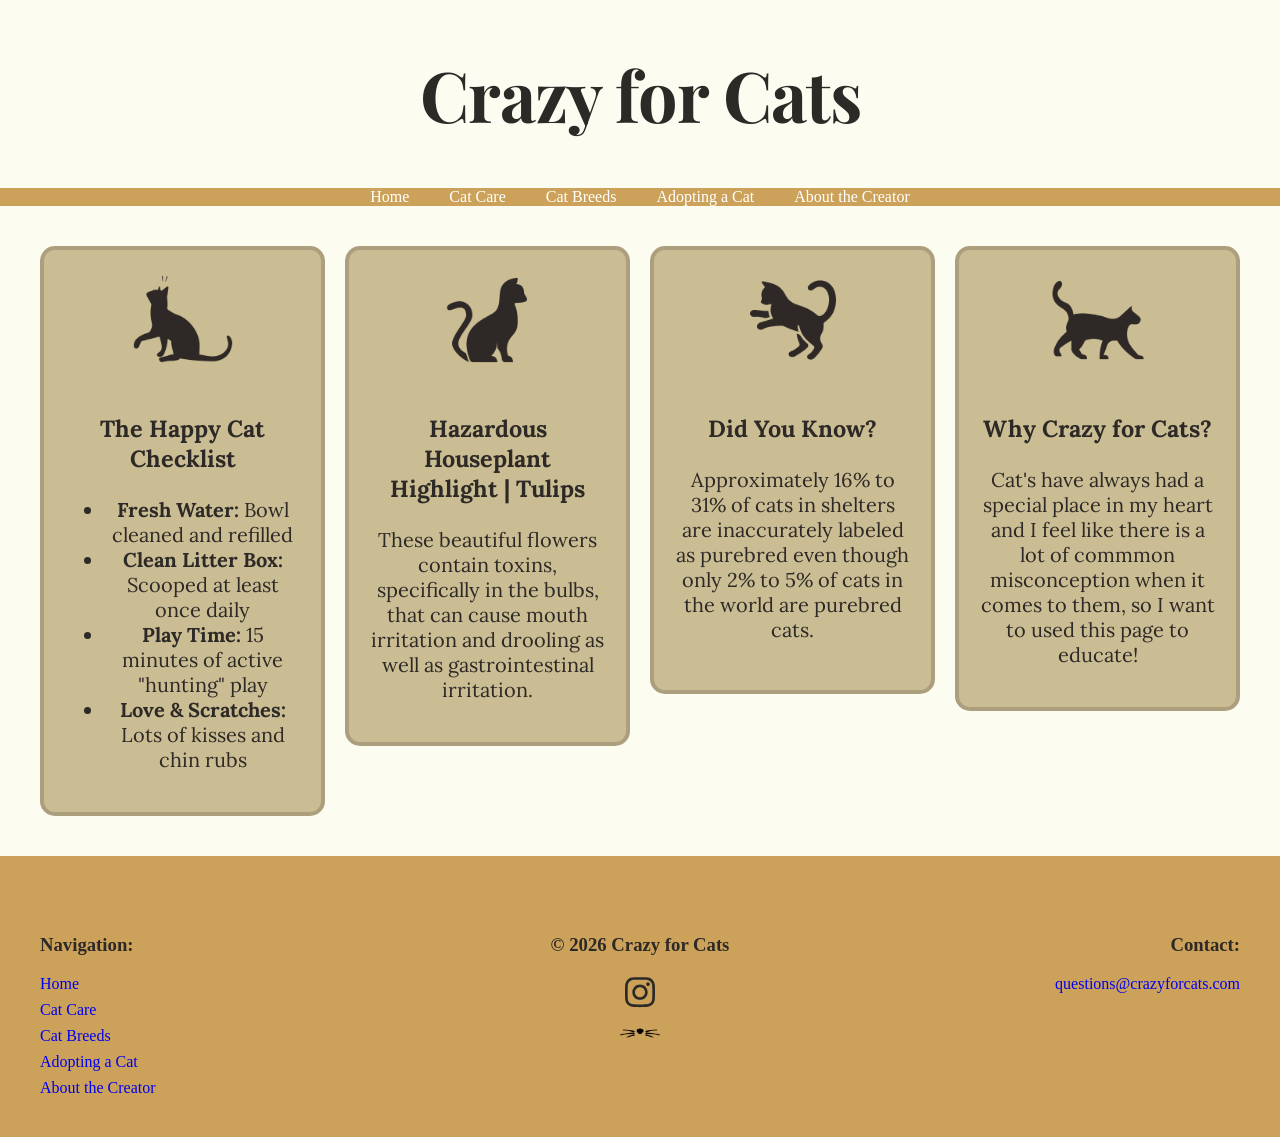
<file: index.html>
<!DOCTYPE html>
<html lang="en">
    <head>
        <!-- Google tag (gtag.js) -->
        <script async src="https://www.googletagmanager.com/gtag/js?id=G-TYH6H55TZ7"></script>
        <script>
            window.dataLayer = window.dataLayer || [];
            function gtag(){dataLayer.push(arguments);}
            gtag('js', new Date());

            gtag('config', 'G-TYH6H55TZ7');
        </script>    
        <meta charset="UTF-8">
        <link href="https://fonts.googleapis.com/css2?family=Playfair+Display:wght@700&family=Lora&display=swap" rel="stylesheet">
        <link rel="stylesheet" href="cats.css">
        <title>Crazy for Cats | Home</title>
    </head>


    <body>
        <header>
            <h1><a href="index.html">Crazy for Cats</a></h1>
        </header>

        <nav>
            <ul class="main-nav">
               <li><a href="index.html">Home</a></li>
               
               <li class="dropdown">
                    <a href="catcare.html">Cat Care</a>
                    <ul class="dropdown-menu">
                        <li><a href="basics.html">Basics 101</a></li>
                        <li><a href="feeding.html">Feeding</a></li>
                        <li><a href="grooming.html">Grooming</a></li>
                        <li><a href="enrichment.html">Toys & Enrichment</a></li>
                    </ul>
                </li>

                <li class="dropdown">
                    <a href="breeds.html">Cat Breeds</a>
                    <ul class="dropdown-menu">
                        <li><a href="mainecoon.html">Maine Coon</a></li>
                        <li><a href="somali.html">Somali</a></li>
                        <li><a href="ragdoll.html">Ragdoll</a></li>
                        <li><a href="bengal.html">Bengal</a></li>
                        <li><a href="americanshorthair.html">American Shorthair</a></li>
                    </ul>
                </li>

                <li><a href="adoption.html">Adopting a Cat</a></li>
                <li><a href="creator.html">About the Creator</a></li>
            </ul>
        </nav>

        <main>
            <div class="card-container">
                <section class="card">
                    <img src="box1.png" alt="Cat Looking Up" class="card-icon">
                    <h3>The Happy Cat Checklist</h3>
                    <p>
                        <ul>
                            <li><strong>Fresh Water:</strong> Bowl cleaned and refilled</li>
                            <li><strong>Clean Litter Box:</strong> Scooped at least once daily</li>
                            <li><strong>Play Time:</strong> 15 minutes of active "hunting" play</li>
                            <li><strong>Love & Scratches:</strong> Lots of kisses and chin rubs</li>
                        </ul>
                    </p>
                </section>

                <section class="card">
                    <img src="box2.png" alt="Cat Sitting" class="card-icon">
                    <h3>Hazardous Houseplant Highlight | Tulips</h3>
                    <p>
                        These beautiful flowers contain toxins, specifically in the bulbs, that can cause mouth irritation and drooling as well
                        as gastrointestinal irritation.
                    </p>
                </section>

                <section class="card">
                    <img src="box3.png" alt="Cat Playing" class="card-icon">
                    <h3>Did You Know?</h3>
                    <p>
                        Approximately 16% to 31% of cats in shelters are inaccurately labeled as purebred even though only
                        2% to 5% of cats in the world are purebred cats.
                    </p>
                </section>

                <section class="card">
                    <img src="box4.png" alt="Cat Walking" class="card-icon">
                    <h3>Why Crazy for Cats?</h3>
                    <p>
                        Cat's have always had a special place in my heart and I feel like there is a lot of commmon misconception when it comes to them,
                        so I want to used this page to educate!
                    </p>
                </section>
            </div>
        </main>

        <footer>
            <div class="footer-container">
                <div class="footer-column-left">
                    <h3>Navigation:</h3>
                    <div class="footer-links">
                        <a href="index.html">Home</a>
                        <a href="catcare.html">Cat Care</a>
                        <a href="breeds.html">Cat Breeds</a>
                        <a href="adoption.html">Adopting a Cat</a>
                        <a href="creator.html">About the Creator</a>
                    </div>                    
                </div>

                <div class="footer-column-center">
                    <h3>&copy; 2026 Crazy for Cats</h3>

                    <div class="icon-group">
                        <a href="https:www.instagram.com/ssamantharrodriguez" target="_blank" aria-label="Instagram">
                            <svg xmlns="http://www.w3.org/2000/svg" viewBox="0 0 448 512" class="social-icon">
                                <path d="M224.1 141c-63.6 0-114.9 51.3-114.9 114.9s51.3 114.9 114.9 114.9S339 319.5 339 255.9 287.7 141 224.1 141zm0 189.6c-41.1 0-74.7-33.5-74.7-74.7s33.5-74.7 74.7-74.7 74.7 33.5 74.7 74.7-33.6 74.7-74.7 74.7zm146.4-194.3c0 14.9-12 26.8-26.8 26.8-14.9 0-26.8-12-26.8-26.8s12-26.8 26.8-26.8 26.8 12 26.8 26.8zm76.1 27.2c-1.7-35.9-9.9-67.7-36.2-93.9-26.2-26.2-58-34.4-93.9-36.2-37-2.1-147.9-2.1-184.9 0-35.8 1.7-67.6 9.9-93.9 36.1s-34.4 58-36.2 93.9c-2.1 37-2.1 147.9 0 184.9 1.7 35.9 9.9 67.7 36.2 93.9s58 34.4 93.9 36.2c37 2.1 147.9 2.1 184.9 0 35.9-1.7 67.7-9.9 93.9-36.2 26.2-26.2 34.4-58 36.2-93.9 2.1-37 2.1-147.8 0-184.8zM398.8 388c-7.8 19.6-22.9 34.7-42.6 42.6-29.5 11.7-99.5 9-132.1 9s-102.7 2.6-132.1-9c-19.6-7.8-34.7-22.9-42.6-42.6-11.7-29.5-9-99.5-9-132.1s-2.6-102.7 9-132.1c7.8-19.6 22.9-34.7 42.6-42.6 29.5-11.7 99.5-9 132.1-9s102.7-2.6 132.1 9c19.6 7.8 34.7 22.9 42.6 42.6 11.7 29.5 9 99.5 9 132.1s2.7 102.7-9 132.1z"/>
                            </svg>
                        </a>
                    </div>

                    <a href="https://cfa.org" target="_blank" class="cfa-link">
                        <img src="catwhiskers.png" alt="Cat Fanciers Association" class="cfa-image">
                    </a>
                </div>

                <div class="footer-column-right">
                    <h3>Contact:</h3>
                    <a href="mailto:snrodr17@asu.edu">questions@crazyforcats.com</a>
                </div>
            </div>
        </footer>

    </body>
</html>
</file>
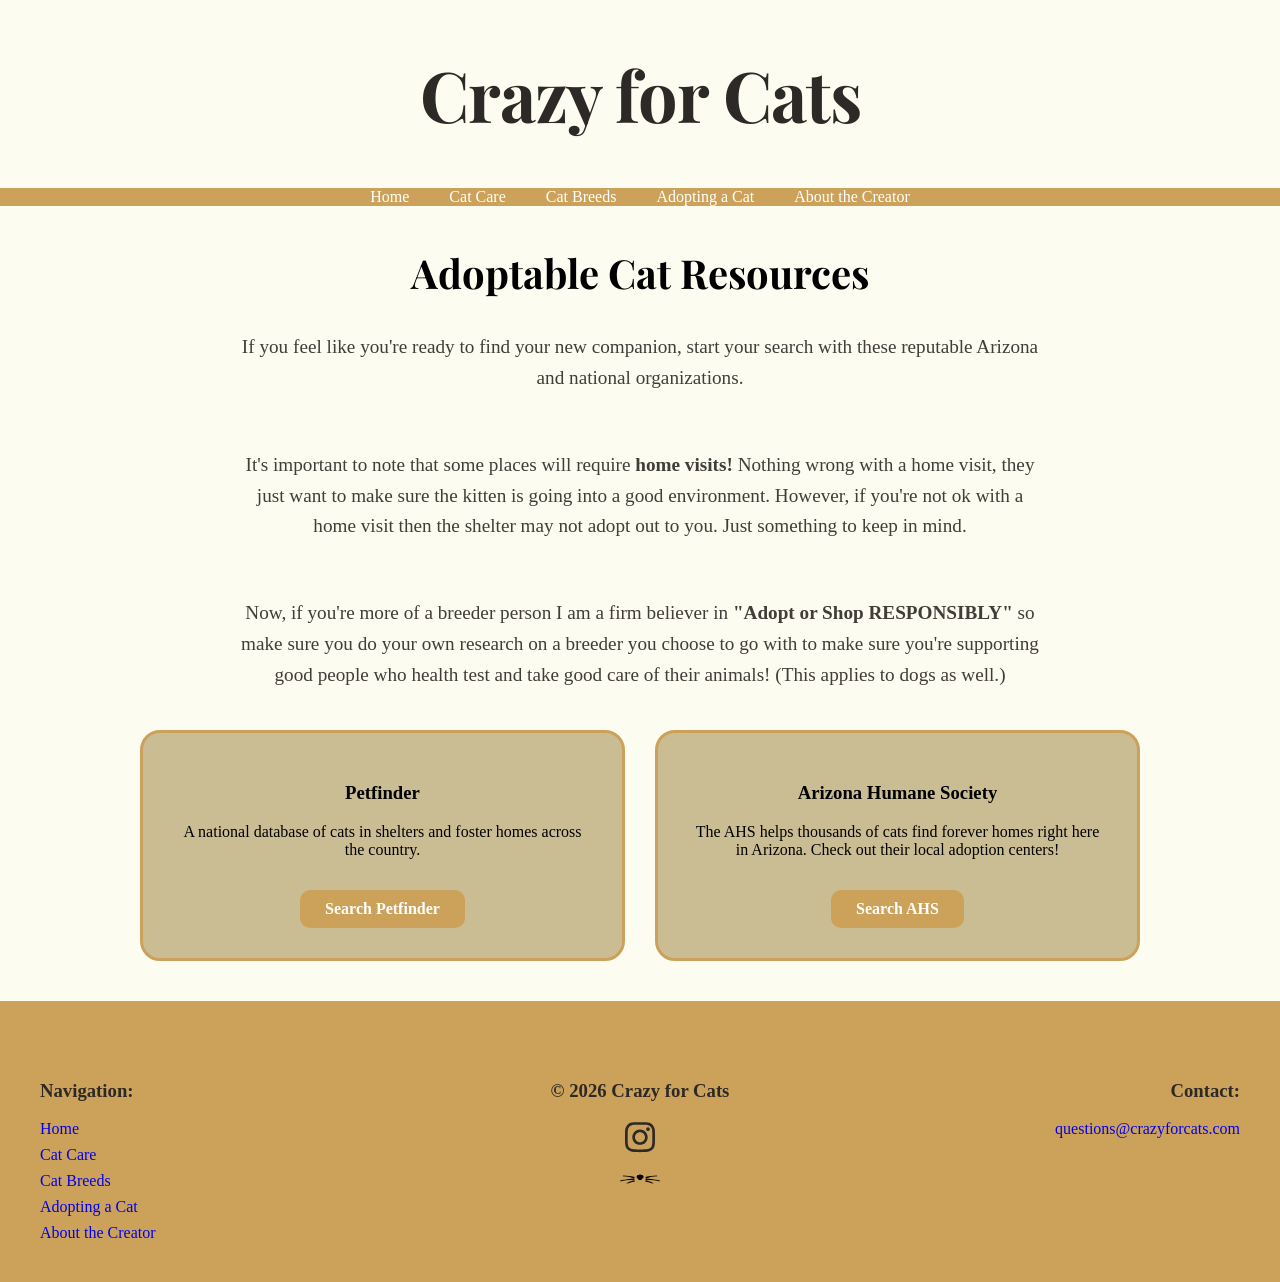
<file: adoption.html>
<!DOCTYPE html>
<html lang="en">
    <head>
    <!-- Google tag (gtag.js) -->
        <script async src="https://www.googletagmanager.com/gtag/js?id=G-TYH6H55TZ7"></script>
        <script>
            window.dataLayer = window.dataLayer || [];
            function gtag(){dataLayer.push(arguments);}
            gtag('js', new Date());

            gtag('config', 'G-TYH6H55TZ7');
        </script>    
        <meta charset="UTF-8">
        <link href="https://fonts.googleapis.com/css2?family=Playfair+Display:wght@700&family=Lora&display=swap" rel="stylesheet">
        <link rel="stylesheet" href="cats.css">
        <title>Crazy for Cats | Adopting a Cat</title>
    </head>
    

    <body>
        <header>
            <h1><a href="index.html">Crazy for Cats</a></h1>
        </header>

        <nav>
            <ul class="main-nav">
               <li><a href="index.html">Home</a></li>
               
               <li class="dropdown">
                    <a href="catcare.html">Cat Care</a>
                    <ul class="dropdown-menu">
                        <li><a href="basics.html">Basics 101</a></li>
                        <li><a href="feeding.html">Feeding</a></li>
                        <li><a href="grooming.html">Grooming</a></li>
                        <li><a href="enrichment.html">Toys & Enrichment</a></li>
                    </ul>
                </li>

                <li class="dropdown">
                    <a href="breeds.html">Cat Breeds</a>
                    <ul class="dropdown-menu">
                        <li><a href="mainecoon.html">Maine Coon</a></li>
                        <li><a href="somali.html">Somali</a></li>
                        <li><a href="ragdoll.html">Ragdoll</a></li>
                        <li><a href="bengal.html">Bengal</a></li>
                        <li><a href=".html">American Shorthair</a></li>
                    </ul>
                </li>

                <li><a href="adoption.html">Adopting a Cat</a></li>
                <li><a href="creator.html">About the Creator</a></li>
            </ul>
        </nav>

        <main>
            <section class="page-intro">
                <h2>Adoptable Cat Resources</h2>
                <p>
                    If you feel like you're ready to find your new companion, start your search with these reputable Arizona and national organizations.
                </p><br>
                <p>
                    It's important to note that some places will require <strong>home visits!</strong> Nothing wrong with a home visit, they just want to make sure the kitten is going into a good environment. However,
                    if you're not ok with a home visit then the shelter may not adopt out to you. Just something to keep in mind.
                </p><br>
                <p>
                    Now, if you're more of a breeder person I am a firm believer in <strong>"Adopt or Shop RESPONSIBLY"</strong> so make sure you do your own research on a breeder you choose to go with to make sure you're supporting
                    good people who health test and take good care of their animals! (This applies to dogs as well.)
                </p>
            </section>

            <div class="adoption-grid">
                <div class="resource-card">
                    <h3>Petfinder</h3>
                    <p>A national database of cats in shelters and foster homes across the country.</p>
                    <a href="https://www.petfinder.com/" target="_blank" class="resource-link">Search Petfinder</a>
                </div>

                <div class="resource-card">
                    <h3>Arizona Humane Society</h3>
                    <p>The AHS helps thousands of cats find forever homes right here in Arizona. Check out their local adoption centers!</p>
                    <a href="https://www.azhumane.org/adopt/" target="_blank" class="resource-link">Search AHS</a>
                </div>
            </div>
        </main>

        <footer>
            <div class="footer-container">
                <div class="footer-column-left">
                    <h3>Navigation:</h3>
                    <div class="footer-links">
                        <a href="index.html">Home</a>
                        <a href="catcare.html">Cat Care</a>
                        <a href="breeds.html">Cat Breeds</a>
                        <a href="adoption.html">Adopting a Cat</a>
                        <a href="creator.html">About the Creator</a>
                    </div>                    
                </div>

                <div class="footer-column-center">
                    <h3>&copy; 2026 Crazy for Cats</h3>

                    <div class="icon-group">
                        <a href="https:www.instagram.com/ssamantharrodriguez" target="_blank" aria-label="Instagram">
                            <svg xmlns="http://www.w3.org/2000/svg" viewBox="0 0 448 512" class="social-icon">
                                <path d="M224.1 141c-63.6 0-114.9 51.3-114.9 114.9s51.3 114.9 114.9 114.9S339 319.5 339 255.9 287.7 141 224.1 141zm0 189.6c-41.1 0-74.7-33.5-74.7-74.7s33.5-74.7 74.7-74.7 74.7 33.5 74.7 74.7-33.6 74.7-74.7 74.7zm146.4-194.3c0 14.9-12 26.8-26.8 26.8-14.9 0-26.8-12-26.8-26.8s12-26.8 26.8-26.8 26.8 12 26.8 26.8zm76.1 27.2c-1.7-35.9-9.9-67.7-36.2-93.9-26.2-26.2-58-34.4-93.9-36.2-37-2.1-147.9-2.1-184.9 0-35.8 1.7-67.6 9.9-93.9 36.1s-34.4 58-36.2 93.9c-2.1 37-2.1 147.9 0 184.9 1.7 35.9 9.9 67.7 36.2 93.9s58 34.4 93.9 36.2c37 2.1 147.9 2.1 184.9 0 35.9-1.7 67.7-9.9 93.9-36.2 26.2-26.2 34.4-58 36.2-93.9 2.1-37 2.1-147.8 0-184.8zM398.8 388c-7.8 19.6-22.9 34.7-42.6 42.6-29.5 11.7-99.5 9-132.1 9s-102.7 2.6-132.1-9c-19.6-7.8-34.7-22.9-42.6-42.6-11.7-29.5-9-99.5-9-132.1s-2.6-102.7 9-132.1c7.8-19.6 22.9-34.7 42.6-42.6 29.5-11.7 99.5-9 132.1-9s102.7-2.6 132.1 9c19.6 7.8 34.7 22.9 42.6 42.6 11.7 29.5 9 99.5 9 132.1s2.7 102.7-9 132.1z"/>
                            </svg>
                        </a>
                    </div>

                    <a href="https://cfa.org" target="_blank" class="cfa-link">
                        <img src="catwhiskers.png" alt="Cat Fanciers Association" class="cfa-image">
                    </a>
                </div>

                <div class="footer-column-right">
                    <h3>Contact:</h3>
                    <a href="mailto:snrodr17@asu.edu">questions@crazyforcats.com</a>
                </div>
            </div>
        </footer>

    </body>
</html>
</file>
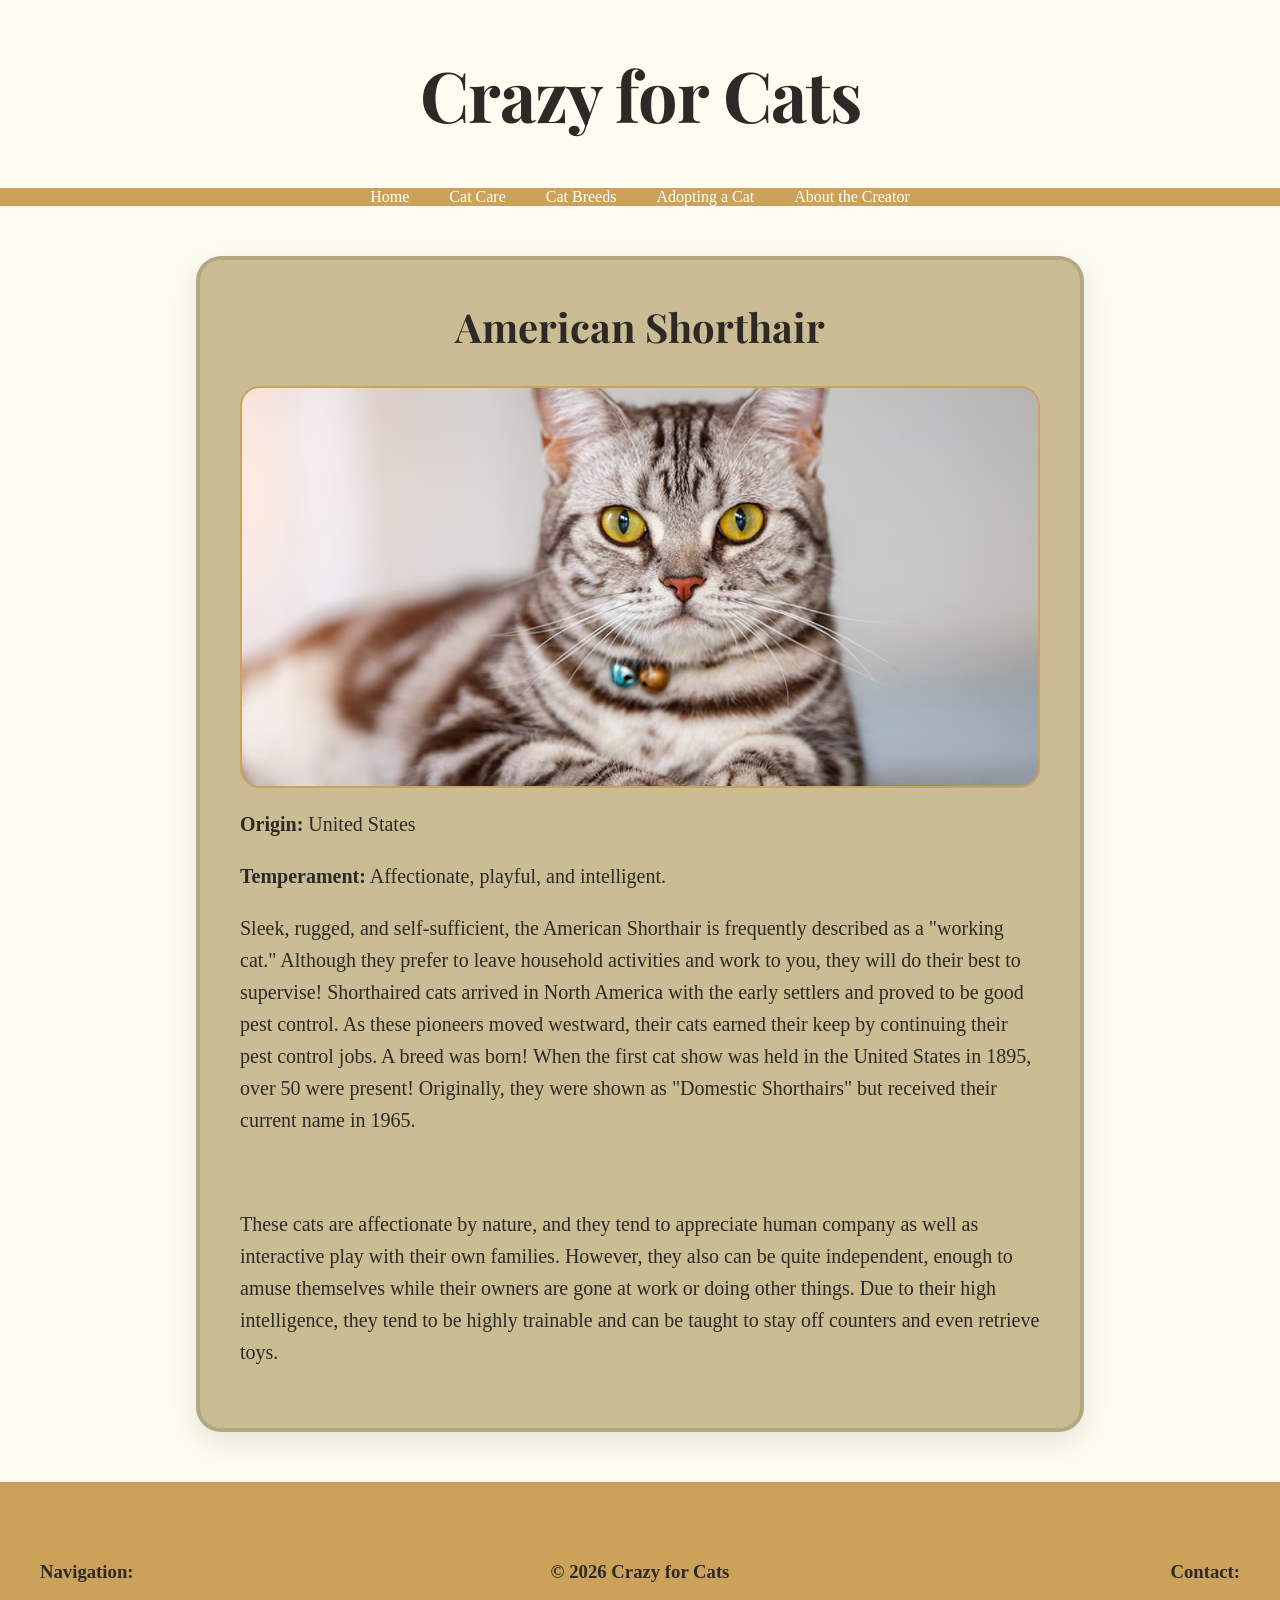
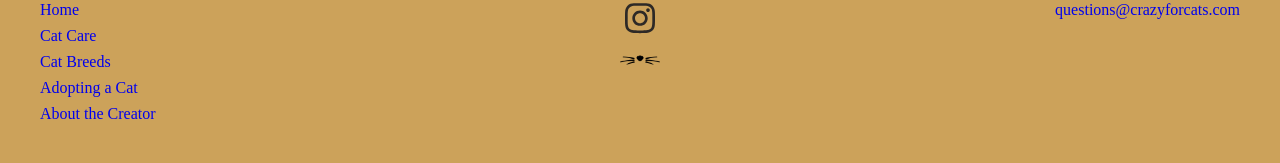
<file: americanshorthair.html>
<!DOCTYPE html>
<html lang="en">
    <head>
        <meta charset="UTF-8">
        <link href="https://fonts.googleapis.com/css2?family=Playfair+Display:wght@700&family=Lora&display=swap" rel="stylesheet">
        <link rel="stylesheet" href="cats.css">
        <title>Crazy for Cats | American Shorthair</title>
    </head>

        <!-- Google tag (gtag.js) -->
    <script async src="https://www.googletagmanager.com/gtag/js?id=G-TYH6H55TZ7"></script>
    <script>
        window.dataLayer = window.dataLayer || [];
        function gtag(){dataLayer.push(arguments);}
        gtag('js', new Date());

        gtag('config', 'G-TYH6H55TZ7');
    </script>

    <body>
        <header>
            <h1><a href="index.html">Crazy for Cats</a></h1>
        </header>

        <nav>
            <ul class="main-nav">
               <li><a href="index.html">Home</a></li>
               
               <li class="dropdown">
                    <a href="catcare.html">Cat Care</a>
                    <ul class="dropdown-menu">
                        <li><a href="basics.html">Basics 101</a></li>
                        <li><a href="feeding.html">Feeding</a></li>
                        <li><a href="grooming.html">Grooming</a></li>
                        <li><a href="enrichment.html">Toys & Enrichment</a></li>
                    </ul>
                </li>

                <li class="dropdown">
                    <a href="breeds.html">Cat Breeds</a>
                    <ul class="dropdown-menu">
                        <li><a href="mainecoon.html">Maine Coon</a></li>
                        <li><a href="somali.html">Somali</a></li>
                        <li><a href="ragdoll.html">Ragdoll</a></li>
                        <li><a href="bengal.html">Bengal</a></li>
                        <li><a href="americanshorthair.html">American Shorthair</a></li>
                    </ul>
                </li>

                <li><a href="adoption.html">Adopting a Cat</a></li>
                <li><a href="creator.html">About the Creator</a></li>
            </ul>
        </nav>

        <main>
            <div class="breed-focus-container">
                <section class="breed-card">
                    <h2>American Shorthair</h2>

                    <div class="breed-image-wrapper">
                        <img src="americanshorthair.avif" alt="American Shorthair" class="breed-photo">
                    </div>

                    <div class="breed-info">
                        <p><strong>Origin:</strong> United States</p>
                        <p><strong>Temperament:</strong> Affectionate, playful, and intelligent.</p>
                        <p>
                            Sleek, rugged, and self-sufficient, the American Shorthair is frequently described as a "working cat." Although they prefer to leave household
                            activities and work to you, they will do their best to supervise! Shorthaired cats arrived in North America with the early settlers and proved
                            to be good pest control. As these pioneers moved westward, their cats earned their keep by continuing their pest control jobs. A breed was born!
                            When the first cat show was held in the United States in 1895, over 50 were present! Originally, they were shown as "Domestic Shorthairs" but
                            received their current name in 1965.
                        </p><br>
                        <p>
                            These cats are affectionate by nature, and they tend to appreciate human company as well as interactive play with their own families. However, they
                            also can be quite independent, enough to amuse themselves while their owners are gone at work or doing other things. Due to their high intelligence,
                            they tend to be highly trainable and can be taught to stay off counters and even retrieve toys.
                        </p>
                    </div>
                </section>
            </div>
        </main>

        <footer>
            <div class="footer-container">
                <div class="footer-column-left">
                    <h3>Navigation:</h3>
                    <div class="footer-links">
                        <a href="index.html">Home</a>
                        <a href="catcare.html">Cat Care</a>
                        <a href="breeds.html">Cat Breeds</a>
                        <a href="adoption.html">Adopting a Cat</a>
                        <a href="creator.html">About the Creator</a>
                    </div>                    
                </div>

                <div class="footer-column-center">
                    <h3>&copy; 2026 Crazy for Cats</h3>

                    <div class="icon-group">
                        <a href="https:www.instagram.com/ssamantharrodriguez" target="_blank" aria-label="Instagram">
                            <svg xmlns="http://www.w3.org/2000/svg" viewBox="0 0 448 512" class="social-icon">
                                <path d="M224.1 141c-63.6 0-114.9 51.3-114.9 114.9s51.3 114.9 114.9 114.9S339 319.5 339 255.9 287.7 141 224.1 141zm0 189.6c-41.1 0-74.7-33.5-74.7-74.7s33.5-74.7 74.7-74.7 74.7 33.5 74.7 74.7-33.6 74.7-74.7 74.7zm146.4-194.3c0 14.9-12 26.8-26.8 26.8-14.9 0-26.8-12-26.8-26.8s12-26.8 26.8-26.8 26.8 12 26.8 26.8zm76.1 27.2c-1.7-35.9-9.9-67.7-36.2-93.9-26.2-26.2-58-34.4-93.9-36.2-37-2.1-147.9-2.1-184.9 0-35.8 1.7-67.6 9.9-93.9 36.1s-34.4 58-36.2 93.9c-2.1 37-2.1 147.9 0 184.9 1.7 35.9 9.9 67.7 36.2 93.9s58 34.4 93.9 36.2c37 2.1 147.9 2.1 184.9 0 35.9-1.7 67.7-9.9 93.9-36.2 26.2-26.2 34.4-58 36.2-93.9 2.1-37 2.1-147.8 0-184.8zM398.8 388c-7.8 19.6-22.9 34.7-42.6 42.6-29.5 11.7-99.5 9-132.1 9s-102.7 2.6-132.1-9c-19.6-7.8-34.7-22.9-42.6-42.6-11.7-29.5-9-99.5-9-132.1s-2.6-102.7 9-132.1c7.8-19.6 22.9-34.7 42.6-42.6 29.5-11.7 99.5-9 132.1-9s102.7-2.6 132.1 9c19.6 7.8 34.7 22.9 42.6 42.6 11.7 29.5 9 99.5 9 132.1s2.7 102.7-9 132.1z"/>
                            </svg>
                        </a>
                    </div>

                    <a href="https://cfa.org" target="_blank" class="cfa-link">
                        <img src="catwhiskers.png" alt="Cat Fanciers Association" class="cfa-image">
                    </a>
                </div>

                <div class="footer-column-right">
                    <h3>Contact:</h3>
                    <a href="mailto:snrodr17@asu.edu">questions@crazyforcats.com</a>
                </div>
            </div>
        </footer>

    </body>
</html>
</file>
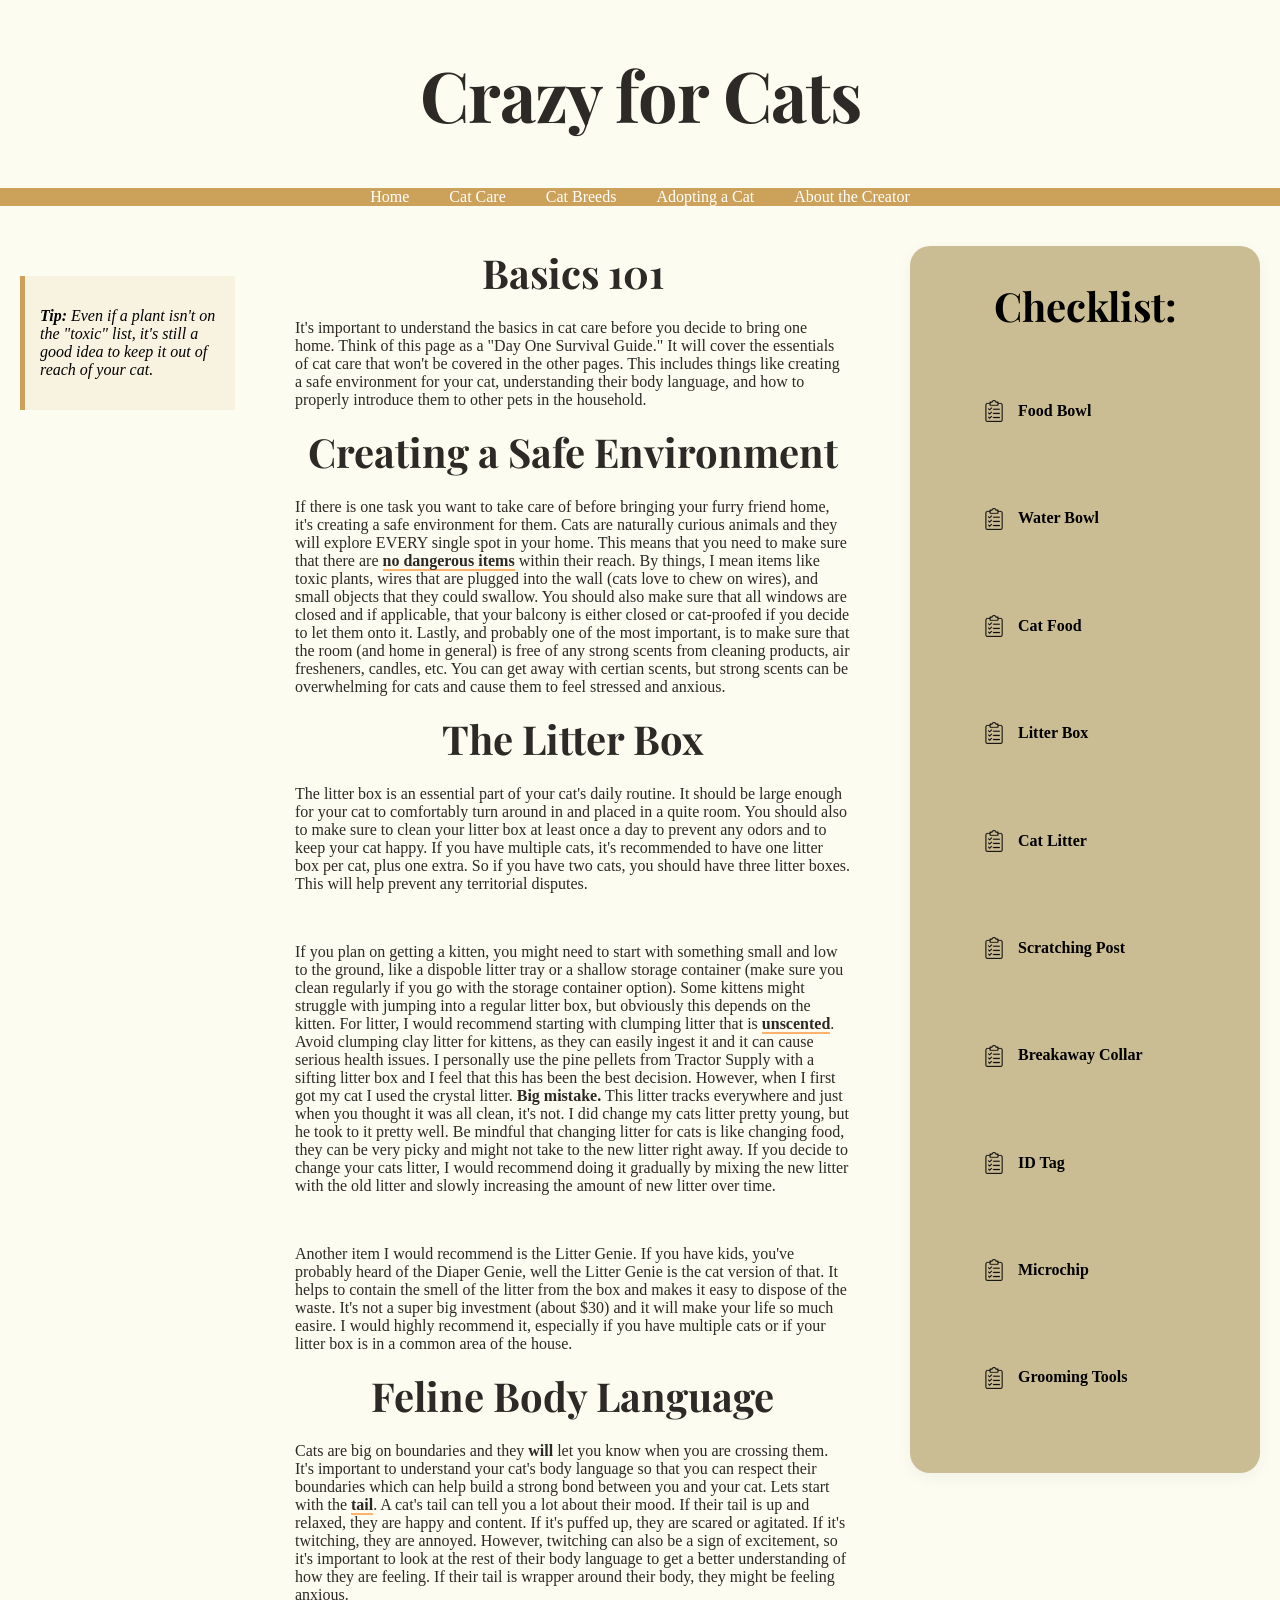
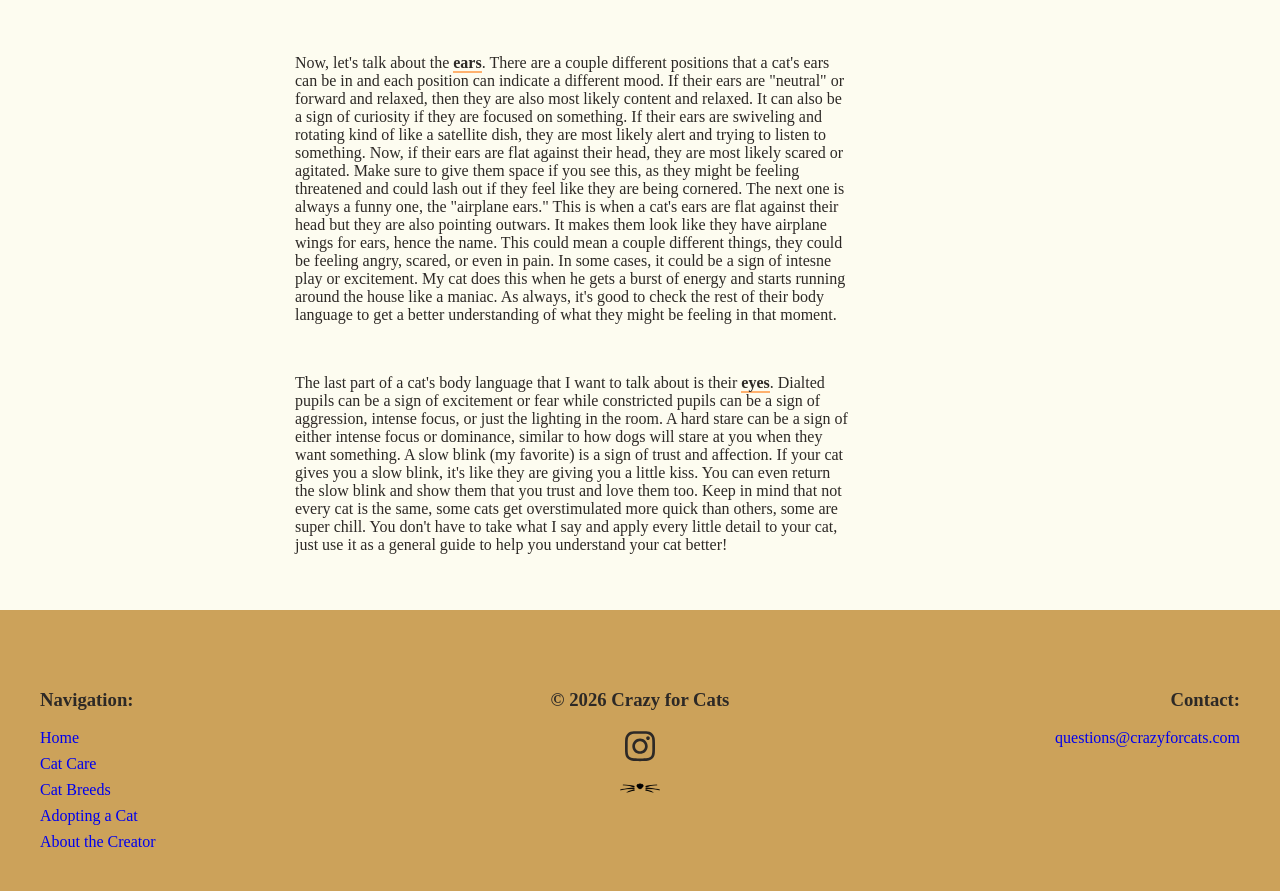
<file: basics.html>
<!DOCTYPE html>
<html lang="en">
    <head>
        <!-- Google tag (gtag.js) -->
        <script async src="https://www.googletagmanager.com/gtag/js?id=G-TYH6H55TZ7"></script>
        <script>
            window.dataLayer = window.dataLayer || [];
            function gtag(){dataLayer.push(arguments);}
            gtag('js', new Date());

            gtag('config', 'G-TYH6H55TZ7');
        </script>    
        <meta charset="UTF-8">
        <link href="https://fonts.googleapis.com/css2?family=Playfair+Display:wght@700&family=Lora&display=swap" rel="stylesheet">
        <link rel="stylesheet" href="cats.css">
        <title>Crazy for Cats | Cat Basics</title>
    </head>


    <body>
        <header>
            <h1><a href="index.html">Crazy for Cats</a></h1>
        </header>

        <nav>
            <ul class="main-nav">
               <li><a href="index.html">Home</a></li>
               
               <li class="dropdown">
                    <a href="catcare.html">Cat Care</a>
                    <ul class="dropdown-menu">
                        <li><a href="basics.html">Basics 101</a></li>
                        <li><a href="feeding.html">Feeding</a></li>
                        <li><a href="grooming.html">Grooming</a></li>
                        <li><a href="enrichment.html">Toys & Enrichment</a></li>
                    </ul>
                </li>

                <li class="dropdown">
                    <a href="breeds.html">Cat Breeds</a>
                    <ul class="dropdown-menu">
                        <li><a href="mainecoon.html">Maine Coon</a></li>
                        <li><a href="somali.html">Somali</a></li>
                        <li><a href="ragdoll.html">Ragdoll</a></li>
                        <li><a href="bengal.html">Bengal</a></li>
                        <li><a href="americanshorthair.html">American Shorthair</a></li>
                    </ul>
                </li>

                <li><a href="adoption.html">Adopting a Cat</a></li>
                <li><a href="creator.html">About the Creator</a></li>
            </ul>
        </nav>

        <main>
            <div class="basics-wrapper">
                <div class="tip-box">
                    <p><strong>Tip:</strong> Even if a plant isn't on the "toxic" list, it's still a good idea to keep it out of reach of your cat.</p>
                </div>

                <article class="basics-discussion">
                    <h2>Basics 101</h2>
                    <p>
                        It's important to understand the basics in cat care before you decide to bring one home. 
                        Think of this page as a "Day One Survival Guide." It will cover the essentials of cat care that won't be covered in the other pages.
                        This includes things like creating a safe environment for your cat, understanding their body language, and how to properly introduce them to other pets in the household.
                    </p>
                    <h2>Creating a Safe Environment</h2>
                    <p>
                        If there is one task you want to take care of before bringing your furry friend home, it's creating a safe environment for them.
                        Cats are naturally curious animals and they will explore EVERY single spot in your home. This means that you need to make sure
                        that there are <span class="highlight">no dangerous items</span> within their reach. By things, I mean items like toxic plants, wires that are plugged into the wall
                        (cats love to chew on wires), and small objects that they could swallow. You should also make sure that all windows are closed and if applicable,
                        that your balcony is either closed or cat-proofed if you decide to let them onto it. Lastly, and probably one of the most important, is to make
                        sure that the room (and home in general) is free of any strong scents from cleaning products, air fresheners, candles, etc. You can get away with certian scents,
                        but strong scents can be overwhelming for cats and cause them to feel stressed and anxious.
                    </p>
                    <h2>The Litter Box</h2>
                    <p>
                        The litter box is an essential part of your cat's daily routine. It should be large enough for your cat to comfortably turn around in and placed in a quite room.
                        You should also to make sure to clean your litter box at least once a day to prevent any odors and to keep your cat happy. If you have multiple cats, it's recommended
                        to have one litter box per cat, plus one extra. So if you have two cats, you should have three litter boxes. This will help prevent any territorial disputes.
                    </p><br>
                    <p>
                        If you plan on getting a kitten, you might need to start with something small and low to the ground, like a dispoble litter tray or a shallow storage container (make sure
                        you clean regularly if you go with the storage container option). Some kittens might struggle with jumping into a regular litter box, but obviously this depends on the kitten.
                        For litter, I would recommend starting with clumping litter that is <span class="highlight">unscented</span>. Avoid clumping clay litter for kittens, as they can easily ingest it and it can cause serious health issues. I personally
                        use the pine pellets from Tractor Supply with a sifting litter box and I feel that this has been the best decision. However, when I first got my cat I used the crystal litter. <strong>Big mistake.</strong> This litter tracks everywhere and just when you thought
                        it was all clean, it's not. I did change my cats litter pretty young, but he took to it pretty well. Be mindful that changing litter for cats is like changing food, they can be very picky
                        and might not take to the new litter right away. If you decide to change your cats litter, I would recommend doing it gradually by mixing the new litter with the old litter and slowly
                        increasing the amount of new litter over time.
                    </p><br>
                    <p>
                        Another item I would recommend is the Litter Genie. If you have kids, you've probably heard of the Diaper Genie, well the Litter Genie is the cat version of that. It helps to contain the smell
                        of the litter from the box and makes it easy to dispose of the waste. It's not a super big investment (about $30) and it will make your life so much easire. I would highly recommend it, especially
                        if you have multiple cats or if your litter box is in a common area of the house.
                    </p>
                    <h2>Feline Body Language</h2>
                    <p>
                        Cats are big on boundaries and they <strong>will</strong> let you know when you are crossing them. It's important to understand your cat's body language so that you can respect their boundaries which can help build a strong bond between you and your cat.
                        Lets start with the <span class="highlight">tail</span>. A cat's tail can tell you a lot about their mood. If their tail is up and relaxed, they are happy and content. If it's puffed up, they are scared or agitated. If it's twitching, they are annoyed. However, twitching can also be a sign
                        of excitement, so it's important to look at the rest of their body language to get a better understanding of how they are feeling. If their tail is wrapper around their body, they might be feeling anxious. 
                    </p><br>
                    <p>
                        Now, let's talk about the <span class="highlight">ears</span>. There are a couple different positions that a cat's ears can be in and each position can indicate a different mood. If their ears are "neutral" or forward and relaxed, then they are also most likely content and relaxed. It can
                        also be a sign of curiosity if they are focused on something. If their ears are swiveling and rotating kind of like a satellite dish, they are most likely alert and trying to listen to something. Now, if their ears are flat against their head, they are most likely scared or agitated. Make
                        sure to give them space if you see this, as they might be feeling threatened and could lash out if they feel like they are being cornered. The next one is always a funny one, the "airplane ears." This is when a cat's ears are flat against their head but they are also pointing outwars.
                        It makes them look like they have airplane wings for ears, hence the name. This could mean a couple different things, they could be feeling angry, scared, or even in pain. In some cases, it could be a sign of intesne play or excitement. My cat does this when he gets a burst of energy and
                        starts running around the house like a maniac. As always, it's good to check the rest of their body language to get a better understanding of what they might be feeling in that moment.
                    </p><br>
                    <p>
                        The last part of a cat's body language that I want to talk about is their <span class="highlight">eyes</span>. Dialted pupils can be a sign of excitement or fear while constricted pupils can be a sign of aggression, intense focus, or just the lighting in the room. A hard stare can
                        be a sign of either intense focus or dominance, similar to how dogs will stare at you when they want something. A slow blink (my favorite) is a sign of trust and affection. If your cat gives you a slow blink, it's like they are giving you a little kiss. You can even return the slow blink
                        and show them that you trust and love them too.

                        Keep in mind that not every cat is the same, some cats get overstimulated more quick than others, some are super chill. You don't have to take what I say and apply every little detail to your cat, just use it as a general guide to help you understand your cat better!
                    </p>

                </article>

                <aside class="checklist-card">
                    <h2><strong>Checklist:</strong></h2>
                    <ul>
                        <li class="basics-list">Food Bowl</li>
                        <li class="basics-list">Water Bowl</li>
                        <li class="basics-list">Cat Food</li>
                        <li class="basics-list">Litter Box</li>
                        <li class="basics-list">Cat Litter</li>
                        <li class="basics-list">Scratching Post</li>
                        <li class="basics-list">Breakaway Collar</li>
                        <li class="basics-list">ID Tag</li>
                        <li class="basics-list">Microchip</li>
                        <li class="basics-list">Grooming Tools</li>
                    </ul>
                </aside>
            </div>
        </main>


        <footer>
            <div class="footer-container">
                <div class="footer-column-left">
                    <h3>Navigation:</h3>
                    <div class="footer-links">
                        <a href="index.html">Home</a>
                        <a href="catcare.html">Cat Care</a>
                        <a href="breeds.html">Cat Breeds</a>
                        <a href="adoption.html">Adopting a Cat</a>
                        <a href="creator.html">About the Creator</a>
                    </div>                    
                </div>

                <div class="footer-column-center">
                    <h3>&copy; 2026 Crazy for Cats</h3>

                    <div class="icon-group">
                        <a href="https:www.instagram.com/ssamantharrodriguez" target="_blank" aria-label="Instagram">
                            <svg xmlns="http://www.w3.org/2000/svg" viewBox="0 0 448 512" class="social-icon">
                                <path d="M224.1 141c-63.6 0-114.9 51.3-114.9 114.9s51.3 114.9 114.9 114.9S339 319.5 339 255.9 287.7 141 224.1 141zm0 189.6c-41.1 0-74.7-33.5-74.7-74.7s33.5-74.7 74.7-74.7 74.7 33.5 74.7 74.7-33.6 74.7-74.7 74.7zm146.4-194.3c0 14.9-12 26.8-26.8 26.8-14.9 0-26.8-12-26.8-26.8s12-26.8 26.8-26.8 26.8 12 26.8 26.8zm76.1 27.2c-1.7-35.9-9.9-67.7-36.2-93.9-26.2-26.2-58-34.4-93.9-36.2-37-2.1-147.9-2.1-184.9 0-35.8 1.7-67.6 9.9-93.9 36.1s-34.4 58-36.2 93.9c-2.1 37-2.1 147.9 0 184.9 1.7 35.9 9.9 67.7 36.2 93.9s58 34.4 93.9 36.2c37 2.1 147.9 2.1 184.9 0 35.9-1.7 67.7-9.9 93.9-36.2 26.2-26.2 34.4-58 36.2-93.9 2.1-37 2.1-147.8 0-184.8zM398.8 388c-7.8 19.6-22.9 34.7-42.6 42.6-29.5 11.7-99.5 9-132.1 9s-102.7 2.6-132.1-9c-19.6-7.8-34.7-22.9-42.6-42.6-11.7-29.5-9-99.5-9-132.1s-2.6-102.7 9-132.1c7.8-19.6 22.9-34.7 42.6-42.6 29.5-11.7 99.5-9 132.1-9s102.7-2.6 132.1 9c19.6 7.8 34.7 22.9 42.6 42.6 11.7 29.5 9 99.5 9 132.1s2.7 102.7-9 132.1z"/>
                            </svg>
                        </a>
                    </div>

                    <a href="https://cfa.org" target="_blank" class="cfa-link">
                        <img src="catwhiskers.png" alt="Cat Fanciers Association" class="cfa-image">
                    </a>
                </div>

                <div class="footer-column-right">
                    <h3>Contact:</h3>
                    <a href="mailto:snrodr17@asu.edu">questions@crazyforcats.com</a>
                </div>
            </div>
        </footer>

    </body>
</html>
</file>
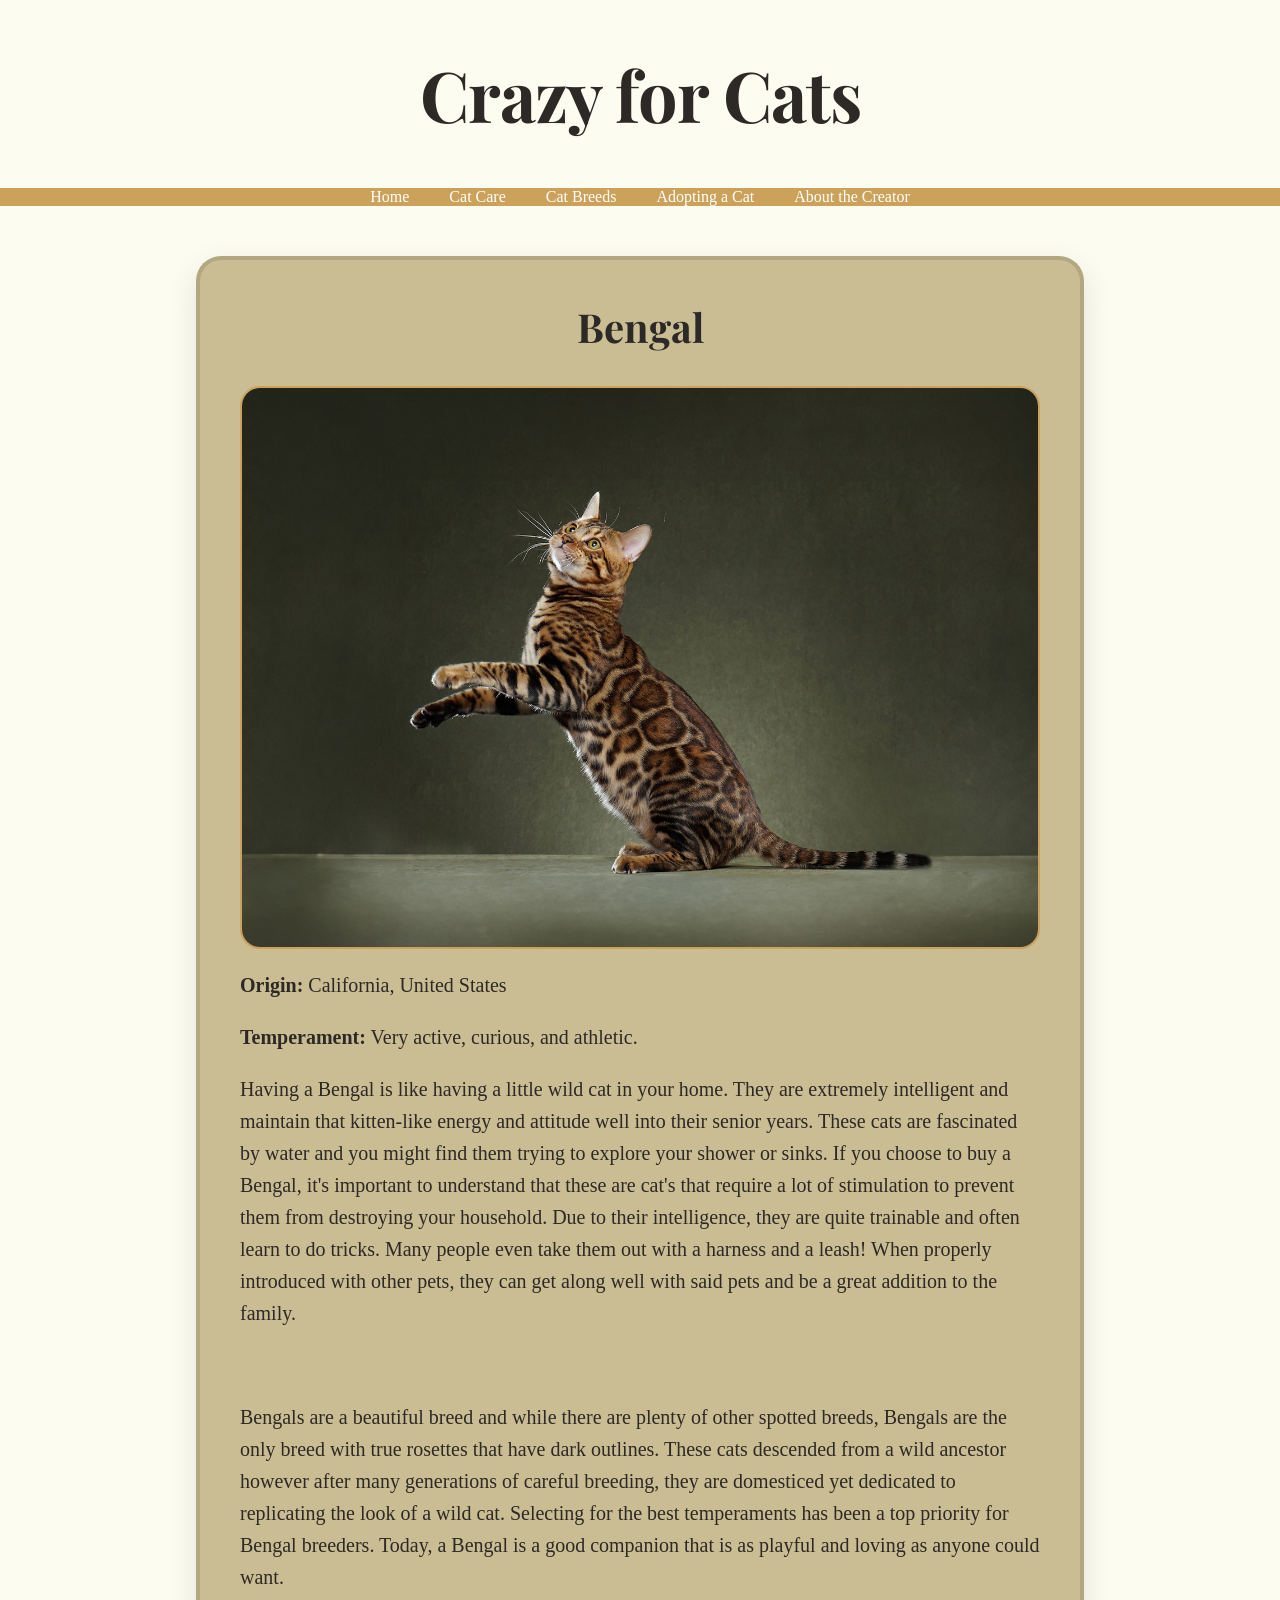
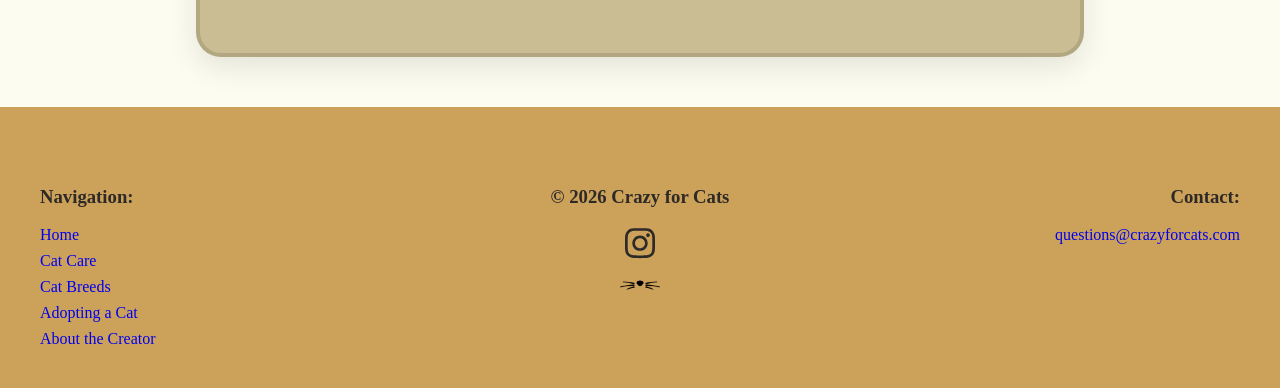
<file: bengal.html>
<!DOCTYPE html>
<html lang="en">
    <head>
        <!-- Google tag (gtag.js) -->
        <script async src="https://www.googletagmanager.com/gtag/js?id=G-TYH6H55TZ7"></script>
        <script>
            window.dataLayer = window.dataLayer || [];
            function gtag(){dataLayer.push(arguments);}
            gtag('js', new Date());

            gtag('config', 'G-TYH6H55TZ7');
        </script>    
        <meta charset="UTF-8">
        <link href="https://fonts.googleapis.com/css2?family=Playfair+Display:wght@700&family=Lora&display=swap" rel="stylesheet">
        <link rel="stylesheet" href="cats.css">
        <title>Crazy for Cats | Bengal</title>
    </head>


    <body>
        <header>
            <h1><a href="index.html">Crazy for Cats</a></h1>
        </header>

        <nav>
            <ul class="main-nav">
               <li><a href="index.html">Home</a></li>
               
               <li class="dropdown">
                    <a href="catcare.html">Cat Care</a>
                    <ul class="dropdown-menu">
                        <li><a href="basics.html">Basics 101</a></li>
                        <li><a href="feeding.html">Feeding</a></li>
                        <li><a href="grooming.html">Grooming</a></li>
                        <li><a href="enrichment.html">Toys & Enrichment</a></li>
                    </ul>
                </li>

                <li class="dropdown">
                    <a href="breeds.html">Cat Breeds</a>
                    <ul class="dropdown-menu">
                        <li><a href="mainecoon.html">Maine Coon</a></li>
                        <li><a href="somali.html">Somali</a></li>
                        <li><a href="ragdoll.html">Ragdoll</a></li>
                        <li><a href="bengal.html">Bengal</a></li>
                        <li><a href="americanshorthair.html">American Shorthair</a></li>
                    </ul>
                </li>

                <li><a href="adoption.html">Adopting a Cat</a></li>
                <li><a href="creator.html">About the Creator</a></li>
            </ul>
        </nav>

        <main>
            <div class="breed-focus-container">
                <section class="breed-card">
                    <h2>Bengal</h2>

                    <div class="breed-image-wrapper">
                        <img src="bengal.jpg" alt="Bengal" class="breed-photo">
                    </div>

                    <div class="breed-info">
                        <p><strong>Origin:</strong> California, United States</p>
                        <p><strong>Temperament:</strong> Very active, curious, and athletic.</p>
                        <p>
                            Having a Bengal is like having a little wild cat in your home. They are extremely intelligent and maintain that kitten-like energy and attitude
                            well into their senior years. These cats are fascinated by water and you might find them trying to explore your shower or sinks. If you choose to
                            buy a Bengal, it's important to understand that these are cat's that require a lot of stimulation to prevent them from destroying your household.
                            Due to their intelligence, they are quite trainable and often learn to do tricks. Many people even take them out with a harness and a leash! When properly
                            introduced with other pets, they can get along well with said pets and be a great addition to the family.
                        </p><br>
                        <p>
                            Bengals are a beautiful breed and while there are plenty of other spotted breeds, Bengals are the only breed with true rosettes that have dark outlines.
                            These cats descended from a wild ancestor however after many generations of careful breeding, they are domesticed yet dedicated to replicating the look of
                            a wild cat. Selecting for the best temperaments has been a top priority for Bengal breeders. Today, a Bengal is a good companion that is as playful and loving
                            as anyone could want.
                        </p>
                    </div>
                </section>
            </div>
        </main>

        <footer>
            <div class="footer-container">
                <div class="footer-column-left">
                    <h3>Navigation:</h3>
                    <div class="footer-links">
                        <a href="index.html">Home</a>
                        <a href="catcare.html">Cat Care</a>
                        <a href="breeds.html">Cat Breeds</a>
                        <a href="adoption.html">Adopting a Cat</a>
                        <a href="creator.html">About the Creator</a>
                    </div>                    
                </div>

                <div class="footer-column-center">
                    <h3>&copy; 2026 Crazy for Cats</h3>

                    <div class="icon-group">
                        <a href="https:www.instagram.com/ssamantharrodriguez" target="_blank" aria-label="Instagram">
                            <svg xmlns="http://www.w3.org/2000/svg" viewBox="0 0 448 512" class="social-icon">
                                <path d="M224.1 141c-63.6 0-114.9 51.3-114.9 114.9s51.3 114.9 114.9 114.9S339 319.5 339 255.9 287.7 141 224.1 141zm0 189.6c-41.1 0-74.7-33.5-74.7-74.7s33.5-74.7 74.7-74.7 74.7 33.5 74.7 74.7-33.6 74.7-74.7 74.7zm146.4-194.3c0 14.9-12 26.8-26.8 26.8-14.9 0-26.8-12-26.8-26.8s12-26.8 26.8-26.8 26.8 12 26.8 26.8zm76.1 27.2c-1.7-35.9-9.9-67.7-36.2-93.9-26.2-26.2-58-34.4-93.9-36.2-37-2.1-147.9-2.1-184.9 0-35.8 1.7-67.6 9.9-93.9 36.1s-34.4 58-36.2 93.9c-2.1 37-2.1 147.9 0 184.9 1.7 35.9 9.9 67.7 36.2 93.9s58 34.4 93.9 36.2c37 2.1 147.9 2.1 184.9 0 35.9-1.7 67.7-9.9 93.9-36.2 26.2-26.2 34.4-58 36.2-93.9 2.1-37 2.1-147.8 0-184.8zM398.8 388c-7.8 19.6-22.9 34.7-42.6 42.6-29.5 11.7-99.5 9-132.1 9s-102.7 2.6-132.1-9c-19.6-7.8-34.7-22.9-42.6-42.6-11.7-29.5-9-99.5-9-132.1s-2.6-102.7 9-132.1c7.8-19.6 22.9-34.7 42.6-42.6 29.5-11.7 99.5-9 132.1-9s102.7-2.6 132.1 9c19.6 7.8 34.7 22.9 42.6 42.6 11.7 29.5 9 99.5 9 132.1s2.7 102.7-9 132.1z"/>
                            </svg>
                        </a>
                    </div>

                    <a href="https://cfa.org" target="_blank" class="cfa-link">
                        <img src="catwhiskers.png" alt="Cat Fanciers Association" class="cfa-image">
                    </a>
                </div>

                <div class="footer-column-right">
                    <h3>Contact:</h3>
                    <a href="mailto:snrodr17@asu.edu">questions@crazyforcats.com</a>
                </div>
            </div>
        </footer>

    </body>
</html>
</file>
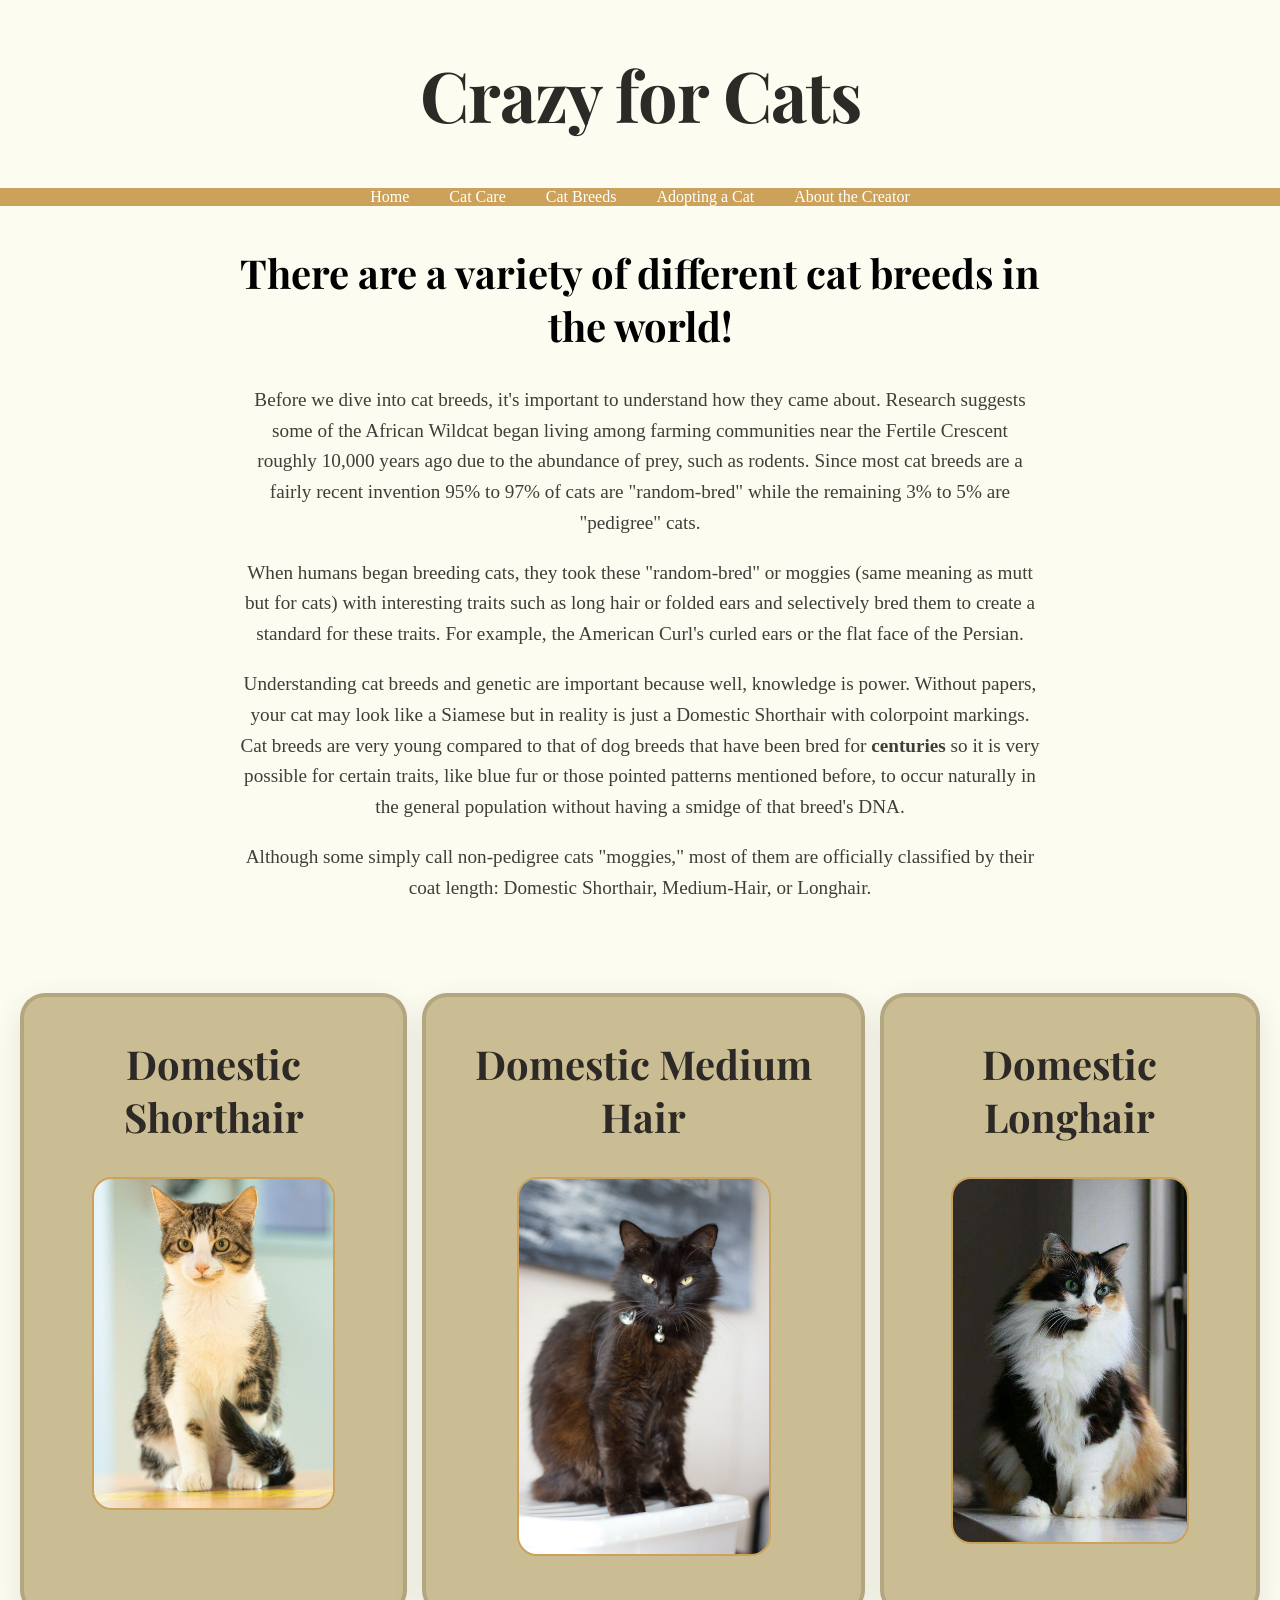
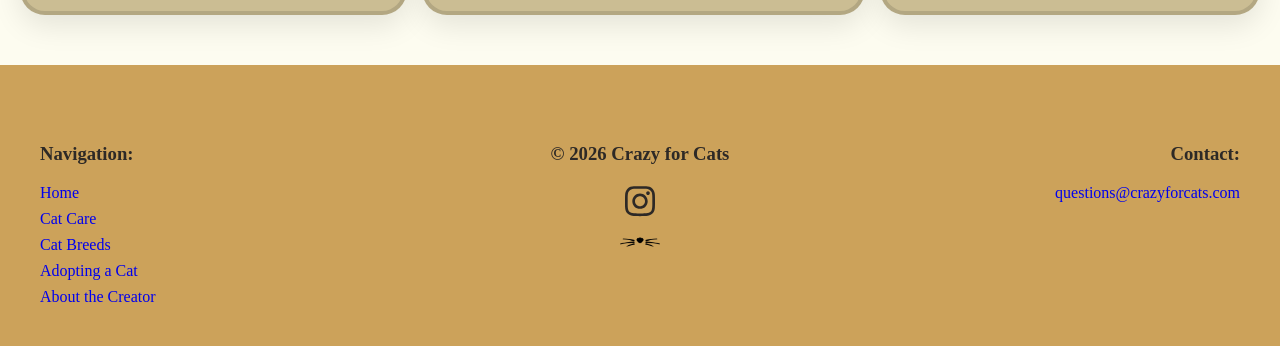
<file: breeds.html>
<!DOCTYPE html>
<html lang="en">
    <head>
        <!-- Google tag (gtag.js) -->
        <script async src="https://www.googletagmanager.com/gtag/js?id=G-TYH6H55TZ7"></script>
        <script>
            window.dataLayer = window.dataLayer || [];
            function gtag(){dataLayer.push(arguments);}
            gtag('js', new Date());

            gtag('config', 'G-TYH6H55TZ7');
        </script>    
        <meta charset="UTF-8">
        <link href="https://fonts.googleapis.com/css2?family=Playfair+Display:wght@700&family=Lora&display=swap" rel="stylesheet">
        <link rel="stylesheet" href="cats.css">
        <title>Crazy for Cats | Cat Breeds</title>
    </head>


    <body>
        <header>
            <h1><a href="index.html">Crazy for Cats</a></h1>
        </header>

        <nav>
            <ul class="main-nav">
               <li><a href="index.html">Home</a></li>
               
               <li class="dropdown">
                    <a href="catcare.html">Cat Care</a>
                    <ul class="dropdown-menu">
                        <li><a href="basics.html">Basics 101</a></li>
                        <li><a href="feeding.html">Feeding</a></li>
                        <li><a href="grooming.html">Grooming</a></li>
                        <li><a href="enrichment.html">Toys & Enrichment</a></li>
                    </ul>
                </li>

                <li class="dropdown">
                    <a href="breeds.html">Cat Breeds</a>
                    <ul class="dropdown-menu">
                        <li><a href="mainecoon.html">Maine Coon</a></li>
                        <li><a href="somali.html">Somali</a></li>
                        <li><a href="ragdoll.html">Ragdoll</a></li>
                        <li><a href="bengal.html">Bengal</a></li>
                        <li><a href="americanshorthair.html">American Shorthair</a></li>
                    </ul>
                </li>

                <li><a href="adoption.html">Adopting a Cat</a></li>
                <li><a href="creator.html">About the Creator</a></li>
            </ul>
        </nav>

        <main>
            <div class="page-intro">
                <h2>There are a variety of different cat breeds in the world!</h2>
                <p>Before we dive into cat breeds, it's important to understand how they came about. Research suggests some of the African Wildcat began living among 
                    farming communities near the Fertile Crescent roughly 10,000 years ago due to the abundance of prey, such as rodents. Since most cat breeds are a fairly
                    recent invention 95% to 97% of cats are "random-bred" while the remaining 3% to 5% are "pedigree" cats.
                </p>

                <p>
                    When humans began breeding cats, they took these "random-bred" or moggies (same meaning as mutt but for cats) with interesting traits such as long hair
                    or folded ears and selectively bred them to create a standard for these traits. For example, the American Curl's curled ears or the flat face of the Persian.
                </p>

                <p>
                    Understanding cat breeds and genetic are important because well, knowledge is power. Without papers, your cat may look like a Siamese but in reality is just
                    a Domestic Shorthair with colorpoint markings. Cat breeds are very young compared to that of dog breeds that have been bred for <strong>centuries</strong> so it
                    is very possible for certain traits, like blue fur or those pointed patterns mentioned before, to occur naturally in the general population without having a smidge
                    of that breed's DNA.
                </p>

                <p>
                    Although some simply call non-pedigree cats "moggies," most of them are officially classified by their coat length:
                    Domestic Shorthair, Medium-Hair, or Longhair.
                </p>

            </div>

            <div class="focus-container">
                <section class="focus-card">
                    <h2>Domestic Shorthair</h2>

                    <div class="image-card">
                        <img src="dsh.jpg" alt="Domestic Shorthair" class="breed-photo">
                    </div>
                </section>

                <section class="focus-card">
                    <h2>Domestic Medium Hair</h2>

                    <div class="image-card">
                        <img src="dmh.jpg" alt="Domestic Medium Hair" class="breed-photo">
                    </div>
                </section>

                <section class="focus-card">
                    <h2>Domestic Longhair</h2>

                    <div class="image-card">
                        <img src="dlh.jpg" alt="Domestic Longhair" class="breed-photo">
                    </div>
                </section>
            </div>
        </main>

        <footer>
            <div class="footer-container">
                <div class="footer-column-left">
                    <h3>Navigation:</h3>
                    <div class="footer-links">
                        <a href="index.html">Home</a>
                        <a href="catcare.html">Cat Care</a>
                        <a href="breeds.html">Cat Breeds</a>
                        <a href="adoption.html">Adopting a Cat</a>
                        <a href="creator.html">About the Creator</a>
                    </div>                    
                </div>

                <div class="footer-column-center">
                    <h3>&copy; 2026 Crazy for Cats</h3>

                    <div class="icon-group">
                        <a href="https:www.instagram.com/ssamantharrodriguez" target="_blank" aria-label="Instagram">
                            <svg xmlns="http://www.w3.org/2000/svg" viewBox="0 0 448 512" class="social-icon">
                                <path d="M224.1 141c-63.6 0-114.9 51.3-114.9 114.9s51.3 114.9 114.9 114.9S339 319.5 339 255.9 287.7 141 224.1 141zm0 189.6c-41.1 0-74.7-33.5-74.7-74.7s33.5-74.7 74.7-74.7 74.7 33.5 74.7 74.7-33.6 74.7-74.7 74.7zm146.4-194.3c0 14.9-12 26.8-26.8 26.8-14.9 0-26.8-12-26.8-26.8s12-26.8 26.8-26.8 26.8 12 26.8 26.8zm76.1 27.2c-1.7-35.9-9.9-67.7-36.2-93.9-26.2-26.2-58-34.4-93.9-36.2-37-2.1-147.9-2.1-184.9 0-35.8 1.7-67.6 9.9-93.9 36.1s-34.4 58-36.2 93.9c-2.1 37-2.1 147.9 0 184.9 1.7 35.9 9.9 67.7 36.2 93.9s58 34.4 93.9 36.2c37 2.1 147.9 2.1 184.9 0 35.9-1.7 67.7-9.9 93.9-36.2 26.2-26.2 34.4-58 36.2-93.9 2.1-37 2.1-147.8 0-184.8zM398.8 388c-7.8 19.6-22.9 34.7-42.6 42.6-29.5 11.7-99.5 9-132.1 9s-102.7 2.6-132.1-9c-19.6-7.8-34.7-22.9-42.6-42.6-11.7-29.5-9-99.5-9-132.1s-2.6-102.7 9-132.1c7.8-19.6 22.9-34.7 42.6-42.6 29.5-11.7 99.5-9 132.1-9s102.7-2.6 132.1 9c19.6 7.8 34.7 22.9 42.6 42.6 11.7 29.5 9 99.5 9 132.1s2.7 102.7-9 132.1z"/>
                            </svg>
                        </a>
                    </div>

                    <a href="https://cfa.org" target="_blank" class="cfa-link">
                        <img src="catwhiskers.png" alt="Cat Fanciers Association" class="cfa-image">
                    </a>
                </div>

                <div class="footer-column-right">
                    <h3>Contact:</h3>
                    <a href="mailto:snrodr17@asu.edu">questions@crazyforcats.com</a>
                </div>
            </div>
        </footer>
    </body>
</html>
</file>
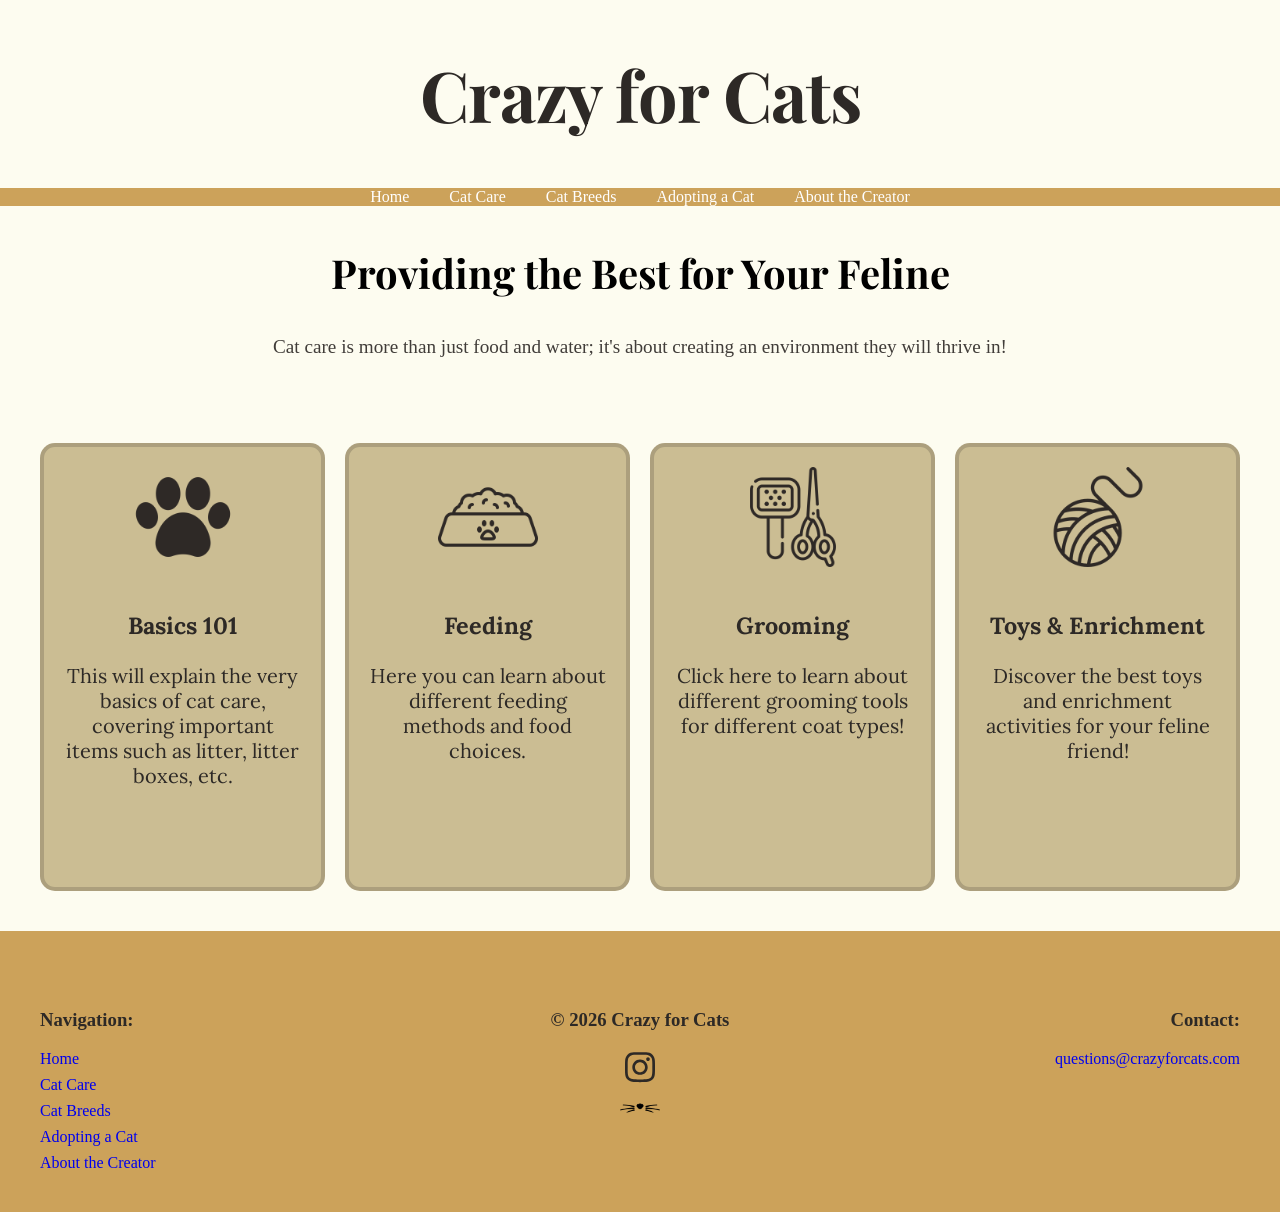
<file: catcare.html>
<!DOCTYPE html>
<html lang="en">
    <head>
        <!-- Google tag (gtag.js) -->
        <script async src="https://www.googletagmanager.com/gtag/js?id=G-TYH6H55TZ7"></script>
        <script>
            window.dataLayer = window.dataLayer || [];
            function gtag(){dataLayer.push(arguments);}
            gtag('js', new Date());

            gtag('config', 'G-TYH6H55TZ7');
        </script>    
        <meta charset="UTF-8">
        <link href="https://fonts.googleapis.com/css2?family=Playfair+Display:wght@700&family=Lora&display=swap" rel="stylesheet">
        <link rel="stylesheet" href="cats.css">
        <title>Crazy for Cats | Cat Care</title>
    </head>

    <body>
        <header>
            <h1><a href="index.html">Crazy for Cats</a></h1>
        </header>

        <nav>
            <ul class="main-nav">
               <li><a href="index.html">Home</a></li>
               
               <li class="dropdown">
                    <a href="catcare.html">Cat Care</a>
                    <ul class="dropdown-menu">
                        <li><a href="basics.html">Basics 101</a></li>
                        <li><a href="feeding.html">Feeding</a></li>
                        <li><a href="grooming.html">Grooming</a></li>
                        <li><a href="enrichment.html">Toys & Enrichment</a></li>
                    </ul>
                </li>

                <li class="dropdown">
                    <a href="breeds.html">Cat Breeds</a>
                    <ul class="dropdown-menu">
                        <li><a href="mainecoon.html">Maine Coon</a></li>
                        <li><a href="somali.html">Somali</a></li>
                        <li><a href="ragdoll.html">Ragdoll</a></li>
                        <li><a href="bengal.html">Bengal</a></li>
                        <li><a href="americanshorthair.html">American Shorthair</a></li>
                    </ul>
                </li>

                <li><a href="adoption.html">Adopting a Cat</a></li>
                <li><a href="creator.html">About the Creator</a></li>
            </ul>
        </nav>

        <main>
            <div class="page-intro">
                <h2>Providing the Best for Your Feline</h2>
                <p>Cat care is more than just food and water; it's about creating an environment they will thrive in!</p>
            </div>

            <div class="card-container">
                <a href="basics.html" class="card-link">
                    <section class="card">
                        <img src="paw.png" alt="Paw" class="card-icon">
                        <h3>Basics 101</h3>
                        <p>This will explain the very basics of cat care, covering important items such as litter, litter boxes, etc.</p>
                    </section>
                </a>

                <a href="feeding.html" class="card-link">
                    <section class="card" class="card-link">
                        <img src="foodbowl.png" alt="Food Bowl" class="card-icon">
                        <h3>Feeding</h3>
                        <p>Here you can learn about different feeding methods and food choices.</p>
                    </section>
                </a>

                <a href="grooming.html" class="card-link">
                    <section class="card">
                        <img src="grooming.png" alt="Grooming Tools" class="card-icon">
                        <h3>Grooming</h3>
                        <p>Click here to learn about different grooming tools for different coat types!</p>
                    </section>
                </a>

                <a href="enrichment.html" class="card-link">
                    <section class="card">
                        <img src="yarn.png" alt="Cat Toy" class="card-icon">
                        <h3>Toys & Enrichment</h3>
                        <p>Discover the best toys and enrichment activities for your feline friend!</p>
                    </section>
                </a>

            </div>
        </main>

        <footer>
            <div class="footer-container">
                <div class="footer-column-left">
                    <h3>Navigation:</h3>
                    <div class="footer-links">
                        <a href="index.html">Home</a>
                        <a href="catcare.html">Cat Care</a>
                        <a href="breeds.html">Cat Breeds</a>
                        <a href="adoption.html">Adopting a Cat</a>
                        <a href="creator.html">About the Creator</a>
                    </div>                    
                </div>

                <div class="footer-column-center">
                    <h3>&copy; 2026 Crazy for Cats</h3>

                    <div class="icon-group">
                        <a href="https:www.instagram.com/ssamantharrodriguez" target="_blank" aria-label="Instagram">
                            <svg xmlns="http://www.w3.org/2000/svg" viewBox="0 0 448 512" class="social-icon">
                                <path d="M224.1 141c-63.6 0-114.9 51.3-114.9 114.9s51.3 114.9 114.9 114.9S339 319.5 339 255.9 287.7 141 224.1 141zm0 189.6c-41.1 0-74.7-33.5-74.7-74.7s33.5-74.7 74.7-74.7 74.7 33.5 74.7 74.7-33.6 74.7-74.7 74.7zm146.4-194.3c0 14.9-12 26.8-26.8 26.8-14.9 0-26.8-12-26.8-26.8s12-26.8 26.8-26.8 26.8 12 26.8 26.8zm76.1 27.2c-1.7-35.9-9.9-67.7-36.2-93.9-26.2-26.2-58-34.4-93.9-36.2-37-2.1-147.9-2.1-184.9 0-35.8 1.7-67.6 9.9-93.9 36.1s-34.4 58-36.2 93.9c-2.1 37-2.1 147.9 0 184.9 1.7 35.9 9.9 67.7 36.2 93.9s58 34.4 93.9 36.2c37 2.1 147.9 2.1 184.9 0 35.9-1.7 67.7-9.9 93.9-36.2 26.2-26.2 34.4-58 36.2-93.9 2.1-37 2.1-147.8 0-184.8zM398.8 388c-7.8 19.6-22.9 34.7-42.6 42.6-29.5 11.7-99.5 9-132.1 9s-102.7 2.6-132.1-9c-19.6-7.8-34.7-22.9-42.6-42.6-11.7-29.5-9-99.5-9-132.1s-2.6-102.7 9-132.1c7.8-19.6 22.9-34.7 42.6-42.6 29.5-11.7 99.5-9 132.1-9s102.7-2.6 132.1 9c19.6 7.8 34.7 22.9 42.6 42.6 11.7 29.5 9 99.5 9 132.1s2.7 102.7-9 132.1z"/>
                            </svg>
                        </a>
                    </div>

                    <a href="https://cfa.org" target="_blank" class="cfa-link">
                        <img src="catwhiskers.png" alt="Cat Fanciers Association" class="cfa-image">
                    </a>
                </div>

                <div class="footer-column-right">
                    <h3>Contact:</h3>
                    <a href="mailto:snrodr17@asu.edu">questions@crazyforcats.com</a>
                </div>
            </div>
        </footer>

    </body>
</html>
</file>
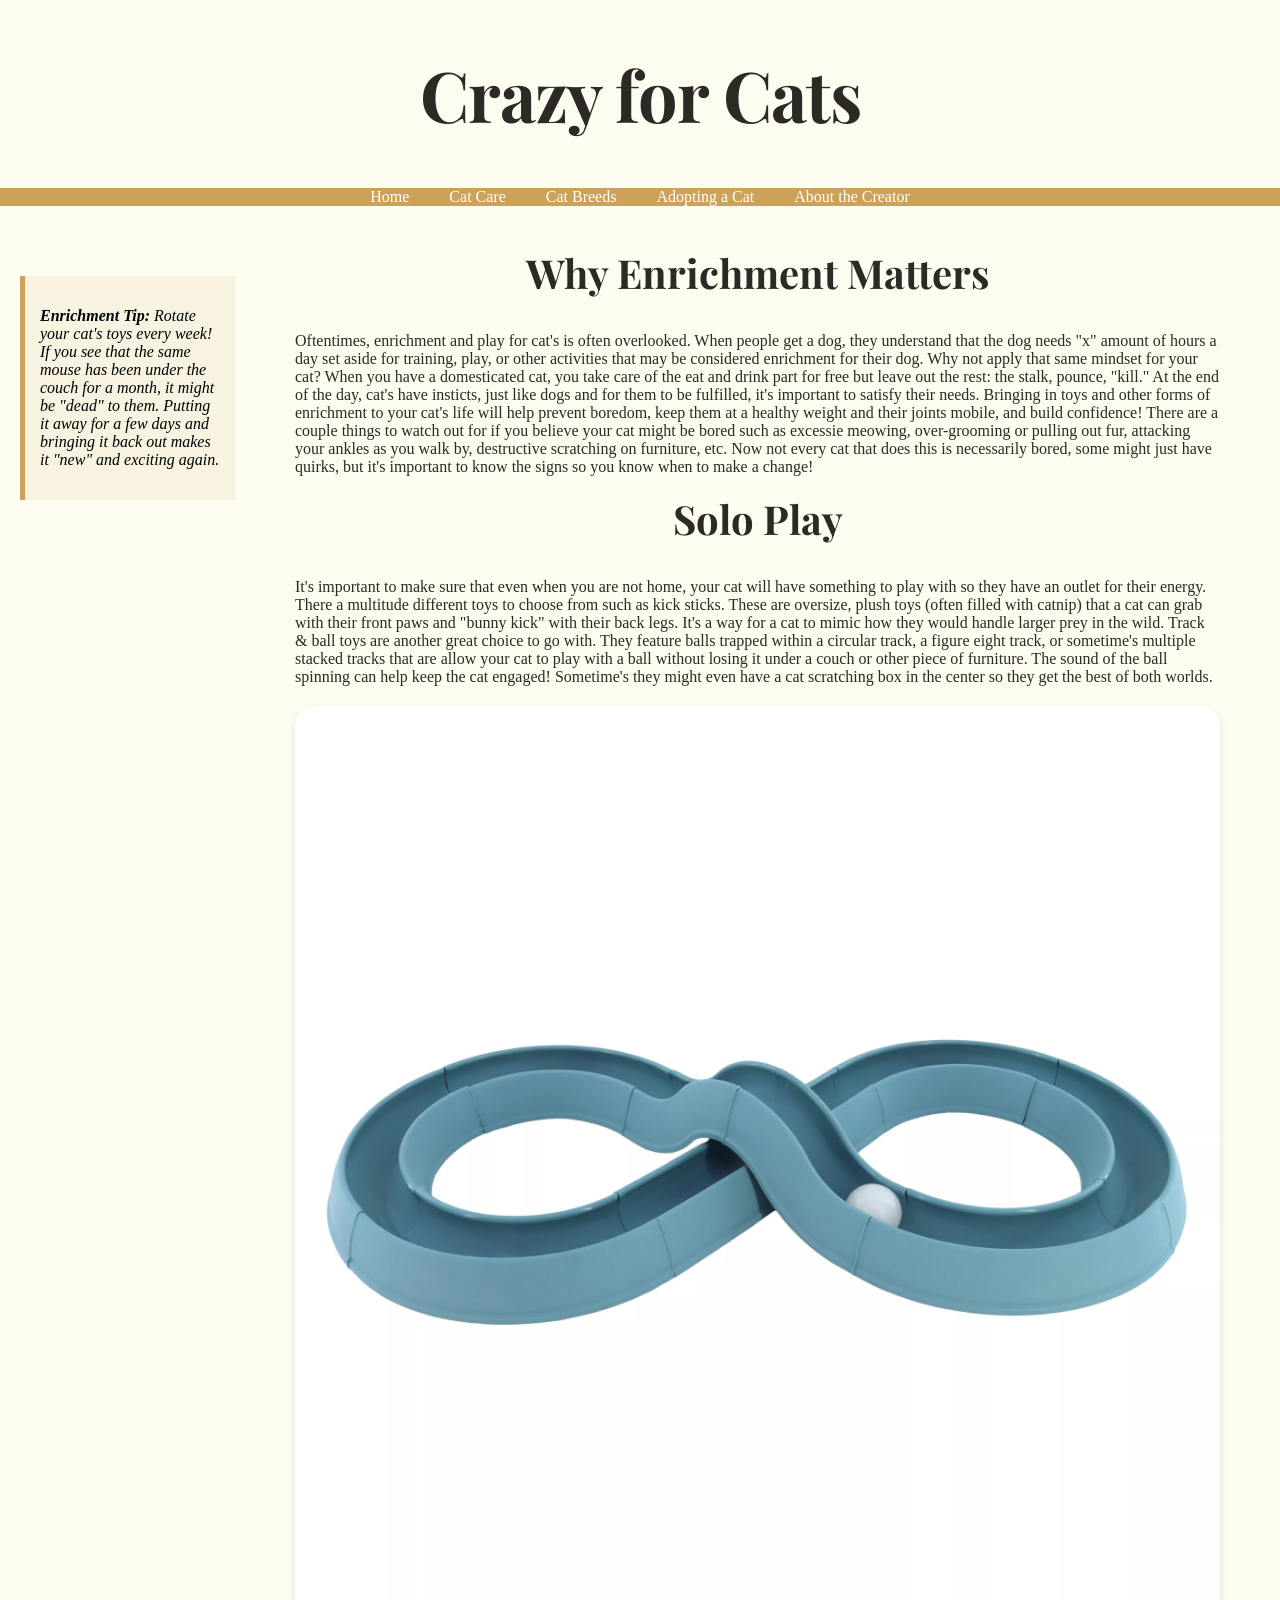
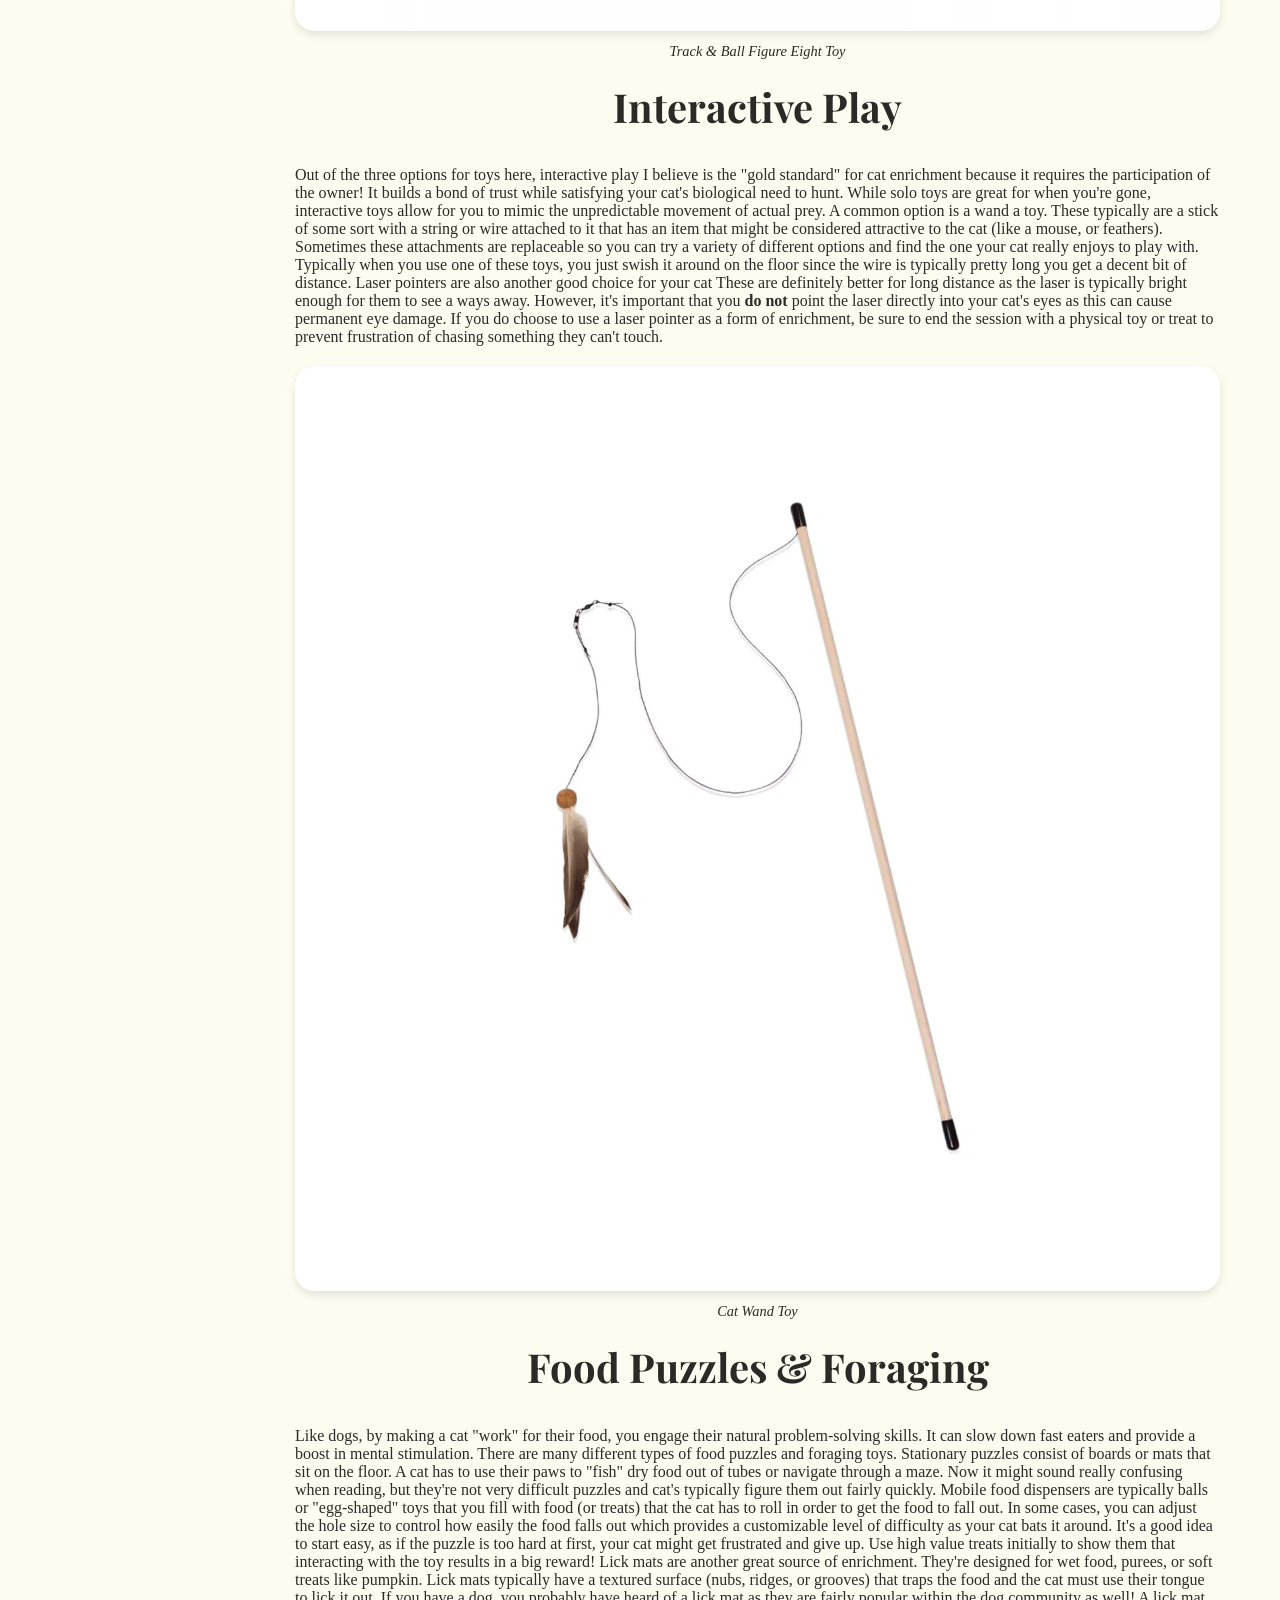
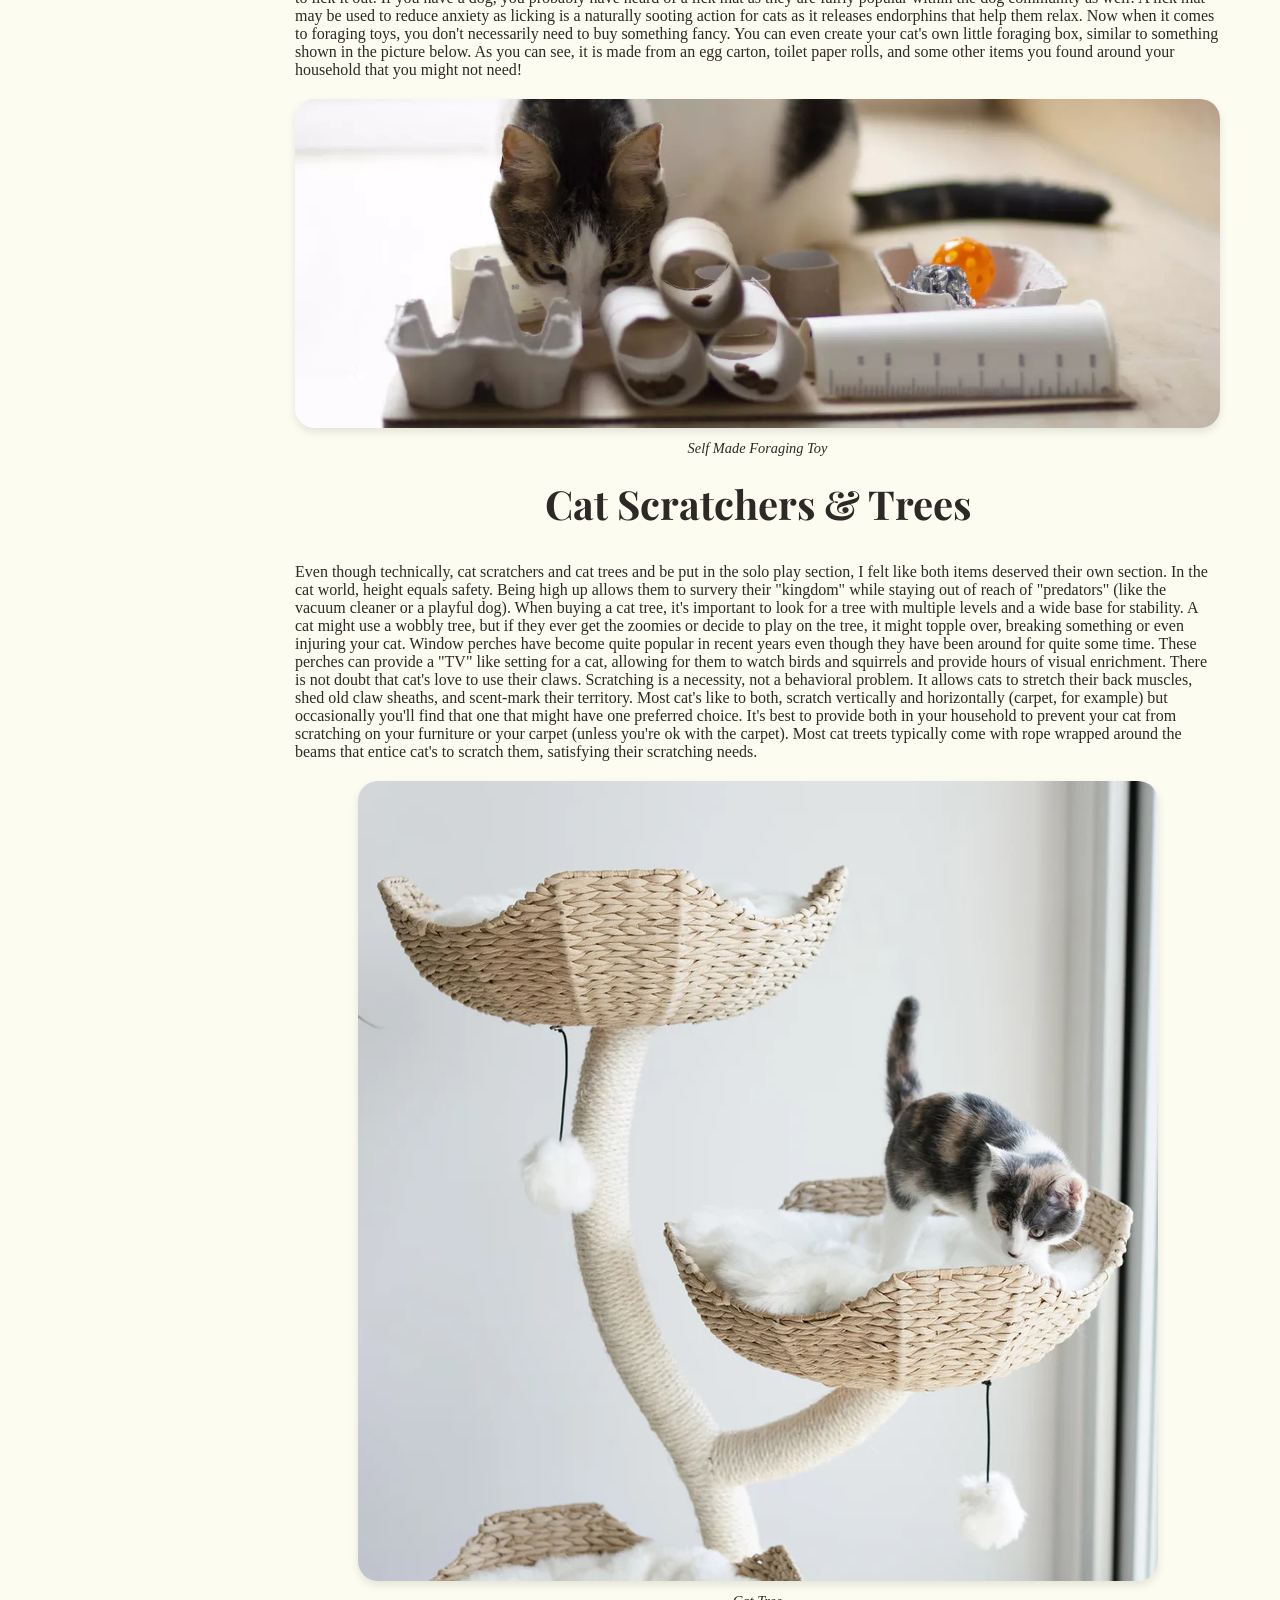
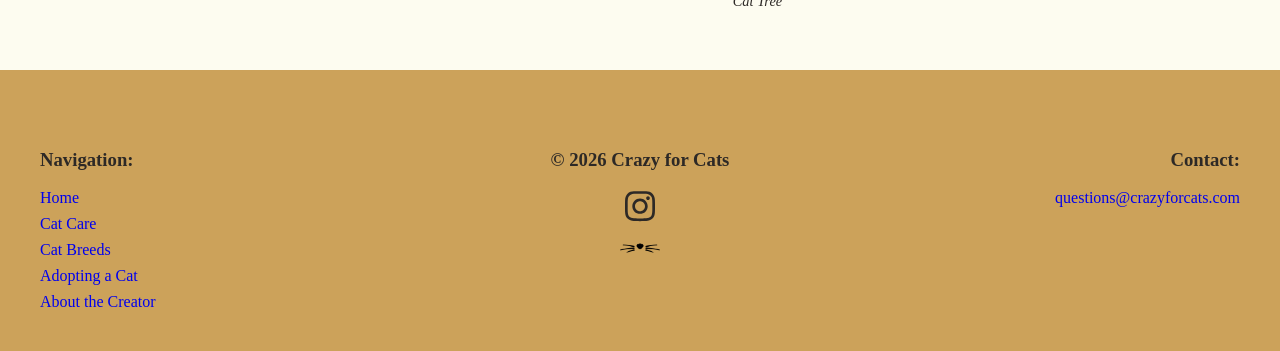
<file: enrichment.html>
<!DOCTYPE html>
<html lang="en">
    <head>
        <!-- Google tag (gtag.js) -->
        <script async src="https://www.googletagmanager.com/gtag/js?id=G-TYH6H55TZ7"></script>
        <script>
            window.dataLayer = window.dataLayer || [];
            function gtag(){dataLayer.push(arguments);}
            gtag('js', new Date());

            gtag('config', 'G-TYH6H55TZ7');
        </script>    
        <meta charset="UTF-8">
        <link href="https://fonts.googleapis.com/css2?family=Playfair+Display:wght@700&family=Lora&display=swap" rel="stylesheet">
        <link rel="stylesheet" href="cats.css">
        <title>Crazy for Cats | Enrichment</title>
    </head>


    <body>
        <header>
            <h1><a href="index.html">Crazy for Cats</a></h1>
        </header>

        <nav>
            <ul class="main-nav">
               <li><a href="index.html">Home</a></li>
               
               <li class="dropdown">
                    <a href="catcare.html">Cat Care</a>
                    <ul class="dropdown-menu">
                        <li><a href="basics.html">Basics 101</a></li>
                        <li><a href="feeding.html">Feeding</a></li>
                        <li><a href="grooming.html">Grooming</a></li>
                        <li><a href="enrichment.html">Toys & Enrichment</a></li>
                    </ul>
                </li>

                <li class="dropdown">
                    <a href="breeds.html">Cat Breeds</a>
                    <ul class="dropdown-menu">
                        <li><a href="mainecoon.html">Maine Coon</a></li>
                        <li><a href="somali.html">Somali</a></li>
                        <li><a href="ragdoll.html">Ragdoll</a></li>
                        <li><a href="bengal.html">Bengal</a></li>
                        <li><a href="americanshorthair.html">American Shorthair</a></li>
                    </ul>
                </li>

                <li><a href="adoption.html">Adopting a Cat</a></li>
                <li><a href="creator.html">About the Creator</a></li>
            </ul>
        </nav>

        <main>
            <div class="grooming-wrapper">
                <div class="tip-box">
                    <p>
                        <strong>Enrichment Tip:</strong> Rotate your cat's toys every week! If you see that the same mouse has been under
                        the couch for a month, it might be "dead" to them. Putting it away for a few days and bringing it back out makes it "new"
                        and exciting again.
                    </p>
                </div>
                
                <article class="grooming-discussion">
                    <h2>Why Enrichment Matters</h2>
                    <p>
                        Oftentimes, enrichment and play for cat's is often overlooked. When people get a dog, they understand that the dog needs "x" amount of hours
                        a day set aside for training, play, or other activities that may be considered enrichment for their dog. Why not apply that same mindset for
                        your cat? When you have a domesticated cat, you take care of the eat and drink part for free but leave out the rest: the stalk, pounce, "kill."
                        At the end of the day, cat's have insticts, just like dogs and for them to be fulfilled, it's important to satisfy their needs. Bringing in toys
                        and other forms of enrichment to your cat's life will help prevent boredom, keep them at a healthy weight and their joints mobile, and build confidence!
                        There are a couple things to watch out for if you believe your cat might be bored such as excessie meowing, over-grooming or pulling out fur, attacking
                        your ankles as you walk by, destructive scratching on furniture, etc. Now not every cat that does this is necessarily bored, some might just have quirks,
                        but it's important to know the signs so you know when to make a change!
                    </p>
                    <h2>Solo Play</h2>
                    <p>
                        It's important to make sure that even when you are not home, your cat will have something to play with so they have an outlet for their energy.
                        There a multitude different toys to choose from such as kick sticks. These are oversize, plush toys (often filled with catnip) that a cat can grab
                        with their front paws and "bunny kick" with their back legs. It's a way for a cat to mimic how they would handle larger prey in the wild. Track & ball
                        toys are another great choice to go with. They feature balls trapped within a circular track, a figure eight track, or sometime's multiple stacked tracks
                        that are allow your cat to play with a ball without losing it under a couch or other piece of furniture. The sound of the ball spinning can help keep the
                        cat engaged! Sometime's they might even have a cat scratching box in the center so they get the best of both worlds.
                    </p>

                    <div class="grooming-image">
                        <img src="trackandball.webp" alt="cat toy image 1" class="cat-image">
                        <p class="image-caption">Track & Ball Figure Eight Toy</p>
                    </div>

                    <h2>Interactive Play</h2>
                    <p>
                        Out of the three options for toys here, interactive play I believe is the "gold standard" for cat enrichment because it requires the participation of
                        the owner! It builds a bond of trust while satisfying your cat's biological need to hunt. While solo toys are great for when you're gone, interactive toys
                        allow for you to mimic the unpredictable movement of actual prey. A common option is a wand a toy. These typically are a stick of some sort with a string or wire
                        attached to it that has an item that might be considered attractive to the cat (like a mouse, or feathers). Sometimes these attachments are replaceable so you can
                        try a variety of different options and find the one your cat really enjoys to play with. Typically when you use one of these toys, you just swish it around on the floor
                        since the wire is typically pretty long you get a decent bit of distance. Laser pointers are also another good choice for your cat These are definitely better for long
                        distance as the laser is typically bright enough for them to see a ways away. However, it's important that you <strong>do not</strong> point the laser directly into your
                        cat's eyes as this can cause permanent eye damage. If you do choose to use a laser pointer as a form of enrichment, be sure to end the session with a physical
                        toy or treat to prevent frustration of chasing something they can't touch.
                    </p>

                    <div class="grooming-image">
                        <img src="catwand.webp" alt="cat wand" class="cat-image">
                        <p class="image-caption">Cat Wand Toy</p>
                    </div>

                    <h2>Food Puzzles & Foraging</h2>
                    <p>
                        Like dogs, by making a cat "work" for their food, you engage their natural problem-solving skills. It can slow down fast eaters and provide a boost in mental stimulation.
                        There are many different types of food puzzles and foraging toys. Stationary puzzles consist of boards or mats that sit on the floor. A cat has to use their paws to "fish"
                        dry food out of tubes or navigate through a maze. Now it might sound really confusing when reading, but they're not very difficult puzzles and cat's typically figure them
                        out fairly quickly. Mobile food dispensers are typically balls or "egg-shaped" toys that you fill with food (or treats) that the cat has to roll in order to get the food
                        to fall out. In some cases, you can adjust the hole size to control how easily the food falls out which provides a customizable level of difficulty as your cat bats it around.
                        It's a good idea to start easy, as if the puzzle is too hard at first, your cat might get frustrated and give up. Use high value treats initially to show them that interacting
                        with the toy results in a big reward! Lick mats are another great source of enrichment. They're designed for wet food, purees, or soft treats like pumpkin. Lick mats typically
                        have a textured surface (nubs, ridges, or grooves) that traps the food and the cat must use their tongue to lick it out. If you have a dog, you probably have heard of a lick mat
                        as they are fairly popular within the dog community as well! A lick mat may be used to reduce anxiety as licking is a naturally sooting action for cats as it releases endorphins
                        that help them relax. Now when it comes to foraging toys, you don't necessarily need to buy something fancy. You can even create your cat's own little foraging box, similar to
                        something shown in the picture below. As you can see, it is made from an egg carton, toilet paper rolls, and some other items you found around your household that you might not
                        need!
                    </p>

                    <div class="grooming-image">
                        <img src="foraging.jpeg" alt="foraging toy" class="cat-image">
                        <p class="image-caption">Self Made Foraging Toy</p>
                    </div>

                    <h2>Cat Scratchers & Trees</h2>
                    <p>
                        Even though technically, cat scratchers and cat trees and be put in the solo play section, I felt like both items deserved their own section. In the cat world, height equals safety.
                        Being high up allows them to survery their "kingdom" while staying out of reach of "predators" (like the vacuum cleaner or a playful dog). When buying a cat tree, it's important
                        to look for a tree with multiple levels and a wide base for stability. A cat might use a wobbly tree, but if they ever get the zoomies or decide to play on the tree, it might topple
                        over, breaking something or even injuring your cat. Window perches have become quite popular in recent years even though they have been around for quite some time.
                        These perches can provide a "TV" like setting for a cat, allowing for them to watch birds and squirrels and provide hours of visual enrichment. There is not doubt that cat's love to
                        use their claws. Scratching is a necessity, not a behavioral problem. It allows cats to stretch their back muscles, shed old claw sheaths, and scent-mark their territory.
                        Most cat's like to both, scratch vertically and horizontally (carpet, for example) but occasionally you'll find that one that might have one preferred choice. It's best to provide
                        both in your household to prevent your cat from scratching on your furniture or your carpet (unless you're ok with the carpet). Most cat treets typically come with rope wrapped around
                        the beams that entice cat's to scratch them, satisfying their scratching needs.
                    </p>

                    <div class="grooming-image">
                        <img src="cattree.webp" alt="cat tree" class="cat-image">
                        <p class="image-caption">Cat Tree</p>
                    </div>
                </article>
            </div>
        </main>


        <footer>
            <div class="footer-container">
                <div class="footer-column-left">
                    <h3>Navigation:</h3>
                    <div class="footer-links">
                        <a href="index.html">Home</a>
                        <a href="catcare.html">Cat Care</a>
                        <a href="breeds.html">Cat Breeds</a>
                        <a href="adoption.html">Adopting a Cat</a>
                        <a href="creator.html">About the Creator</a>
                    </div>                    
                </div>

                <div class="footer-column-center">
                    <h3>&copy; 2026 Crazy for Cats</h3>

                    <div class="icon-group">
                        <a href="https:www.instagram.com/ssamantharrodriguez" target="_blank" aria-label="Instagram">
                            <svg xmlns="http://www.w3.org/2000/svg" viewBox="0 0 448 512" class="social-icon">
                                <path d="M224.1 141c-63.6 0-114.9 51.3-114.9 114.9s51.3 114.9 114.9 114.9S339 319.5 339 255.9 287.7 141 224.1 141zm0 189.6c-41.1 0-74.7-33.5-74.7-74.7s33.5-74.7 74.7-74.7 74.7 33.5 74.7 74.7-33.6 74.7-74.7 74.7zm146.4-194.3c0 14.9-12 26.8-26.8 26.8-14.9 0-26.8-12-26.8-26.8s12-26.8 26.8-26.8 26.8 12 26.8 26.8zm76.1 27.2c-1.7-35.9-9.9-67.7-36.2-93.9-26.2-26.2-58-34.4-93.9-36.2-37-2.1-147.9-2.1-184.9 0-35.8 1.7-67.6 9.9-93.9 36.1s-34.4 58-36.2 93.9c-2.1 37-2.1 147.9 0 184.9 1.7 35.9 9.9 67.7 36.2 93.9s58 34.4 93.9 36.2c37 2.1 147.9 2.1 184.9 0 35.9-1.7 67.7-9.9 93.9-36.2 26.2-26.2 34.4-58 36.2-93.9 2.1-37 2.1-147.8 0-184.8zM398.8 388c-7.8 19.6-22.9 34.7-42.6 42.6-29.5 11.7-99.5 9-132.1 9s-102.7 2.6-132.1-9c-19.6-7.8-34.7-22.9-42.6-42.6-11.7-29.5-9-99.5-9-132.1s-2.6-102.7 9-132.1c7.8-19.6 22.9-34.7 42.6-42.6 29.5-11.7 99.5-9 132.1-9s102.7-2.6 132.1 9c19.6 7.8 34.7 22.9 42.6 42.6 11.7 29.5 9 99.5 9 132.1s2.7 102.7-9 132.1z"/>
                            </svg>
                        </a>
                    </div>

                    <a href="https://cfa.org" target="_blank" class="cfa-link">
                        <img src="catwhiskers.png" alt="Cat Fanciers Association" class="cfa-image">
                    </a>
                </div>

                <div class="footer-column-right">
                    <h3>Contact:</h3>
                    <a href="mailto:snrodr17@asu.edu">questions@crazyforcats.com</a>
                </div>
            </div>
        </footer>

    </body>
</html>
</file>
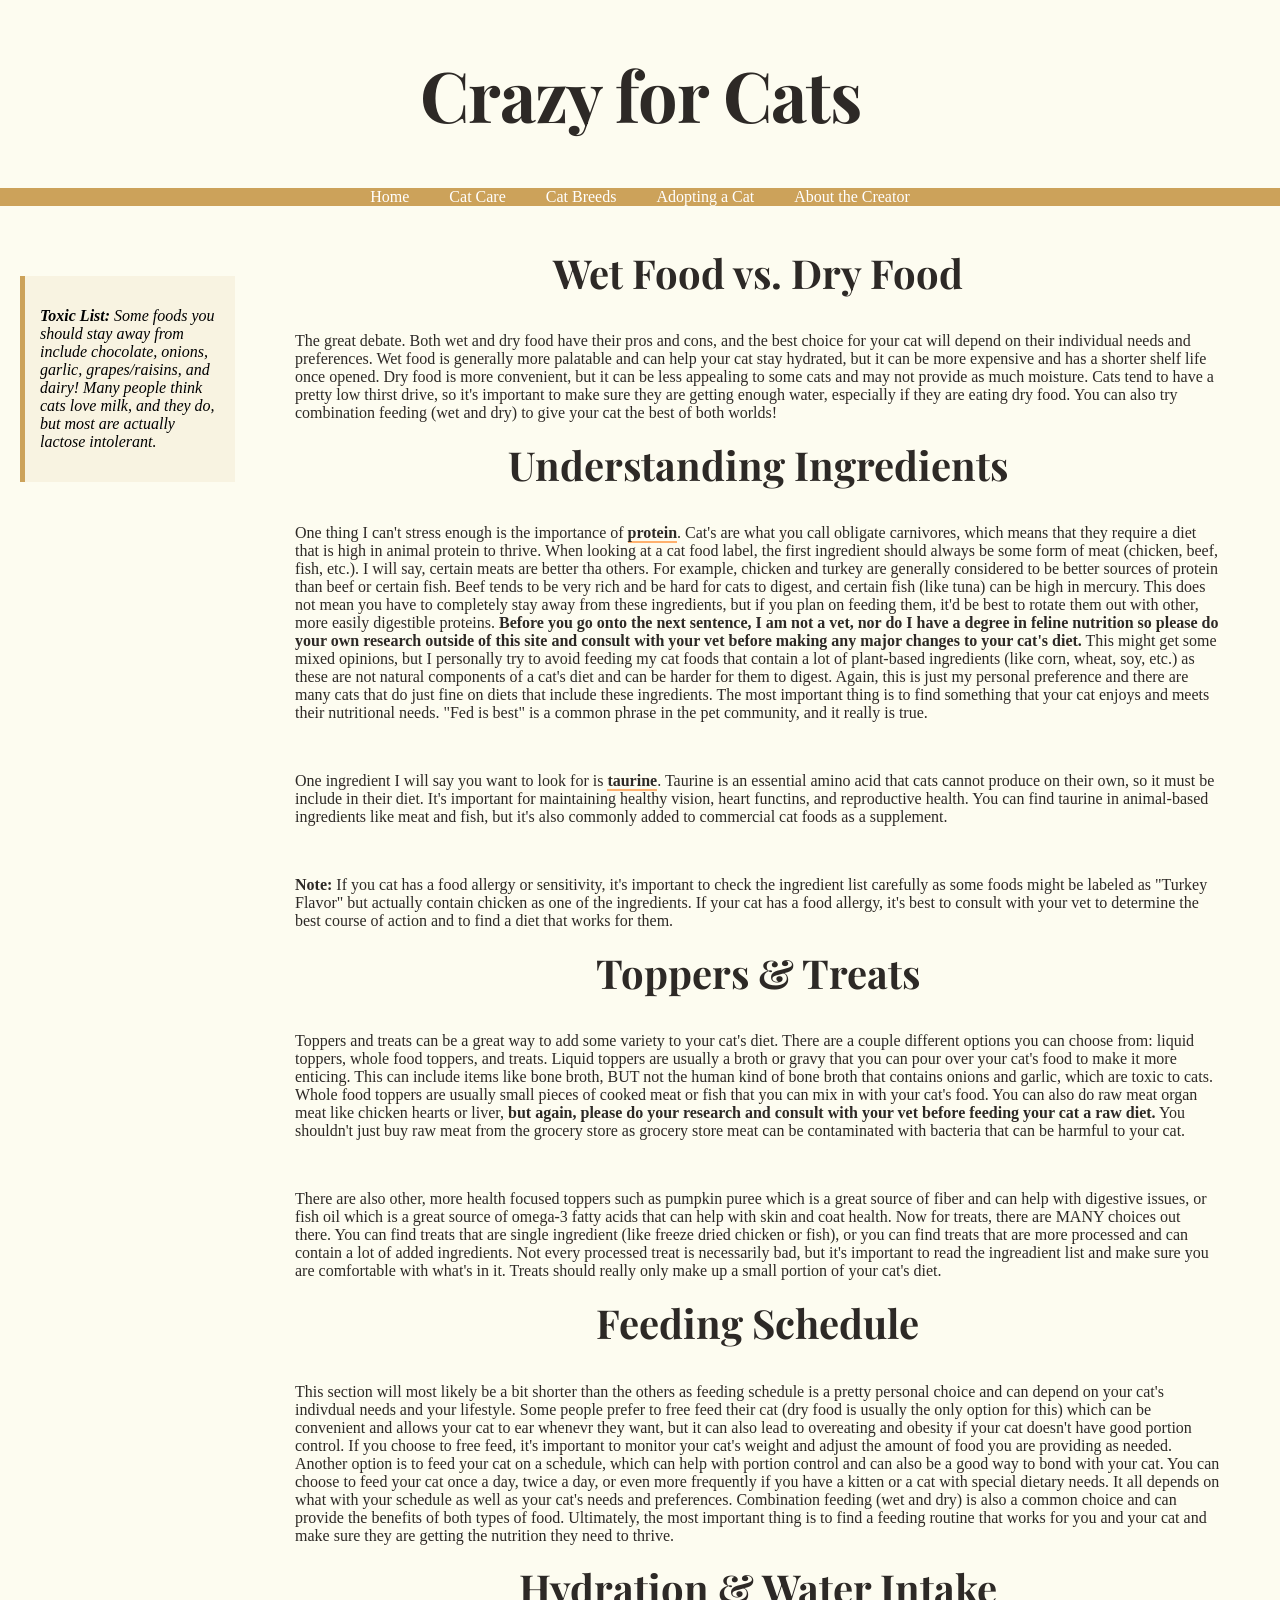
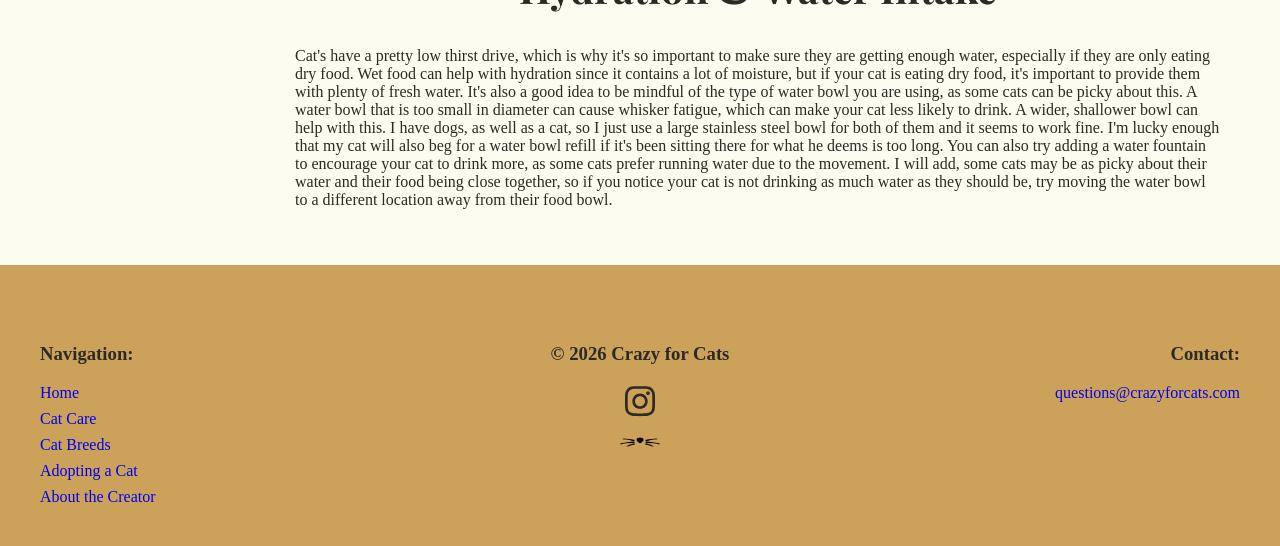
<file: feeding.html>
<!DOCTYPE html>
<html lang="en">
    <head>
        <!-- Google tag (gtag.js) -->
        <script async src="https://www.googletagmanager.com/gtag/js?id=G-TYH6H55TZ7"></script>
        <script>
            window.dataLayer = window.dataLayer || [];
            function gtag(){dataLayer.push(arguments);}
            gtag('js', new Date());

            gtag('config', 'G-TYH6H55TZ7');
        </script>    
        <meta charset="UTF-8">
        <link href="https://fonts.googleapis.com/css2?family=Playfair+Display:wght@700&family=Lora&display=swap" rel="stylesheet">
        <link rel="stylesheet" href="cats.css">
        <title>Crazy for Cats | Feeding</title>
    </head>


    <body>
        <header>
            <h1><a href="index.html">Crazy for Cats</a></h1>
        </header>

        <nav>
            <ul class="main-nav">
               <li><a href="index.html">Home</a></li>
               
               <li class="dropdown">
                    <a href="catcare.html">Cat Care</a>
                    <ul class="dropdown-menu">
                        <li><a href="basics.html">Basics 101</a></li>
                        <li><a href="feeding.html">Feeding</a></li>
                        <li><a href="grooming.html">Grooming</a></li>
                        <li><a href="enrichment.html">Toys & Enrichment</a></li>
                    </ul>
                </li>

                <li class="dropdown">
                    <a href="breeds.html">Cat Breeds</a>
                    <ul class="dropdown-menu">
                        <li><a href="mainecoon.html">Maine Coon</a></li>
                        <li><a href="somali.html">Somali</a></li>
                        <li><a href="ragdoll.html">Ragdoll</a></li>
                        <li><a href="bengal.html">Bengal</a></li>
                        <li><a href="americanshorthair.html">American Shorthair</a></li>
                    </ul>
                </li>

                <li><a href="adoption.html">Adopting a Cat</a></li>
                <li><a href="creator.html">About the Creator</a></li>
            </ul>
        </nav>

        <main>
            <div class="feeding-wrapper">
                <div class="tip-box">
                    <p><strong>Toxic List:</strong> Some foods you should stay away from include chocolate, onions, garlic, grapes/raisins, and dairy!
                    Many people think cats love milk, and they do, but most are actually lactose intolerant.</p>
                </div>

                <article class="feeding-discussion">
                    <h2>Wet Food vs. Dry Food</h2>
                    <p>
                        The great debate. Both wet and dry food have their pros and cons, and the best choice for your cat will depend on their individual needs and preferences.
                        Wet food is generally more palatable and can help your cat stay hydrated, but it can be more expensive and has a shorter shelf life once opened. Dry food
                        is more convenient, but it can be less appealing to some cats and may not provide as much moisture. Cats tend to have a pretty low thirst drive, so it's 
                        important to make sure they are getting enough water, especially if they are eating dry food. You can also try combination feeding (wet and dry) to give
                        your cat the best of both worlds!
                    </p>
                    <h2>Understanding Ingredients</h2>
                    <p>
                        One thing I can't stress enough is the importance of <span class="highlight">protein</span>. Cat's are what you call obligate carnivores, which means that they
                        require a diet that is high in animal protein to thrive. When looking at a cat food label, the first ingredient should always be some form of meat (chicken, beef, fish, etc.). I will
                        say, certain meats are better tha others. For example, chicken and turkey are generally considered to be better sources of protein than beef or certain fish. Beef tends to be very rich
                        and be hard for cats to digest, and certain fish (like tuna) can be high in mercury. This does not mean you have to completely stay away from these ingredients, but if you plan on feeding
                        them, it'd be best to rotate them out with other, more easily digestible proteins. <strong>Before you go onto the next sentence, I am not a vet, nor do I have a degree in feline nutrition
                        so please do your own research outside of this site and consult with your vet before making any major changes to your cat's diet.</strong> This might get some mixed opinions, but I personally
                        try to avoid feeding my cat foods that contain a lot of plant-based ingredients (like corn, wheat, soy, etc.) as these are not natural components of a cat's diet and can be harder for them to digest.
                        Again, this is just my personal preference and there are many cats that do just fine on diets that include these ingredients. The most important thing is to find something that your cat
                        enjoys and meets their nutritional needs. "Fed is best" is a common phrase in the pet community, and it really is true.
                    </p><br>
                    <p>
                        One ingredient I will say you want to look for is <span class="highlight">taurine</span>. Taurine is an essential amino acid that cats cannot produce on their own, so it must be include in their
                        diet. It's important for maintaining healthy vision, heart functins, and reproductive health. You can find taurine in animal-based ingredients like meat and fish, but it's also commonly added
                        to commercial cat foods as a supplement.
                    </p><br>
                    <p>
                        <strong>Note:</strong> If you cat has a food allergy or sensitivity, it's important to check the ingredient list carefully as some foods might be labeled as "Turkey Flavor" but actually contain
                        chicken as one of the ingredients. If your cat has a food allergy, it's best to consult with your vet to determine the best course of action and to find a diet that works for them.
                    </p>
                    <h2>Toppers & Treats</h2>
                    <p>
                        Toppers and treats can be a great way to add some variety to your cat's diet. There are a couple different options you can choose from: liquid toppers, whole food toppers, and treats. Liquid toppers
                        are usually a broth or gravy that you can pour over your cat's food to make it more enticing. This can include items like bone broth, BUT not the human kind of bone broth that contains onions and garlic,
                        which are toxic to cats. Whole food toppers are usually small pieces of cooked meat or fish that you can mix in with your cat's food. You can also do raw meat organ meat like chicken hearts or liver, <strong>but
                        again, please do your research and consult with your vet before feeding your cat a raw diet.</strong> You shouldn't just buy raw meat from the grocery store as grocery store meat can be contaminated with bacteria
                        that can be harmful to your cat.
                    </p><br>
                    <p>
                        There are also other, more health focused toppers such as pumpkin puree which is a great source of fiber and can help with digestive issues, or fish oil which is a great source of omega-3 fatty acids that can help with
                        skin and coat health. Now for treats, there are MANY choices out there. You can find treats that are single ingredient (like freeze dried chicken or fish), or you can find treats that are more processed and can contain
                        a lot of added ingredients. Not every processed treat is necessarily bad, but it's important to read the ingreadient list and make sure you are comfortable with what's in it. Treats should really only make up a small portion
                        of your cat's diet.
                    </p>
                    <h2>Feeding Schedule</h2>
                    <p>
                        This section will most likely be a bit shorter than the others as feeding schedule is a pretty personal choice and can depend on your cat's indivdual needs and your lifestyle. Some people prefer to free feed their cat (dry food is usually the
                        only option for this) which can be convenient and allows your cat to ear whenevr they want, but it can also lead to overeating and obesity if your cat doesn't have good portion control. If you choose to free feed, it's important to monitor
                        your cat's weight and adjust the amount of food you are providing as needed. Another option is to feed your cat on a schedule, which can help with portion control and can also be a good way to bond with your cat. You can choose to feed
                        your cat once a day, twice a day, or even more frequently if you have a kitten or a cat with special dietary needs. It all depends on what with your schedule as well as your cat's needs and preferences. Combination feeding (wet and dry) is also
                        a common choice and can provide the benefits of both types of food. Ultimately, the most important thing is to find a feeding routine that works for you and your cat and make sure they are getting the nutrition they need to thrive.
                    </p>
                    <h2>Hydration & Water Intake</h2>
                    <p>
                        Cat's have a pretty low thirst drive, which is why it's so important to make sure they are getting enough water, especially if they are only eating dry food. Wet food can help with hydration since it contains a lot of moisture, but if your
                        cat is eating dry food, it's important to provide them with plenty of fresh water. It's also a good idea to be mindful of the type of water bowl you are using, as some cats can be picky about this. A water bowl that is too small in diameter can
                        cause whisker fatigue, which can make your cat less likely to drink. A wider, shallower bowl can help with this. I have dogs, as well as a cat, so I just use a large stainless steel bowl for both of them and it seems to work fine. I'm lucky enough
                        that my cat will also beg for a water bowl refill if it's been sitting there for what he deems is too long. You can also try adding a water fountain to encourage your cat to drink more, as some cats prefer running water due to the movement.
                        I will add, some cats may be as picky about their water and their food being close together, so if you notice your cat is not drinking as much water as they should be, try moving the water bowl to a different location away from their food bowl.
                    </p>
                </article>
            </div>
        </main>


        <footer>
            <div class="footer-container">
                <div class="footer-column-left">
                    <h3>Navigation:</h3>
                    <div class="footer-links">
                        <a href="index.html">Home</a>
                        <a href="catcare.html">Cat Care</a>
                        <a href="breeds.html">Cat Breeds</a>
                        <a href="adoption.html">Adopting a Cat</a>
                        <a href="creator.html">About the Creator</a>
                    </div>                    
                </div>

                <div class="footer-column-center">
                    <h3>&copy; 2026 Crazy for Cats</h3>

                    <div class="icon-group">
                        <a href="https:www.instagram.com/ssamantharrodriguez" target="_blank" aria-label="Instagram">
                            <svg xmlns="http://www.w3.org/2000/svg" viewBox="0 0 448 512" class="social-icon">
                                <path d="M224.1 141c-63.6 0-114.9 51.3-114.9 114.9s51.3 114.9 114.9 114.9S339 319.5 339 255.9 287.7 141 224.1 141zm0 189.6c-41.1 0-74.7-33.5-74.7-74.7s33.5-74.7 74.7-74.7 74.7 33.5 74.7 74.7-33.6 74.7-74.7 74.7zm146.4-194.3c0 14.9-12 26.8-26.8 26.8-14.9 0-26.8-12-26.8-26.8s12-26.8 26.8-26.8 26.8 12 26.8 26.8zm76.1 27.2c-1.7-35.9-9.9-67.7-36.2-93.9-26.2-26.2-58-34.4-93.9-36.2-37-2.1-147.9-2.1-184.9 0-35.8 1.7-67.6 9.9-93.9 36.1s-34.4 58-36.2 93.9c-2.1 37-2.1 147.9 0 184.9 1.7 35.9 9.9 67.7 36.2 93.9s58 34.4 93.9 36.2c37 2.1 147.9 2.1 184.9 0 35.9-1.7 67.7-9.9 93.9-36.2 26.2-26.2 34.4-58 36.2-93.9 2.1-37 2.1-147.8 0-184.8zM398.8 388c-7.8 19.6-22.9 34.7-42.6 42.6-29.5 11.7-99.5 9-132.1 9s-102.7 2.6-132.1-9c-19.6-7.8-34.7-22.9-42.6-42.6-11.7-29.5-9-99.5-9-132.1s-2.6-102.7 9-132.1c7.8-19.6 22.9-34.7 42.6-42.6 29.5-11.7 99.5-9 132.1-9s102.7-2.6 132.1 9c19.6 7.8 34.7 22.9 42.6 42.6 11.7 29.5 9 99.5 9 132.1s2.7 102.7-9 132.1z"/>
                            </svg>
                        </a>
                    </div>

                    <a href="https://cfa.org" target="_blank" class="cfa-link">
                        <img src="catwhiskers.png" alt="Cat Fanciers Association" class="cfa-image">
                    </a>
                </div>

                <div class="footer-column-right">
                    <h3>Contact:</h3>
                    <a href="mailto:snrodr17@asu.edu">questions@crazyforcats.com</a>
                </div>
            </div>
        </footer>

    </body>
</html>
</file>
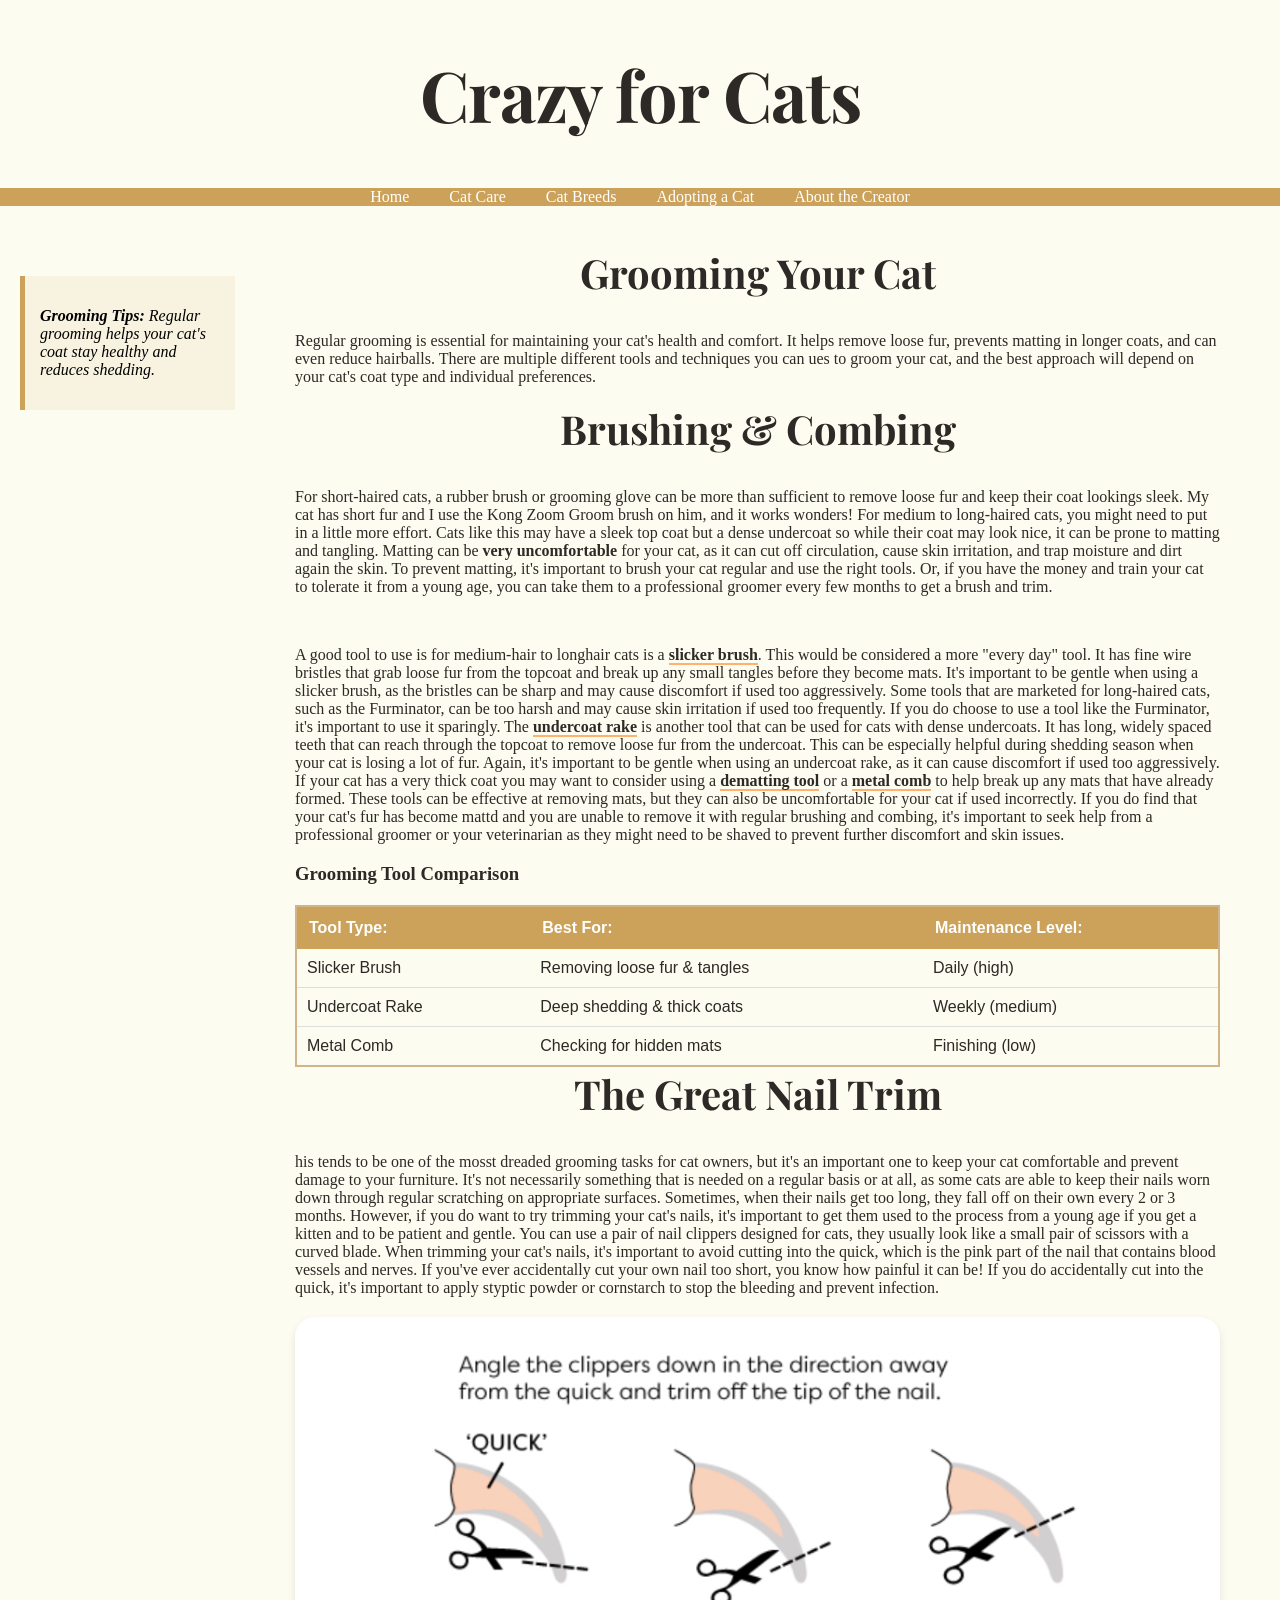
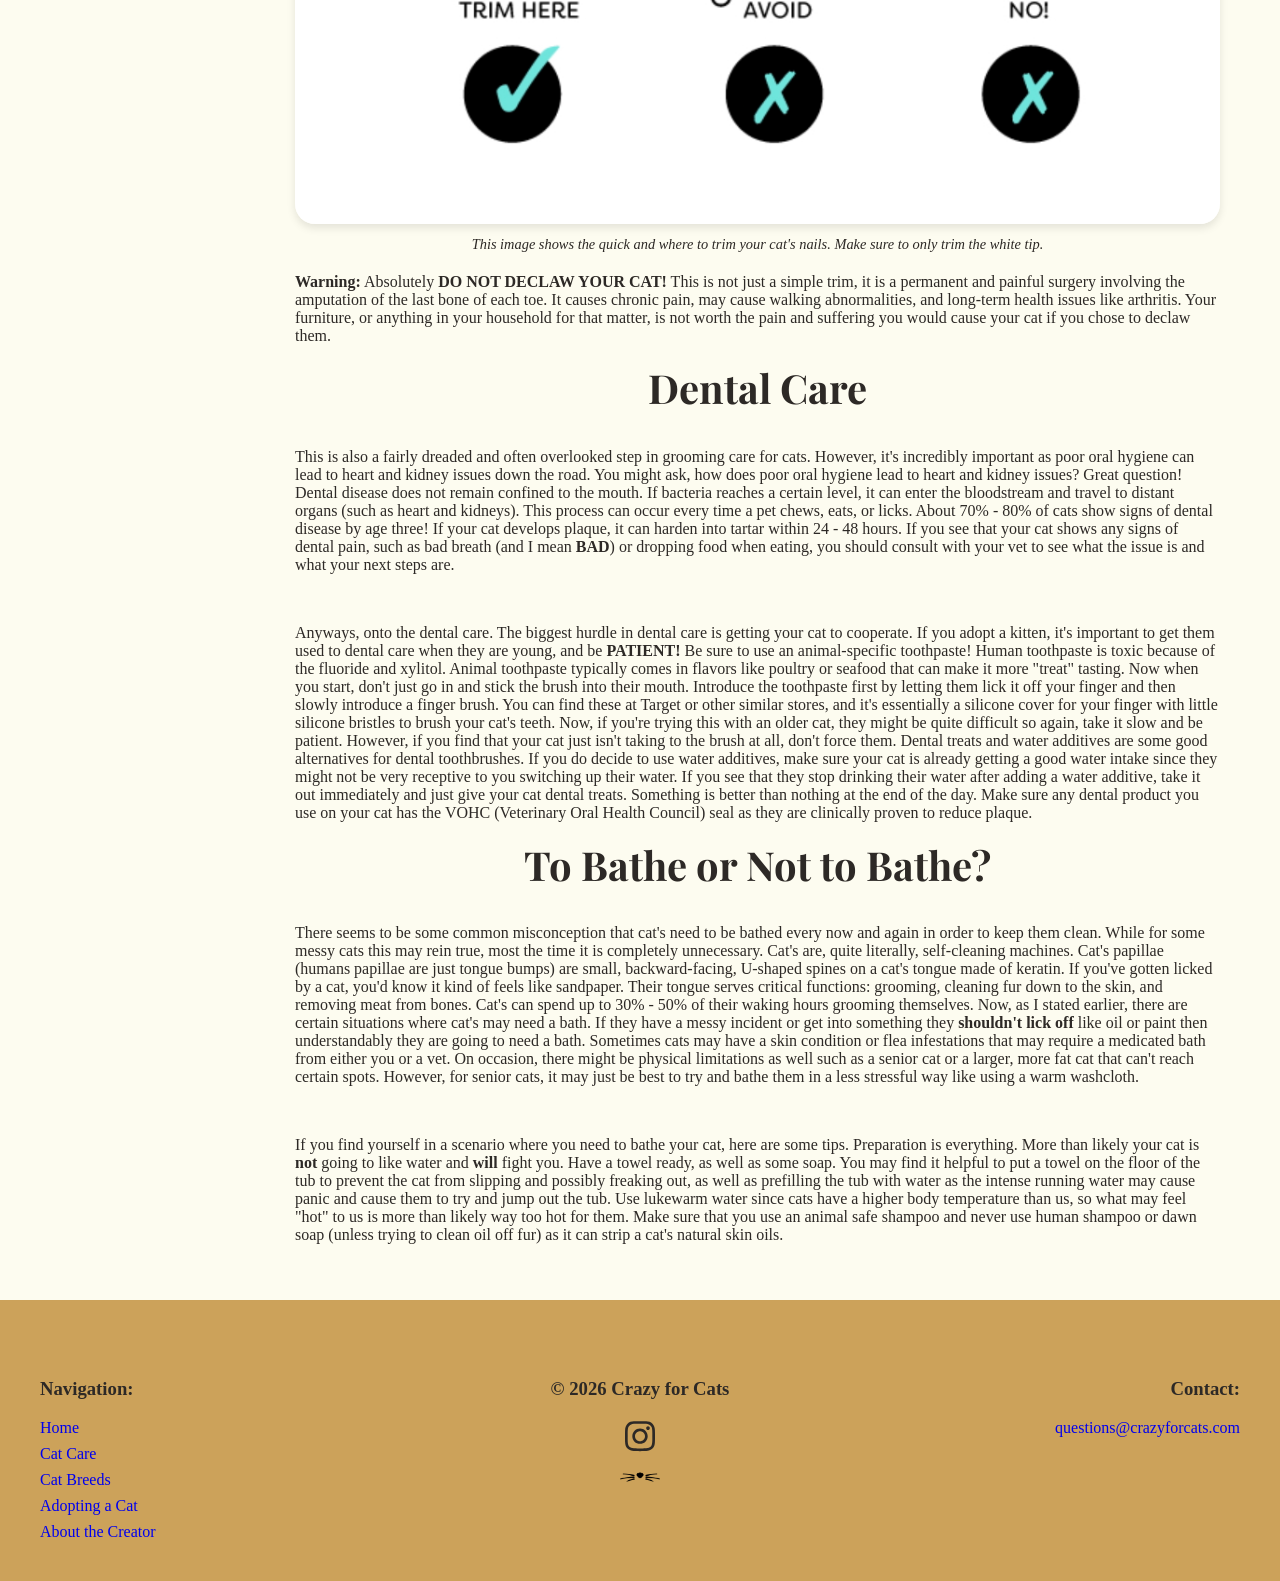
<file: grooming.html>
<!DOCTYPE html>
<html lang="en">
    <head>
        <!-- Google tag (gtag.js) -->
        <script async src="https://www.googletagmanager.com/gtag/js?id=G-TYH6H55TZ7"></script>
        <script>
            window.dataLayer = window.dataLayer || [];
            function gtag(){dataLayer.push(arguments);}
            gtag('js', new Date());

            gtag('config', 'G-TYH6H55TZ7');
        </script>    
        <meta charset="UTF-8">
        <link href="https://fonts.googleapis.com/css2?family=Playfair+Display:wght@700&family=Lora&display=swap" rel="stylesheet">
        <link rel="stylesheet" href="cats.css">
        <title>Crazy for Cats | Grooming</title>
    </head>


    <body>
        <header>
            <h1><a href="index.html">Crazy for Cats</a></h1>
        </header>

        <nav>
            <ul class="main-nav">
               <li><a href="index.html">Home</a></li>
               
               <li class="dropdown">
                    <a href="catcare.html">Cat Care</a>
                    <ul class="dropdown-menu">
                        <li><a href="basics.html">Basics 101</a></li>
                        <li><a href="feeding.html">Feeding</a></li>
                        <li><a href="grooming.html">Grooming</a></li>
                        <li><a href="enrichment.html">Toys & Enrichment</a></li>
                    </ul>
                </li>

                <li class="dropdown">
                    <a href="breeds.html">Cat Breeds</a>
                    <ul class="dropdown-menu">
                        <li><a href="mainecoon.html">Maine Coon</a></li>
                        <li><a href="somali.html">Somali</a></li>
                        <li><a href="ragdoll.html">Ragdoll</a></li>
                        <li><a href="bengal.html">Bengal</a></li>
                        <li><a href="americanshorthair.html">American Shorthair</a></li>
                    </ul>
                </li>

                <li><a href="adoption.html">Adopting a Cat</a></li>
                <li><a href="creator.html">About the Creator</a></li>
            </ul>
        </nav>

        <main>
            <div class="grooming-wrapper">
                <div class="tip-box">
                    <p><strong>Grooming Tips:</strong> Regular grooming helps your cat's coat stay healthy and reduces shedding.</p>
                </div>

                <article class="grooming-discussion">
                    <h2>Grooming Your Cat</h2>
                    <p>
                        Regular grooming is essential for maintaining your cat's health and comfort. It helps remove loose fur, prevents matting in longer
                        coats, and can even reduce hairballs. There are multiple different tools and techniques you can ues to groom your cat, and the best
                        approach will depend on your cat's coat type and individual preferences.
                    </p>
                    <h2>Brushing & Combing</h2>
                    <p>
                        For short-haired cats, a rubber brush or grooming glove can be more than sufficient to remove loose fur and keep their coat lookings sleek.
                        My cat has short fur and I use the Kong Zoom Groom brush on him, and it works wonders! For medium to long-haired cats, you might need to put
                        in a little more effort. Cats like this may have a sleek top coat but a dense undercoat so while their coat may look nice, it can be prone to matting
                        and tangling. Matting can be <strong>very uncomfortable</strong> for your cat, as it can cut off circulation, cause skin irritation, and trap
                        moisture and dirt again the skin. To prevent matting, it's important to brush your cat regular and use the right tools. Or, if you have the money and
                        train your cat to tolerate it from a young age, you can take them to a professional groomer every few months to get a brush and trim.
                    </p><br>
                    <p>A good tool to use is for medium-hair to longhair cats is a <span class="highlight">slicker brush</span>. This would be considered a more "every day" tool. It has fine wire bristles
                        that grab loose fur from the topcoat and break up any small tangles before they become mats. It's important to be gentle when using a slicker brush,
                        as the bristles can be sharp and may cause discomfort if used too aggressively. Some tools that are marketed for long-haired cats, such as the Furminator,
                        can be too harsh and may cause skin irritation if used too frequently. If you do choose to use a tool like the Furminator, it's important to use it sparingly.
                        The <span class="highlight">undercoat rake</span> is another tool that can be used for cats with dense undercoats. It has long, widely spaced teeth that can reach through the topcoat to remove
                        loose fur from the undercoat. This can be especially helpful during shedding season when your cat is losing a lot of fur. Again, it's important to be gentle when 
                        using an undercoat rake, as it can cause discomfort if used too aggressively. If your cat has a very thick coat you may want to consider using a <span class="highlight">dematting tool</span>
                        or a <span class="highlight">metal comb</span> to help break up any mats that have already formed. These tools can be effective at removing mats, but they can also be
                     uncomfortable for your cat if used incorrectly. If you do find that your cat's fur has become mattd and you are unable to remove it with regular brushing and combing,
                        it's important to seek help from a professional groomer or your veterinarian as they might need to be shaved to prevent further discomfort and skin issues.
                    </p>

                    <section id="grooming-tools">
                        <h3>Grooming Tool Comparison</h3>
                        <table>
                            <thead>
                                <tr>
                                    <th>Tool Type:</th>
                                    <th>Best For:</th>
                                    <th>Maintenance Level:</th>
                                </tr>
                            </thead>
                            <tbody>
                                <tr>
                                    <td>Slicker Brush</td>
                                    <td>Removing loose fur & tangles</td>
                                    <td>Daily (high)</td>
                                </tr>
                                <tr>
                                    <td>Undercoat Rake</td>
                                    <td>Deep shedding & thick coats</td>
                                    <td>Weekly (medium)</td>
                                </tr>
                                <tr>
                                    <td>Metal Comb</td>
                                    <td>Checking for hidden mats</td>
                                    <td>Finishing (low)</td>
                                </tr>
                            </tbody>
                        </table>
                    </section>

                    <h2>The Great Nail Trim</h2>
                    <p>
                        his tends to be one of the mosst dreaded grooming tasks for cat owners, but it's an important one to keep your cat comfortable and prevent damage to your furniture. It's not
                        necessarily something that is needed on a regular basis or at all, as some cats are able to keep their nails worn down through regular scratching on appropriate surfaces. Sometimes,
                        when their nails get too long, they fall off on their own every 2 or 3 months. However, if you do want to try trimming your cat's nails, it's important to get them used to the process
                        from a young age if you get a kitten and to be patient and gentle. You can use a pair of nail clippers designed for cats, they usually look like a small pair of scissors with a curved blade.
                        When trimming your cat's nails, it's important to avoid cutting into the quick, which is the pink part of the nail that contains blood vessels and nerves. If you've ever accidentally cut
                        your own nail too short, you know how painful it can be! If you do accidentally cut into the quick, it's important to apply styptic powder or cornstarch to stop the bleeding and prevent infection.
                    </p>

                    <div class="grooming-image">
                        <img src="catquick.jpeg" alt="cat nail image" class="cat-image">
                        <p class="image-caption">This image shows the quick and where to trim your cat's nails. Make sure to only trim the white tip.</p>
                    </div>

                    <p>
                        <strong>Warning:</strong> Absolutely <strong>DO NOT DECLAW YOUR CAT!</strong> This is not just a simple trim, it is a permanent and painful surgery involving the amputation of the last bone of each toe.
                        It causes chronic pain, may cause walking abnormalities, and long-term health issues like arthritis. Your furniture, or anything in your household for that matter, is not worth the pain and suffering you
                        would cause your cat if you chose to declaw them.
                    </p>

                    <h2>Dental Care</h2>
                    <p>
                        This is also a fairly dreaded and often overlooked step in grooming care for cats. However, it's incredibly important as poor oral hygiene can lead to heart and kidney issues down the road. You might
                        ask, how does poor oral hygiene lead to heart and kidney issues? Great question! Dental disease does not remain confined to the mouth. If bacteria reaches a certain level, it can enter the bloodstream and travel
                        to distant organs (such as heart and kidneys). This process can occur every time a pet chews, eats, or licks. About 70% - 80% of cats show signs of dental disease by age three! If your cat develops plaque, it can harden
                        into tartar within 24 - 48 hours. If you see that your cat shows any signs of dental pain, such as bad breath (and I mean <strong>BAD</strong>) or dropping food when eating, you should consult with your vet to see what the issue
                        is and what your next steps are.
                    </p><br>
                    <p>
                        Anyways, onto the dental care. The biggest hurdle in dental care is getting your cat to cooperate. If you adopt a kitten, it's important to get them used to dental care when they are young, and be <strong>PATIENT!</strong>
                        Be sure to use an animal-specific toothpaste! Human toothpaste is toxic because of the fluoride and xylitol. Animal toothpaste typically comes in flavors like
                        poultry or seafood that can make it more "treat" tasting. Now when you start, don't just go in and stick the brush into their mouth. Introduce the toothpaste first by letting them
                        lick it off your finger and then slowly introduce a finger brush. You can find these at Target or other similar stores, and it's essentially a silicone cover for your finger with little silicone bristles
                        to brush your cat's teeth. Now, if you're trying this with an older cat, they might be quite difficult so again, take it slow and be patient. However, if you find that your cat just isn't taking to the brush at all,
                        don't force them. Dental treats and water additives are some good alternatives for dental toothbrushes. If you do decide to use water additives, make sure your cat is already getting a good water intake since they might
                        not be very receptive to you switching up their water. If you see that they stop drinking their water after adding a water additive, take it out immediately and just give your cat dental treats. Something is better
                        than nothing at the end of the day. Make sure any dental product you use on your cat has the VOHC (Veterinary Oral Health Council) seal as they are clinically proven to reduce plaque.
                    </p>
                    <h2>To Bathe or Not to Bathe?</h2>
                    <p>
                        There seems to be some common misconception that cat's need to be bathed every now and again in order to keep them clean. While for some messy cats this may rein true, most the time it is completely unnecessary.
                        Cat's are, quite literally, self-cleaning machines. Cat's papillae (humans papillae are just tongue bumps) are small, backward-facing, U-shaped spines on a cat's tongue made of keratin. If you've gotten licked by a cat,
                        you'd know it kind of feels like sandpaper. Their tongue serves critical functions: grooming, cleaning fur down to the skin, and removing meat from bones. Cat's can spend up to 30% - 50% of their waking hours grooming themselves.
                        Now, as I stated earlier, there are certain situations where cat's may need a bath. If they have a messy incident or get into something they <strong>shouldn't lick off</strong> like oil or paint then understandably they are going
                        to need a bath. Sometimes cats may have a skin condition or flea infestations that may require a medicated bath from either you or a vet. On occasion, there might be physical limitations as well such as a senior cat or a
                        larger, more fat cat that can't reach certain spots. However, for senior cats, it may just be best to try and bathe them in a less stressful way like using a warm washcloth.
                    </p><br>
                    <p>
                        If you find yourself in a scenario where you need to bathe your cat, here are some tips. Preparation is everything. More than likely your cat is <strong>not</strong> going to like water and <strong>will</strong> fight you. Have
                        a towel ready, as well as some soap. You may find it helpful to put a towel on the floor of the tub to prevent the cat from slipping and possibly freaking out, as well as prefilling the tub with water as the intense running water
                        may cause panic and cause them to try and jump out the tub. Use lukewarm water since cats have a higher body temperature than us, so what may feel "hot" to us is more than likely way too hot for them. Make sure that you use an animal
                        safe shampoo and never use human shampoo or dawn soap (unless trying to clean oil off fur) as it can strip a cat's natural skin oils.
                    </p>
                </article>
            </div>
        </main>


        <footer>
            <div class="footer-container">
                <div class="footer-column-left">
                    <h3>Navigation:</h3>
                    <div class="footer-links">
                        <a href="index.html">Home</a>
                        <a href="catcare.html">Cat Care</a>
                        <a href="breeds.html">Cat Breeds</a>
                        <a href="adoption.html">Adopting a Cat</a>
                        <a href="creator.html">About the Creator</a>
                    </div>                    
                </div>

                <div class="footer-column-center">
                    <h3>&copy; 2026 Crazy for Cats</h3>

                    <div class="icon-group">
                        <a href="https:www.instagram.com/ssamantharrodriguez" target="_blank" aria-label="Instagram">
                            <svg xmlns="http://www.w3.org/2000/svg" viewBox="0 0 448 512" class="social-icon">
                                <path d="M224.1 141c-63.6 0-114.9 51.3-114.9 114.9s51.3 114.9 114.9 114.9S339 319.5 339 255.9 287.7 141 224.1 141zm0 189.6c-41.1 0-74.7-33.5-74.7-74.7s33.5-74.7 74.7-74.7 74.7 33.5 74.7 74.7-33.6 74.7-74.7 74.7zm146.4-194.3c0 14.9-12 26.8-26.8 26.8-14.9 0-26.8-12-26.8-26.8s12-26.8 26.8-26.8 26.8 12 26.8 26.8zm76.1 27.2c-1.7-35.9-9.9-67.7-36.2-93.9-26.2-26.2-58-34.4-93.9-36.2-37-2.1-147.9-2.1-184.9 0-35.8 1.7-67.6 9.9-93.9 36.1s-34.4 58-36.2 93.9c-2.1 37-2.1 147.9 0 184.9 1.7 35.9 9.9 67.7 36.2 93.9s58 34.4 93.9 36.2c37 2.1 147.9 2.1 184.9 0 35.9-1.7 67.7-9.9 93.9-36.2 26.2-26.2 34.4-58 36.2-93.9 2.1-37 2.1-147.8 0-184.8zM398.8 388c-7.8 19.6-22.9 34.7-42.6 42.6-29.5 11.7-99.5 9-132.1 9s-102.7 2.6-132.1-9c-19.6-7.8-34.7-22.9-42.6-42.6-11.7-29.5-9-99.5-9-132.1s-2.6-102.7 9-132.1c7.8-19.6 22.9-34.7 42.6-42.6 29.5-11.7 99.5-9 132.1-9s102.7-2.6 132.1 9c19.6 7.8 34.7 22.9 42.6 42.6 11.7 29.5 9 99.5 9 132.1s2.7 102.7-9 132.1z"/>
                            </svg>
                        </a>
                    </div>

                    <a href="https://cfa.org" target="_blank" class="cfa-link">
                        <img src="catwhiskers.png" alt="Cat Fanciers Association" class="cfa-image">
                    </a>
                </div>

                <div class="footer-column-right">
                    <h3>Contact:</h3>
                    <a href="mailto:snrodr17@asu.edu">questions@crazyforcats.com</a>
                </div>
            </div>
        </footer>

    </body>
</html>
</file>
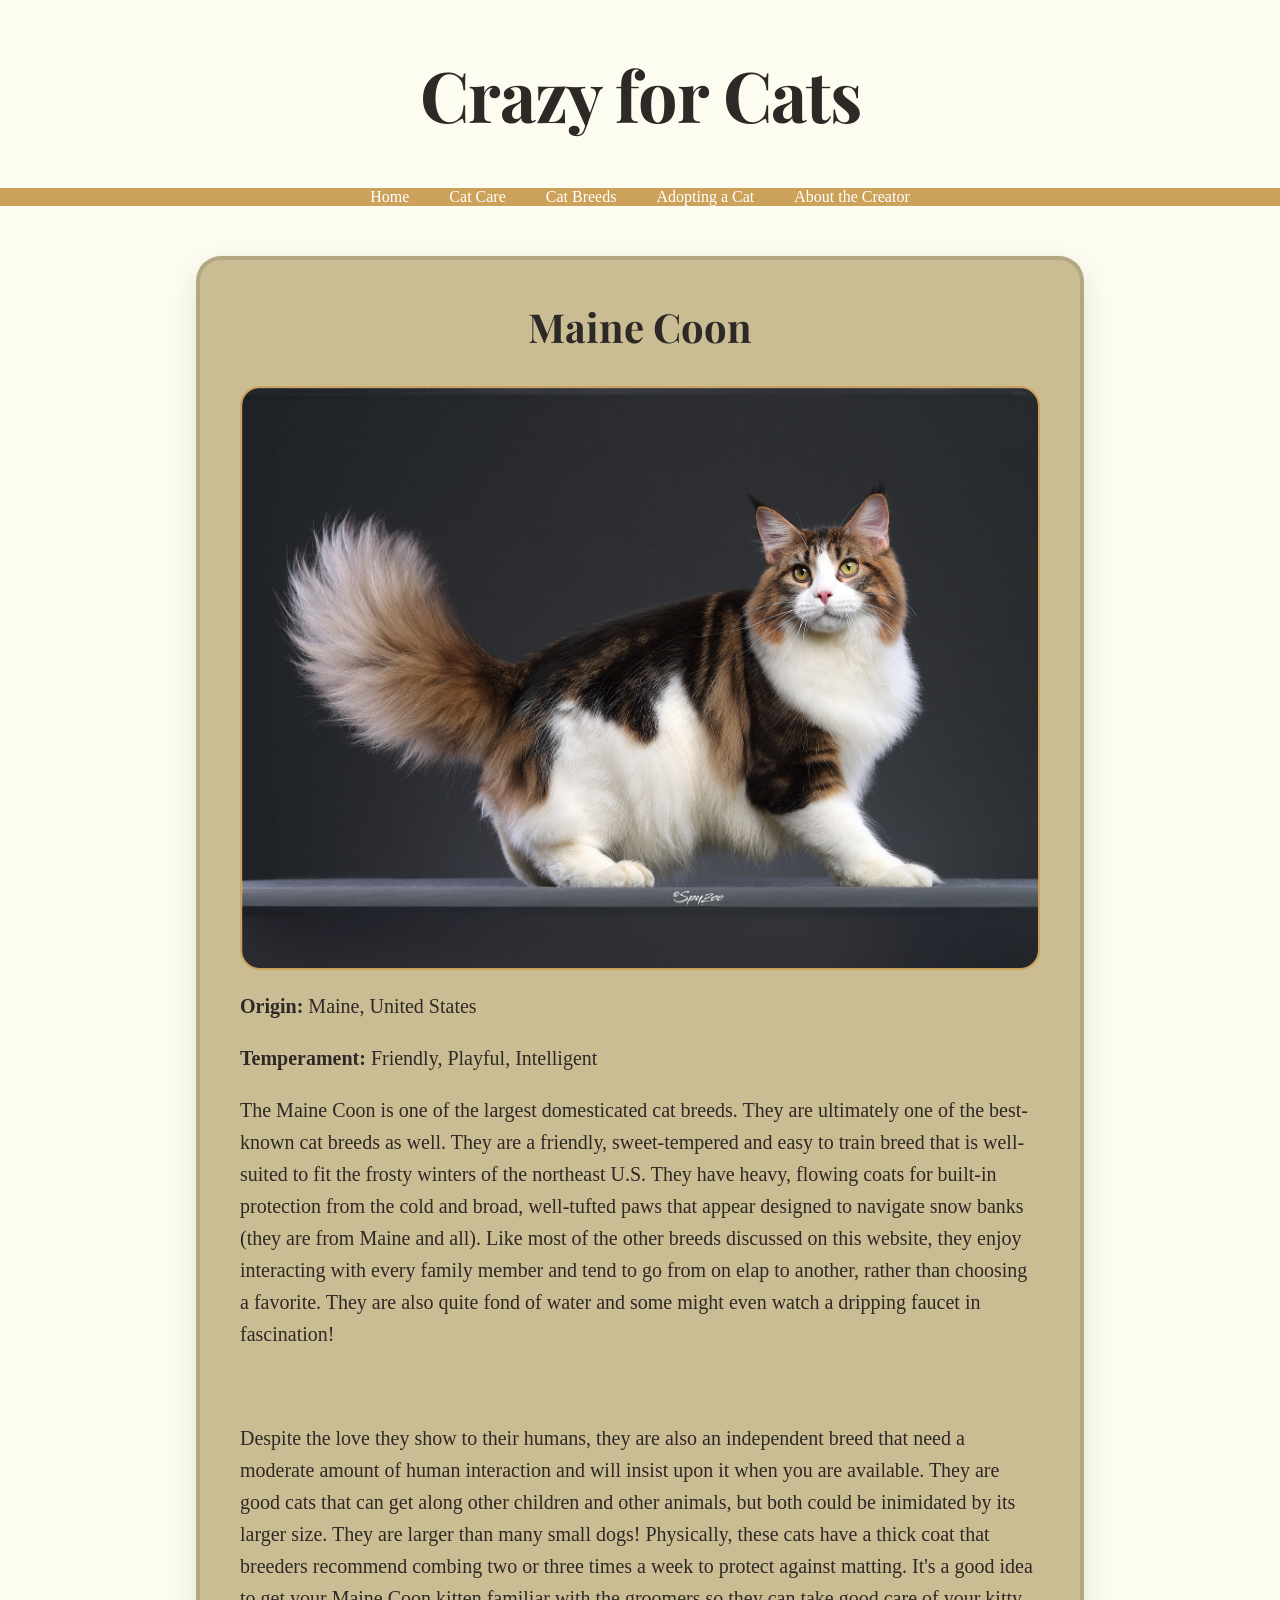
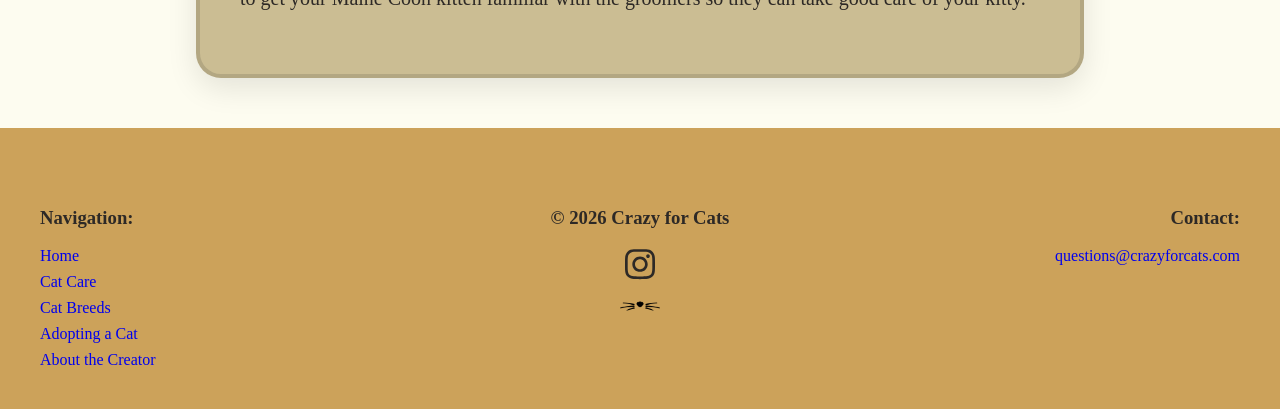
<file: mainecoon.html>
<!DOCTYPE html>
<html lang="en">
    <head>
        <!-- Google tag (gtag.js) -->
        <script async src="https://www.googletagmanager.com/gtag/js?id=G-TYH6H55TZ7"></script>
        <script>
            window.dataLayer = window.dataLayer || [];
            function gtag(){dataLayer.push(arguments);}
            gtag('js', new Date());

            gtag('config', 'G-TYH6H55TZ7');
        </script>    
        <meta charset="UTF-8">
        <link href="https://fonts.googleapis.com/css2?family=Playfair+Display:wght@700&family=Lora&display=swap" rel="stylesheet">
        <link rel="stylesheet" href="cats.css">
        <title>Crazy for Cats | Maine Coon</title>
    </head>


    <body>
        <header>
            <h1><a href="index.html">Crazy for Cats</a></h1>
        </header>

        <nav>
            <ul class="main-nav">
               <li><a href="index.html">Home</a></li>
               
               <li class="dropdown">
                    <a href="catcare.html">Cat Care</a>
                    <ul class="dropdown-menu">
                        <li><a href="basics.html">Basics 101</a></li>
                        <li><a href="feeding.html">Feeding</a></li>
                        <li><a href="grooming.html">Grooming</a></li>
                        <li><a href="enrichment.html">Toys & Enrichment</a></li>
                    </ul>
                </li>

                <li class="dropdown">
                    <a href="breeds.html">Cat Breeds</a>
                    <ul class="dropdown-menu">
                        <li><a href="mainecoon.html">Maine Coon</a></li>
                        <li><a href="somali.html">Somali</a></li>
                        <li><a href="ragdoll.html">Ragdoll</a></li>
                        <li><a href="bengal.html">Bengal</a></li>
                        <li><a href="americanshorthair.html">American Shorthair</a></li>
                    </ul>
                </li>

                <li><a href="adoption.html">Adopting a Cat</a></li>
                <li><a href="creator.html">About the Creator</a></li>
            </ul>
        </nav>

        <main>
            <div class="breed-focus-container">
                <section class="breed-card">
                    <h2>Maine Coon</h2>

                    <div class="breed-image-wrapper">
                        <img src="mainecoon.jpg" alt="Maine Coon Cat" class="breed-photo">
                    </div>

                    <div class="breed-info">
                        <p><strong>Origin:</strong> Maine, United States</p>
                        <p><strong>Temperament:</strong> Friendly, Playful, Intelligent</p>
                        <p>
                            The Maine Coon is one of the largest domesticated cat breeds. They are ultimately one of the best-known cat breeds as well. They are a friendly,
                            sweet-tempered and easy to train breed that is well-suited to fit the frosty winters of the northeast U.S. They have heavy, flowing coats for built-in
                            protection from the cold and broad, well-tufted paws that appear designed to navigate snow banks (they are from Maine and all). Like most of the other
                            breeds discussed on this website, they enjoy interacting with every family member and tend to go from on elap to another, rather than choosing a favorite.
                            They are also quite fond of water and some might even watch a dripping faucet in fascination!
                        </p><br>
                        <p>
                            Despite the love they show to their humans, they are also an independent breed that need a moderate amount of human interaction and will insist upon it when
                            you are available. They are good cats that can get along other children and other animals, but both could be inimidated by its larger size. They are larger than many
                            small dogs! Physically, these cats have a thick coat that breeders recommend combing two or three times a week to protect against matting. It's a good idea to get
                            your Maine Coon kitten familiar with the groomers so they can take good care of your kitty.
                        </p>
                    </div>
                </section>
            </div>
        </main>

        <footer>
            <div class="footer-container">
                <div class="footer-column-left">
                    <h3>Navigation:</h3>
                    <div class="footer-links">
                        <a href="index.html">Home</a>
                        <a href="catcare.html">Cat Care</a>
                        <a href="breeds.html">Cat Breeds</a>
                        <a href="adoption.html">Adopting a Cat</a>
                        <a href="creator.html">About the Creator</a>
                    </div>                    
                </div>

                <div class="footer-column-center">
                    <h3>&copy; 2026 Crazy for Cats</h3>

                    <div class="icon-group">
                        <a href="https:www.instagram.com/ssamantharrodriguez" target="_blank" aria-label="Instagram">
                            <svg xmlns="http://www.w3.org/2000/svg" viewBox="0 0 448 512" class="social-icon">
                                <path d="M224.1 141c-63.6 0-114.9 51.3-114.9 114.9s51.3 114.9 114.9 114.9S339 319.5 339 255.9 287.7 141 224.1 141zm0 189.6c-41.1 0-74.7-33.5-74.7-74.7s33.5-74.7 74.7-74.7 74.7 33.5 74.7 74.7-33.6 74.7-74.7 74.7zm146.4-194.3c0 14.9-12 26.8-26.8 26.8-14.9 0-26.8-12-26.8-26.8s12-26.8 26.8-26.8 26.8 12 26.8 26.8zm76.1 27.2c-1.7-35.9-9.9-67.7-36.2-93.9-26.2-26.2-58-34.4-93.9-36.2-37-2.1-147.9-2.1-184.9 0-35.8 1.7-67.6 9.9-93.9 36.1s-34.4 58-36.2 93.9c-2.1 37-2.1 147.9 0 184.9 1.7 35.9 9.9 67.7 36.2 93.9s58 34.4 93.9 36.2c37 2.1 147.9 2.1 184.9 0 35.9-1.7 67.7-9.9 93.9-36.2 26.2-26.2 34.4-58 36.2-93.9 2.1-37 2.1-147.8 0-184.8zM398.8 388c-7.8 19.6-22.9 34.7-42.6 42.6-29.5 11.7-99.5 9-132.1 9s-102.7 2.6-132.1-9c-19.6-7.8-34.7-22.9-42.6-42.6-11.7-29.5-9-99.5-9-132.1s-2.6-102.7 9-132.1c7.8-19.6 22.9-34.7 42.6-42.6 29.5-11.7 99.5-9 132.1-9s102.7-2.6 132.1 9c19.6 7.8 34.7 22.9 42.6 42.6 11.7 29.5 9 99.5 9 132.1s2.7 102.7-9 132.1z"/>
                            </svg>
                        </a>
                    </div>

                    <a href="https://cfa.org" target="_blank" class="cfa-link">
                        <img src="catwhiskers.png" alt="Cat Fanciers Association" class="cfa-image">
                    </a>
                </div>

                <div class="footer-column-right">
                    <h3>Contact:</h3>
                    <a href="mailto:snrodr17@asu.edu">questions@crazyforcats.com</a>
                </div>
            </div>
        </footer>

    </body>
</html>
</file>
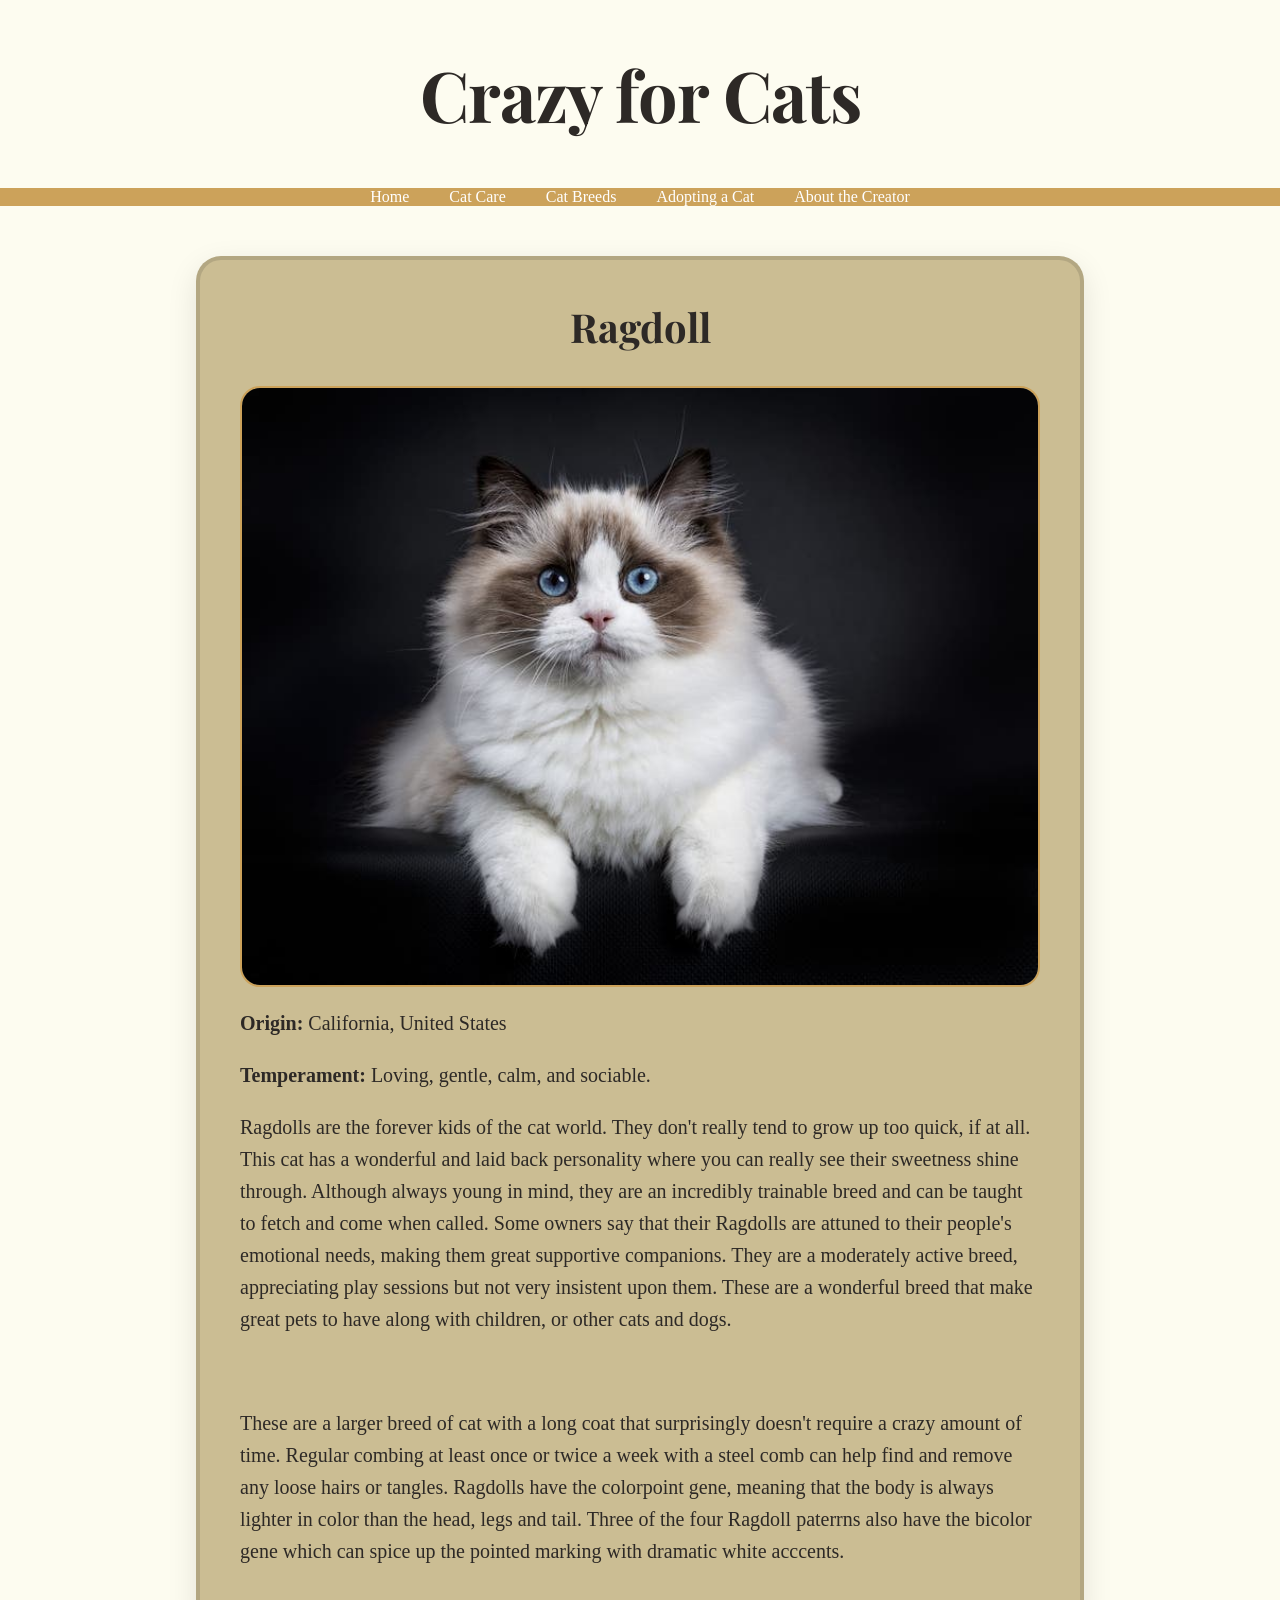
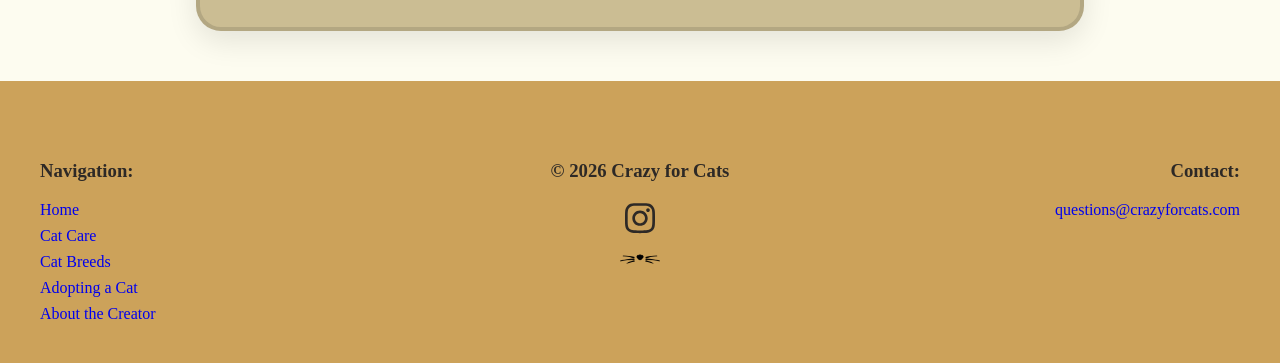
<file: ragdoll.html>
<!DOCTYPE html>
<html lang="en">
    <head>
        <!-- Google tag (gtag.js) -->
        <script async src="https://www.googletagmanager.com/gtag/js?id=G-TYH6H55TZ7"></script>
        <script>
            window.dataLayer = window.dataLayer || [];
            function gtag(){dataLayer.push(arguments);}
            gtag('js', new Date());

            gtag('config', 'G-TYH6H55TZ7');
        </script>    
        <meta charset="UTF-8">
        <link href="https://fonts.googleapis.com/css2?family=Playfair+Display:wght@700&family=Lora&display=swap" rel="stylesheet">
        <link rel="stylesheet" href="cats.css">
        <title>Crazy for Cats | Ragdoll</title>
    </head>


    <body>
        <header>
            <h1><a href="index.html">Crazy for Cats</a></h1>
        </header>

        <nav>
            <ul class="main-nav">
               <li><a href="index.html">Home</a></li>
               
               <li class="dropdown">
                    <a href="catcare.html">Cat Care</a>
                    <ul class="dropdown-menu">
                        <li><a href="basics.html">Basics 101</a></li>
                        <li><a href="feeding.html">Feeding</a></li>
                        <li><a href="grooming.html">Grooming</a></li>
                        <li><a href="enrichment.html">Toys & Enrichment</a></li>
                    </ul>
                </li>

                <li class="dropdown">
                    <a href="breeds.html">Cat Breeds</a>
                    <ul class="dropdown-menu">
                        <li><a href="mainecoon.html">Maine Coon</a></li>
                        <li><a href="somali.html">Somali</a></li>
                        <li><a href="ragdoll.html">Ragdoll</a></li>
                        <li><a href="bengal.html">Bengal</a></li>
                        <li><a href=".html">American Shorthair</a></li>
                    </ul>
                </li>

                <li><a href="adoption.html">Adopting a Cat</a></li>
                <li><a href="creator.html">About the Creator</a></li>
            </ul>
        </nav>

        <main>
            <div class="breed-focus-container">
                <section class="breed-card">
                    <h2>Ragdoll</h2>

                    <div class="breed-image-wrapper">
                        <img src="ragdoll.jpg" alt="Ragdoll" class="breed-photo">
                    </div>

                    <div class="breed-info">
                        <p><strong>Origin:</strong> California, United States</p>
                        <p><strong>Temperament:</strong> Loving, gentle, calm, and sociable.</p>
                        <p>
                            Ragdolls are the forever kids of the cat world. They don't really tend to grow up too quick, if at all. This cat has a wonderful and laid back personality where
                            you can really see their sweetness shine through. Although always young in mind, they are an incredibly trainable breed and can be taught to fetch and come when called.
                            Some owners say that their Ragdolls are attuned to their people's emotional needs, making them great supportive companions. They are a moderately active breed, appreciating play
                            sessions but not very insistent upon them. These are a wonderful breed that make great pets to have along with children, or other cats and dogs.
                        </p><br>
                        <p>
                            These are a larger breed of cat with a long coat that surprisingly doesn't require a crazy amount of time. Regular combing at least once or twice a week with a steel comb can help
                            find and remove any loose hairs or tangles. Ragdolls have the colorpoint gene, meaning that the body is always lighter in color than the head, legs and tail. Three of the four Ragdoll paterrns
                            also have the bicolor gene which can spice up the pointed marking with dramatic white acccents.
                        </p>
                    </div>
                </section>
            </div>
        </main>

        <footer>
            <div class="footer-container">
                <div class="footer-column-left">
                    <h3>Navigation:</h3>
                    <div class="footer-links">
                        <a href="index.html">Home</a>
                        <a href="catcare.html">Cat Care</a>
                        <a href="breeds.html">Cat Breeds</a>
                        <a href="adoption.html">Adopting a Cat</a>
                        <a href="creator.html">About the Creator</a>
                    </div>                    
                </div>

                <div class="footer-column-center">
                    <h3>&copy; 2026 Crazy for Cats</h3>

                    <div class="icon-group">
                        <a href="https:www.instagram.com/ssamantharrodriguez" target="_blank" aria-label="Instagram">
                            <svg xmlns="http://www.w3.org/2000/svg" viewBox="0 0 448 512" class="social-icon">
                                <path d="M224.1 141c-63.6 0-114.9 51.3-114.9 114.9s51.3 114.9 114.9 114.9S339 319.5 339 255.9 287.7 141 224.1 141zm0 189.6c-41.1 0-74.7-33.5-74.7-74.7s33.5-74.7 74.7-74.7 74.7 33.5 74.7 74.7-33.6 74.7-74.7 74.7zm146.4-194.3c0 14.9-12 26.8-26.8 26.8-14.9 0-26.8-12-26.8-26.8s12-26.8 26.8-26.8 26.8 12 26.8 26.8zm76.1 27.2c-1.7-35.9-9.9-67.7-36.2-93.9-26.2-26.2-58-34.4-93.9-36.2-37-2.1-147.9-2.1-184.9 0-35.8 1.7-67.6 9.9-93.9 36.1s-34.4 58-36.2 93.9c-2.1 37-2.1 147.9 0 184.9 1.7 35.9 9.9 67.7 36.2 93.9s58 34.4 93.9 36.2c37 2.1 147.9 2.1 184.9 0 35.9-1.7 67.7-9.9 93.9-36.2 26.2-26.2 34.4-58 36.2-93.9 2.1-37 2.1-147.8 0-184.8zM398.8 388c-7.8 19.6-22.9 34.7-42.6 42.6-29.5 11.7-99.5 9-132.1 9s-102.7 2.6-132.1-9c-19.6-7.8-34.7-22.9-42.6-42.6-11.7-29.5-9-99.5-9-132.1s-2.6-102.7 9-132.1c7.8-19.6 22.9-34.7 42.6-42.6 29.5-11.7 99.5-9 132.1-9s102.7-2.6 132.1 9c19.6 7.8 34.7 22.9 42.6 42.6 11.7 29.5 9 99.5 9 132.1s2.7 102.7-9 132.1z"/>
                            </svg>
                        </a>
                    </div>

                    <a href="https://cfa.org" target="_blank" class="cfa-link">
                        <img src="catwhiskers.png" alt="Cat Fanciers Association" class="cfa-image">
                    </a>
                </div>

                <div class="footer-column-right">
                    <h3>Contact:</h3>
                    <a href="mailto:snrodr17@asu.edu">questions@crazyforcats.com</a>
                </div>
            </div>
        </footer>

    </body>
</html>
</file>
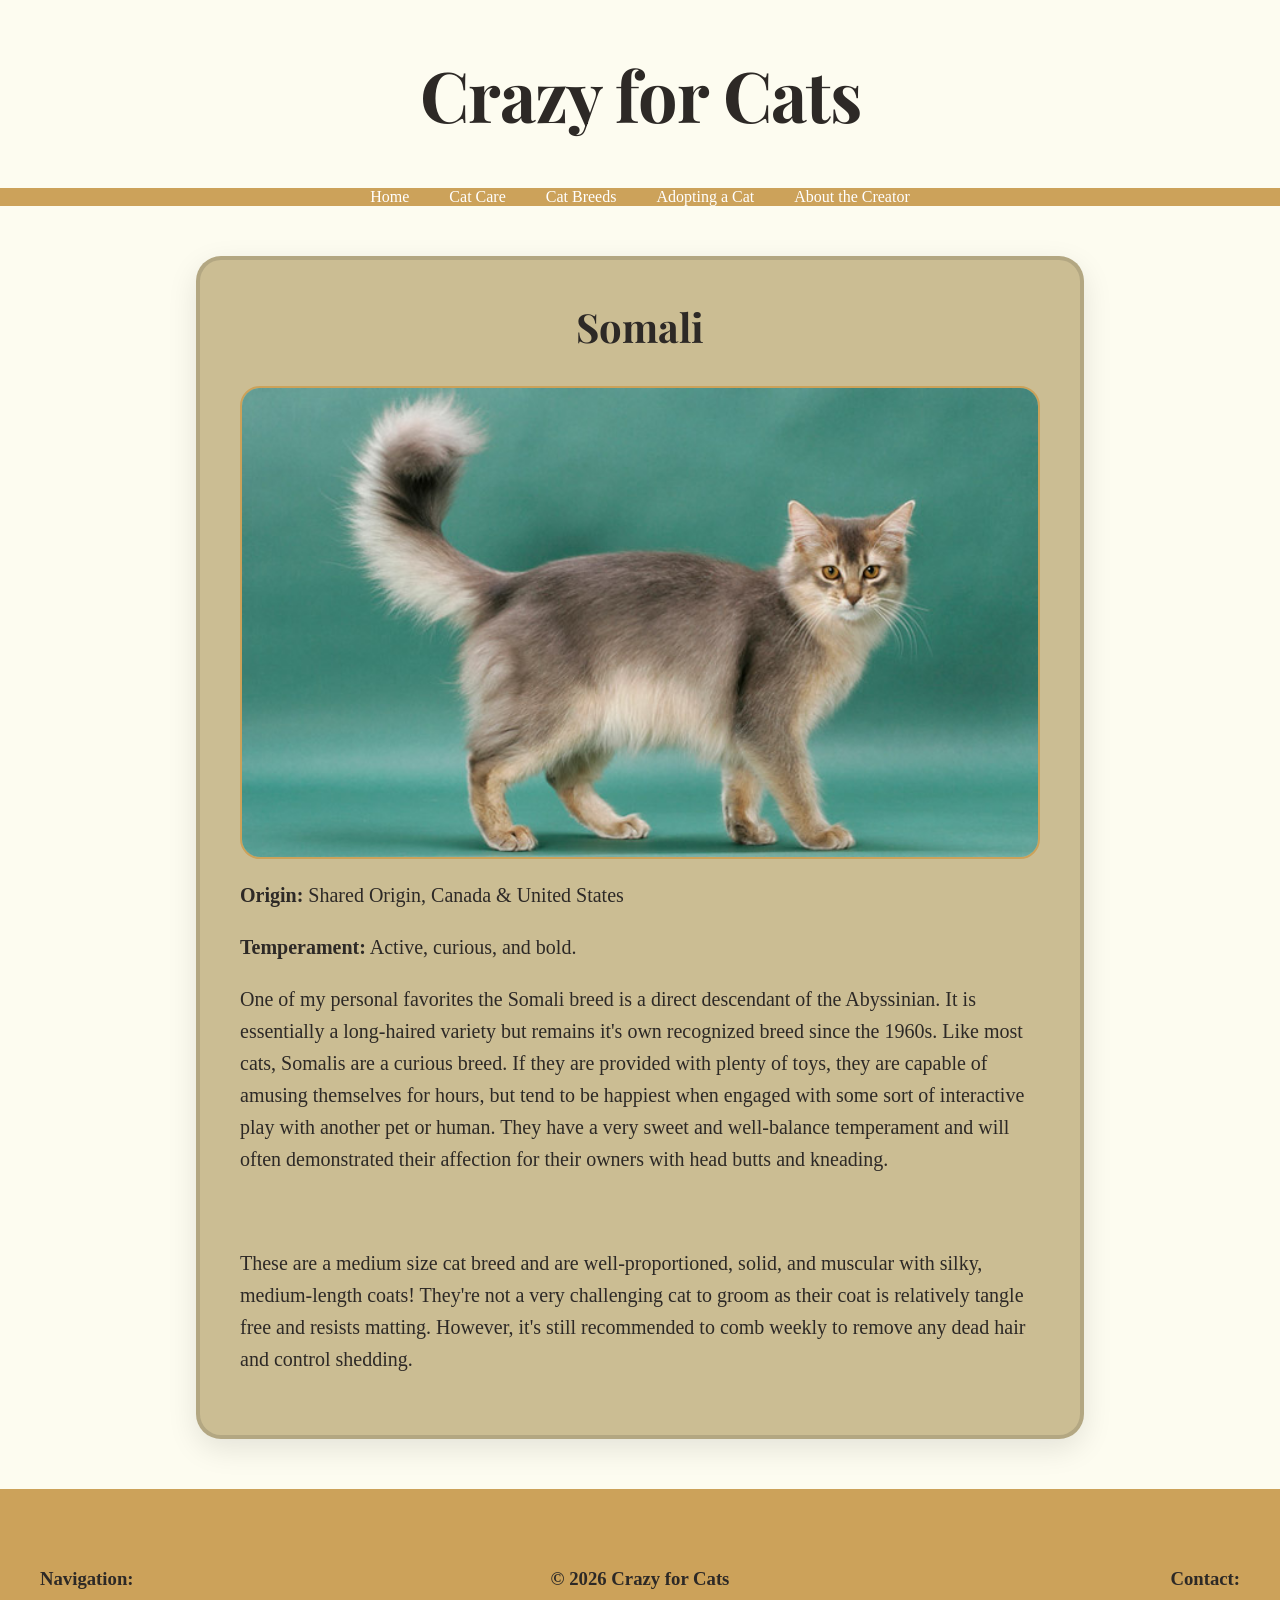
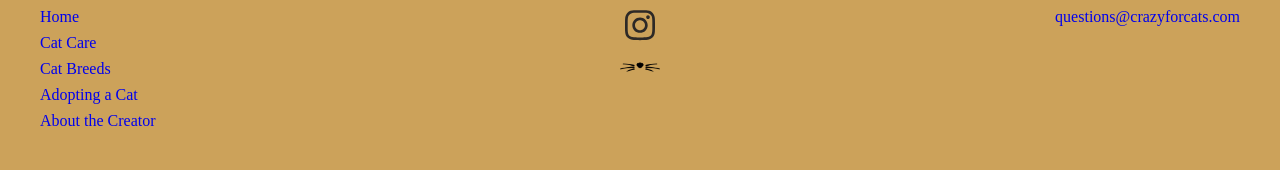
<file: somali.html>
<!DOCTYPE html>
<html lang="en">
    <head>
        <!-- Google tag (gtag.js) -->
        <script async src="https://www.googletagmanager.com/gtag/js?id=G-TYH6H55TZ7"></script>
        <script>
            window.dataLayer = window.dataLayer || [];
            function gtag(){dataLayer.push(arguments);}
            gtag('js', new Date());

            gtag('config', 'G-TYH6H55TZ7');
        </script>    
        <meta charset="UTF-8">
        <link href="https://fonts.googleapis.com/css2?family=Playfair+Display:wght@700&family=Lora&display=swap" rel="stylesheet">
        <link rel="stylesheet" href="cats.css">
        <title>Crazy for Cats | Somali</title>
    </head>


    <body>
        <header>
            <h1><a href="index.html">Crazy for Cats</a></h1>
        </header>

        <nav>
            <ul class="main-nav">
               <li><a href="index.html">Home</a></li>
               
               <li class="dropdown">
                    <a href="catcare.html">Cat Care</a>
                    <ul class="dropdown-menu">
                        <li><a href="basics.html">Basics 101</a></li>
                        <li><a href="feeding.html">Feeding</a></li>
                        <li><a href="grooming.html">Grooming</a></li>
                        <li><a href="enrichment.html">Toys & Enrichment</a></li>
                    </ul>
                </li>

                <li class="dropdown">
                    <a href="breeds.html">Cat Breeds</a>
                    <ul class="dropdown-menu">
                        <li><a href="mainecoon.html">Maine Coon</a></li>
                        <li><a href="somali.html">Somali</a></li>
                        <li><a href="ragdoll.html">Ragdoll</a></li>
                        <li><a href="bengal.html">Bengal</a></li>
                        <li><a href=".html">American Shorthair</a></li>
                    </ul>
                </li>

                <li><a href="adoption.html">Adopting a Cat</a></li>
                <li><a href="creator.html">About the Creator</a></li>
            </ul>
        </nav>

        <main>
            <div class="breed-focus-container">
                <section class="breed-card">
                    <h2>Somali</h2>

                    <div class="breed-image-wrapper">
                        <img src="somali.jpg" alt="Somali" class="breed-photo">
                    </div>

                    <div class="breed-info">
                        <p><strong>Origin:</strong> Shared Origin, Canada & United States</p>
                        <p><strong>Temperament:</strong> Active, curious, and bold.</p>
                        <p>
                            One of my personal favorites the Somali breed is a direct descendant of the Abyssinian. It is essentially a long-haired variety but remains it's own recognized breed since the 1960s.
                            Like most cats, Somalis are a curious breed. If they are provided with plenty of toys, they are capable of amusing themselves for hours, but tend to be happiest when
                            engaged with some sort of interactive play with another pet or human. They have a very sweet and well-balance temperament and will often demonstrated their affection for their owners
                            with head butts and kneading.
                        </p><br>
                        <p>
                            These are a medium size cat breed and are well-proportioned, solid, and muscular with silky, medium-length coats! They're not a very challenging cat to groom as their coat is relatively tangle free
                            and resists matting. However, it's still recommended to comb weekly to remove any dead hair and control shedding.
                        </p>
                    </div>
                </section>
            </div>
        </main>

        <footer>
            <div class="footer-container">
                <div class="footer-column-left">
                    <h3>Navigation:</h3>
                    <div class="footer-links">
                        <a href="index.html">Home</a>
                        <a href="catcare.html">Cat Care</a>
                        <a href="breeds.html">Cat Breeds</a>
                        <a href="adoption.html">Adopting a Cat</a>
                        <a href="creator.html">About the Creator</a>
                    </div>                    
                </div>

                <div class="footer-column-center">
                    <h3>&copy; 2026 Crazy for Cats</h3>

                    <div class="icon-group">
                        <a href="https:www.instagram.com/ssamantharrodriguez" target="_blank" aria-label="Instagram">
                            <svg xmlns="http://www.w3.org/2000/svg" viewBox="0 0 448 512" class="social-icon">
                                <path d="M224.1 141c-63.6 0-114.9 51.3-114.9 114.9s51.3 114.9 114.9 114.9S339 319.5 339 255.9 287.7 141 224.1 141zm0 189.6c-41.1 0-74.7-33.5-74.7-74.7s33.5-74.7 74.7-74.7 74.7 33.5 74.7 74.7-33.6 74.7-74.7 74.7zm146.4-194.3c0 14.9-12 26.8-26.8 26.8-14.9 0-26.8-12-26.8-26.8s12-26.8 26.8-26.8 26.8 12 26.8 26.8zm76.1 27.2c-1.7-35.9-9.9-67.7-36.2-93.9-26.2-26.2-58-34.4-93.9-36.2-37-2.1-147.9-2.1-184.9 0-35.8 1.7-67.6 9.9-93.9 36.1s-34.4 58-36.2 93.9c-2.1 37-2.1 147.9 0 184.9 1.7 35.9 9.9 67.7 36.2 93.9s58 34.4 93.9 36.2c37 2.1 147.9 2.1 184.9 0 35.9-1.7 67.7-9.9 93.9-36.2 26.2-26.2 34.4-58 36.2-93.9 2.1-37 2.1-147.8 0-184.8zM398.8 388c-7.8 19.6-22.9 34.7-42.6 42.6-29.5 11.7-99.5 9-132.1 9s-102.7 2.6-132.1-9c-19.6-7.8-34.7-22.9-42.6-42.6-11.7-29.5-9-99.5-9-132.1s-2.6-102.7 9-132.1c7.8-19.6 22.9-34.7 42.6-42.6 29.5-11.7 99.5-9 132.1-9s102.7-2.6 132.1 9c19.6 7.8 34.7 22.9 42.6 42.6 11.7 29.5 9 99.5 9 132.1s2.7 102.7-9 132.1z"/>
                            </svg>
                        </a>
                    </div>

                    <a href="https://cfa.org" target="_blank" class="cfa-link">
                        <img src="catwhiskers.png" alt="Cat Fanciers Association" class="cfa-image">
                    </a>
                </div>

                <div class="footer-column-right">
                    <h3>Contact:</h3>
                    <a href="mailto:snrodr17@asu.edu">questions@crazyforcats.com</a>
                </div>
            </div>
        </footer>

    </body>
</html>
</file>
<file: cats.css>
:root {
    --background-cream: #FDFCF0;
    --cards-tan: #CBBD93;
    --accent-orange: #FFB16E;
    --nav-gold: #CCA25A;

    --text-main: #2D2926;
    --text-light: #FFFFFF;

    --transition-smooth: 0.3s ease;
}


header h1 {
    text-align: center;
    font-family: 'Playfair Display', serif;
    font-size: 70px;
    color: var(--text-main);
    letter-spacing: -1px;
}


header h1 a {
    color: inherit;
    text-decoration: none;
}


header h1 a:hover {
    color: var(--accent-orange);
    transition: ease 0.15s;
}


h2 {
    font-family: 'Playfair Display', serif;
    text-align: center;
    font-size: 40px;
    margin-top: 0;
}

body {
    background-color: var(--background-cream);
    margin: 0;
    padding: 0;
}

.card-container {
    display: flex;
    justify-content: center;
    align-items: flex-start;
    gap: 20px;
    padding: 40px;
    flex-wrap: wrap;
}


.card {
    flex: 1;
    font-family: 'Lora', serif;
    font-size: 20px;
    min-width: 200px;
    max-width: 300px;
    min-height: 400px;
    height: auto;
    background-color: var(--cards-tan);
    color: var(--text-main);
    border-radius: 15px;
    border: 4px solid rgba(45, 41, 38, 0.2);
    padding: 20px;
    text-align: center;
    transition: transform var(--transition-smooth), box-shadow var(--transition-smooth);
}


.card-icon {
    width: 100px;
    height: auto;
    margin-bottom: 15px;
    filter: brightness(0) saturate(100%) invert(14%) sepia(5%) saturate(1215%) hue-rotate(338deg) brightness(96%) contrast(92%);
}


.card:hover {
    transform: translateY(-15px);
    box-shadow: 0 20px 40 px rgba(0, 0, 0, 0.15);
    border-color: var(--accent-orange);
}


nav ul.main-nav {
    list-style: none;
    display: flex;
    justify-content: center;
    background-color: var(--nav-gold);
    padding: 0;
    margin: 0;
    position: relative;
}


.dropdown {
    position: relative;
}


.dropdown-menu {
    display: none;
    position: absolute;
    top: 100%;
    left: 0;
    background-color: var(--nav-gold);
    min-width: 200px;
    padding: 0;
    margin: 0;
    list-style: none;
    z-index: 1000;
    box-shadow: 0 4px 8px rgba(0, 0, 0, 0.2);
}


.dropdown-menu li a {
    padding: 12px 20px;
    display: block;
    border-bottom: 1px solid rgba(255, 255, 255, 0.1);
    color: var(--text-light);
    text-decoration: none;
}


.dropdown-menu li a:hover {
    background-color: var(--accent-orange);
}


.dropdown:hover .dropdown-menu {
    display: block;
}


nav ul li a {
    color: var(--text-light);
    text-decoration: none;
    padding: 10px 20px;
}


.breed-focus-container {
    display: flex;
    justify-content: center;
    padding: 50px 20px;
}


.breed-card {
    background-color: var(--cards-tan);
    color: var(--text-main);
    padding: 40px;
    border-radius: 25px;
    max-width: 800px;
    text-align: center;
    border: 4px solid rgba(45, 41, 38, 0.15);
    box-shadow: 0 10px 30px rgba(0,0,0,0.1);
}


.breed-image-wrapper {
    margin: 20px 0;
    overflow: hidden;
    border-radius: 20px;
    border: 2px solid var(--nav-gold);
}


.breed-photo {
    width: 100%;
    height: auto;
    display: block;
}


.breed-info {
    text-align: left;
    font-size: 20px;
    line-height: 1.6;
    margin-top: 20px;
}


.page-intro {
    max-width: 800px;
    margin: 40px auto;
    text-align: center;
    padding: 0 20px;
}


.page-intro p {
    font-size: 1.2em;
    line-height: 1.6;
    color: var(--text-main);
    opacity: 0.9;
}


.card-link {
    text-decoration: none;
    display: block;
    flex: 1;
    min-width: 200px;
    max-width: 300px;
}


/* customization for images on breeds page */
.image-card {
    width: 80%;
    max-width: 250px;
    height: auto;
    margin: 0 auto 15px;
    display: block;
    overflow: hidden;
    border-radius: 20px;
    border: 2px solid var(--nav-gold);
}


/* customization for cards on breeds page */
.focus-container {
    display: flex;
    justify-content: center;
    padding: 50px 20px;
    gap: 15px;
}


.focus-card {
    background-color: var(--cards-tan);
    color: var(--text-main);
    padding: 40px;
    border-radius: 25px;
    max-width: 800px;
    text-align: center;
    border: 4px solid rgba(45, 41, 38, 0.15);
    box-shadow: 0 10px 30px rgba(0, 0, 0, 0.1);
    transition: all 0.3s ease;
}


.focus-card:hover {
    transform: translateY(-15px);
    box-shadow: 0 20px 40 px rgba(0, 0, 0, 0.15);
    border-color: var(--accent-orange);
}


/* customization for basics page */
.basics-wrapper {
    display: flex;
    justify-content: center;
    align-items: flex-start;
    max-width: 1400px;
    margin: 40px auto;
    gap: 20px;
    padding: 0 20px;
}


.basics-discussion {
    flex: 3;
    padding: 0 40px;
    min-width: 500px;
    color: var(--text-main);
    text-align: left;
}


.basics-discussion h2 {
    font-size: 2.5rem;
    margin-bottom: 20px;
}



.highlight {
    border-bottom: 2px solid var(--accent-orange);
    font-weight: bold;
}


.checklist-card {
    flex: 0 0 350px;
    background-color: var(--cards-tan);
    padding: 30px;
    border-radius: 20px;
    border: 3px solid transparent;
    box-shadow: 0 4px 15px rgba(0, 0, 0, 0.05);
    transition: all 0.3s ease;
    box-sizing: border-box;
}


.tip-box{
    background-color: rgba(204, 162, 90, 0.1);
    border-left: 5px solid var(--nav-gold);
    padding: 15px;
    margin: 30px 0;
    flex: 0 0 180px;
    font-style: italic;

}


.checklist-card:hover {
    border-color: var(--accent-orange);
}


.basics-list {
    list-style: none;
    padding: 35px;
    position: relative;
    line-height: 1.4;
    font-weight: bold;
    margin-bottom: 15px;
    text-align: left;
}


.basics-list::before {
    content: "";
    position: absolute;
    left: 0;
    top: 50%;
    transform: translateY(-50%);
    width: 22px;
    height: 22px;
    background-image: url(checklist.png);
    background-size: contain;
    background-repeat: no-repeat;
    background-position: center;
}


.feeding-wrapper {
    display: flex;
    justify-content: center;
    align-items: flex-start;
    max-width: 1400px;
    margin: 40px auto;
    gap: 20px;
    padding: 0 20px;
}


.feeding-discussion {
    flex: 3;
    padding: 0 40px;
    min-width: 500px;
    color: var(--text-main);
    text-align: left;
}

/* All pages are just going to have the grooming wrapper and grooming discussion from here out to prevent too many classes */
.grooming-wrapper {
    display: flex;
    justify-content: center;
    align-items: flex-start;
    max-width: 1400px;
    margin: 40px auto;
    gap: 20px;
    padding: 0 20px;
}


.grooming-discussion {
    flex: 3;
    padding: 0 40px;
    min-width: 500px;
    color: var(--text-main);
    text-align: left;
}


/* Same thing applies to images as well */
.grooming-image {
    margin: 20px 0;
    text-align: center;
}


.cat-image {
    max-width: 100%;
    height: auto;
    border-radius: 20px;
    box-shadow: 0 4px 8px rgba(0, 0, 0, 0.1);
}


.image-caption {
    font-size: 0.9rem;
    color: var(--text-main);
    font-style: italic;
    margin-top: 8px;
}


table {
    width: 100%;
    border-collapse: collapse;
    margin-top: 20px;
    font-family: Arial, sans-serif;
    border: 2px solid #d2b48c;
}


th {
    background-color: var(--nav-gold);
    color: white;
    padding: 12px;
    text-align: left;
}


td {
    border-bottom: 1px solid #ddd;
    padding: 10px;
}


tr:hover {
    background-color: #f5f5f5;
}


footer {
    background-color: var(--nav-gold);
    color: var(--text-main);
    padding: 60px 0 40px 0;
    font-family: inherit;
}


.footer-container {
    display: flex;
    justify-content: space-between;
    align-items: flex-start;
    max-width: 1200px;
    margin: 0 auto;
    padding: 0 20px;
}


.footer-links {
    display: flex;
    flex-direction: column;
    gap: 8px;
}


footer a {
    text-decoration: none !important;
    transition: var(--transition-smooth);
}


footer a:hover {
    color: var(--accent-orange);
    text-decoration: underline !important;
}


footer a:visited {
    color: var(--text-main);
    text-decoration: none;
}


.footer-column-left {
    flex: 1;
    text-align: left;
}


.footer-column-center {
    flex: 1.5;
    text-align: center;
}


.footer-column-right {
    flex: 1;
    text-align: right;
}


.icon-group {
    display : flex;
    justify-content: center;
    align-items: center;
    gap: 15px;
    margin-top: 10px;
}


.social-icon {
    width: 30px;
    fill: var(--text-main);
    transition: fill 0.3s ease;
}


.social-icon:hover {
    fill: #d2b48c;
}


.cfa-image {
    width: 40px;
    height: auto;
    transition: fill 0.3s ease;
}


.adoption-grid {
    display: grid;
    grid-template-columns: 1fr 1fr;
    gap: 30px;
    max-width: 1000px;
    margin: 40px auto;
    padding: 0 20px
}


.resource-card {
    background-color: var(--cards-tan);
    border: 3px solid var(--nav-gold);
    border-radius: 20px;
    padding: 30px;
    text-align: center;
    transition: var(--accent-orange);
}


.resource-card:hover {
    transform: translateY(-10px);
    border-color: var(--accent-orange);
}


.resource-link {
    display: inline-block;
    margin-top: 15px;
    padding: 10px 25px;
    background-color: var(--nav-gold);
    color: white !important;
    text-decoration: none !important;
    border-radius: 10px;
    font-weight: bold;
}


.resource-link:hover {
    background-color: var(--accent-orange);
}


.form-container {
    max-width: 600px;
    margin: 60px auto;
    padding: 40px;
    background-color: var(--cards-tan);
    border-radius: 25px;
    border: 4px solid rgba(45, 41, 38, 0.15);
    box-shadow: 0 10px 30px rgba(0, 0, 0, 0.1);
}


.creator-form {
    display: flex;
    flex-direction: column;
}


.creator-form label {
    margin: 15px 0 5px 0;
    font-weight: bold;
    color: var(--text-main);
}


.creator-form input,
.creator-form select,
.creator-form textarea {
    padding: 12px;
    border: 2px solid var(--nav-gold);
    border-radius: 8px;
    font-family: inherit;
    font-size: 1rem;
}


.creator-form button {
    margin-top: 25px;
    cursor: pointer;
    border: none;
    width: 100%;
}

@media (max-width: 768px) {
    .adoption-grid {
        grid-template-columns: 1fr;
    }
}
</file>
